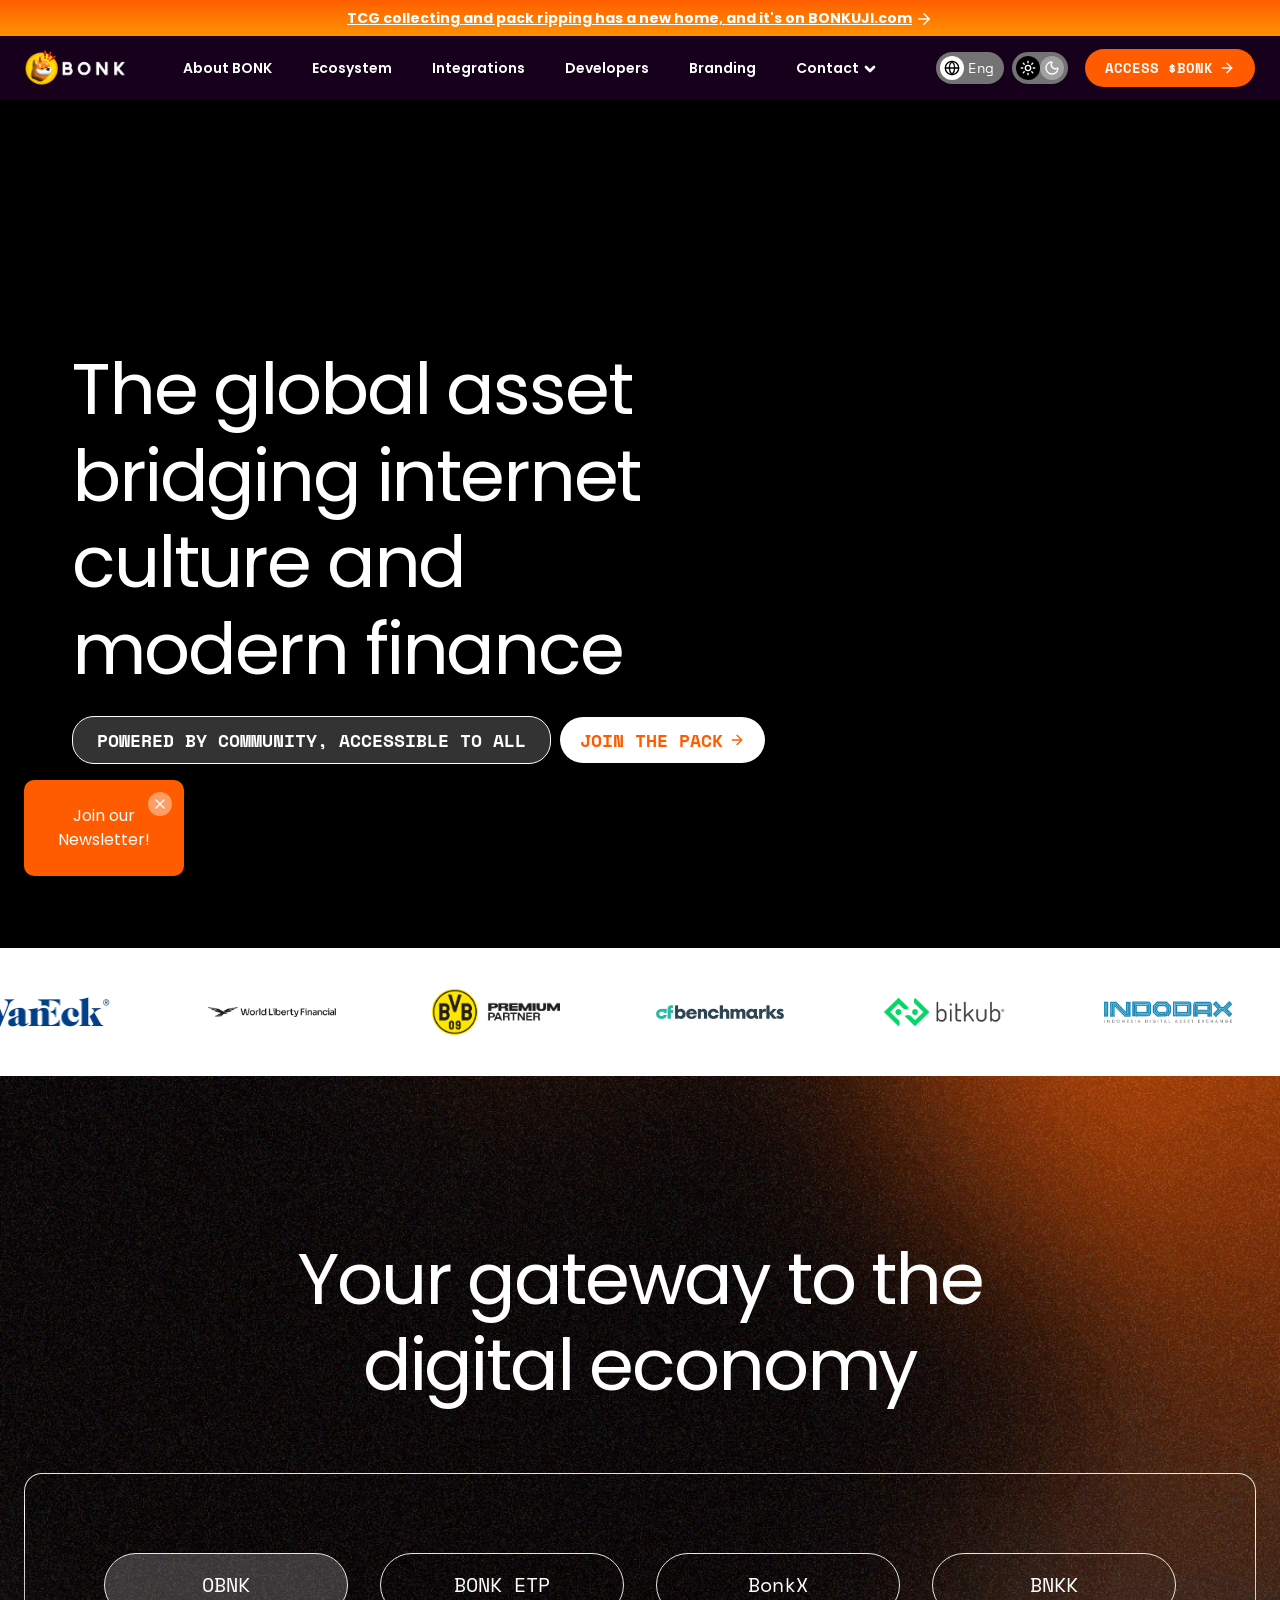
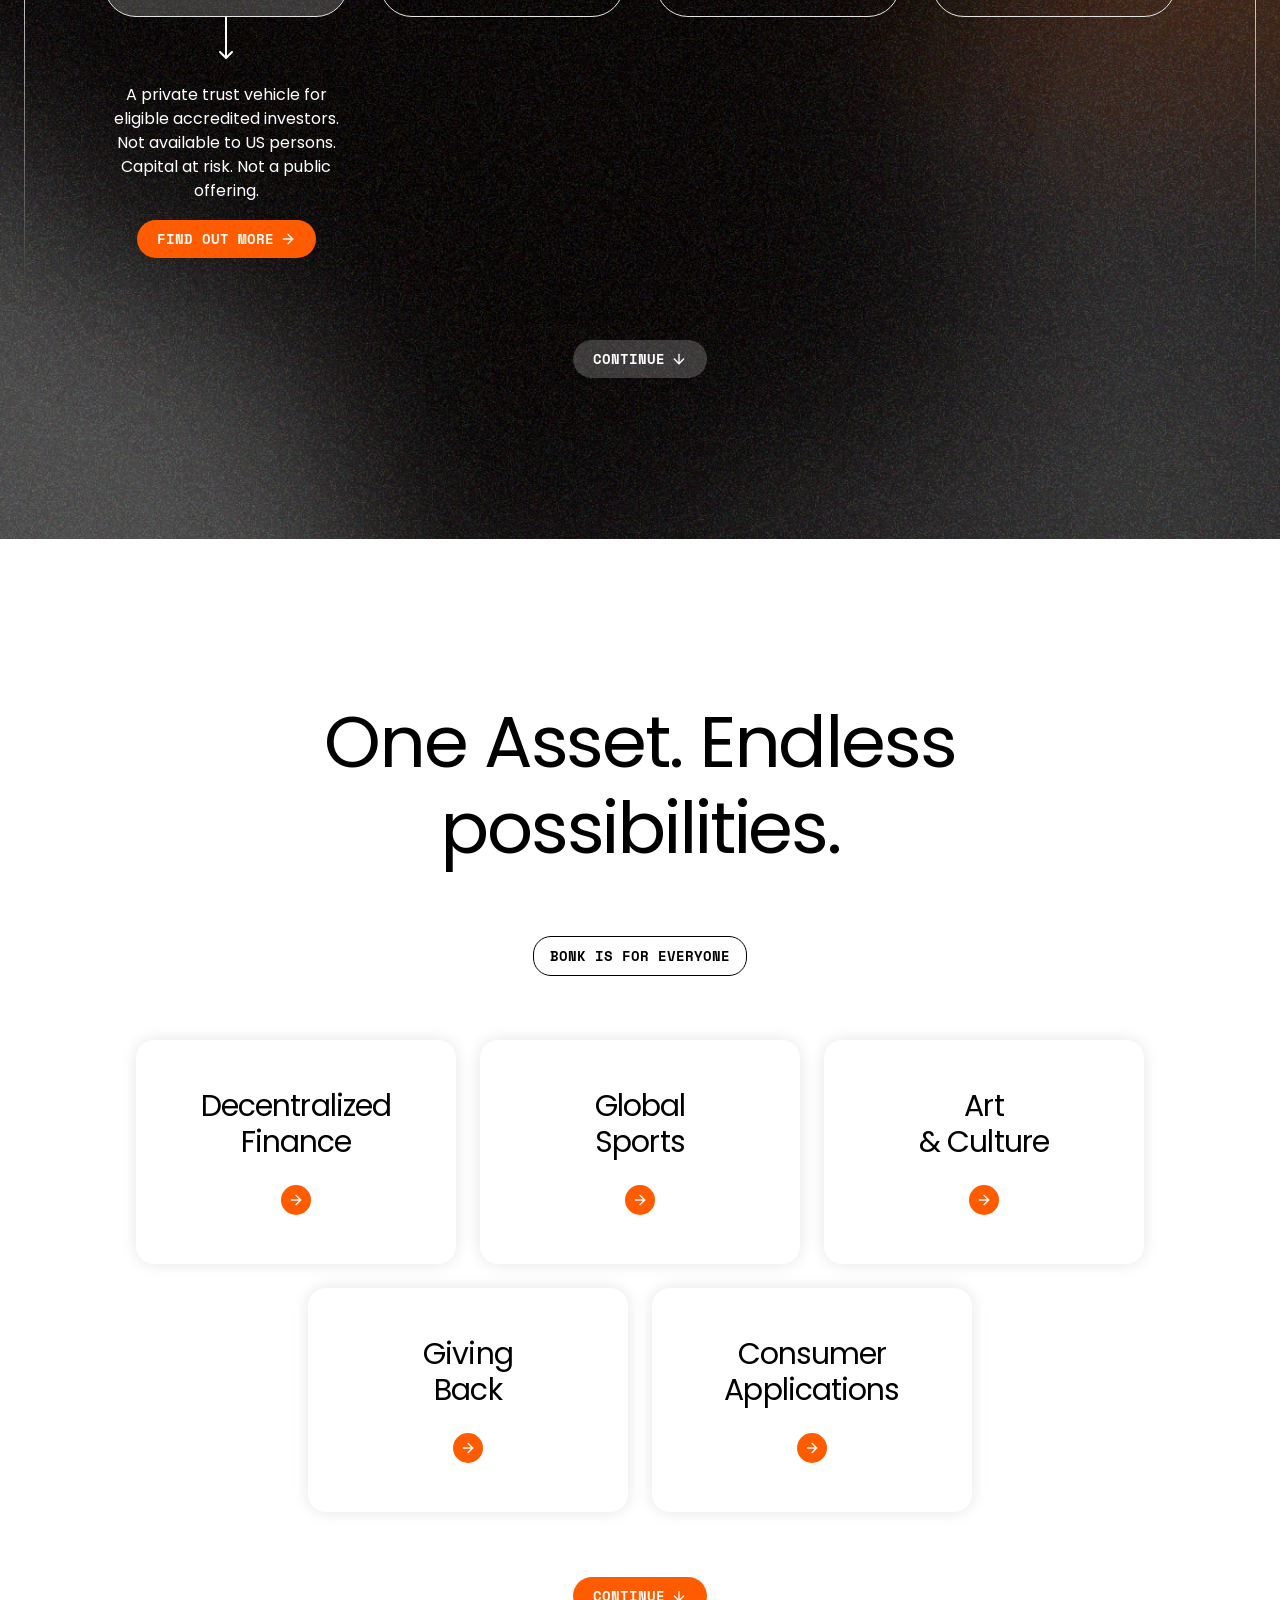
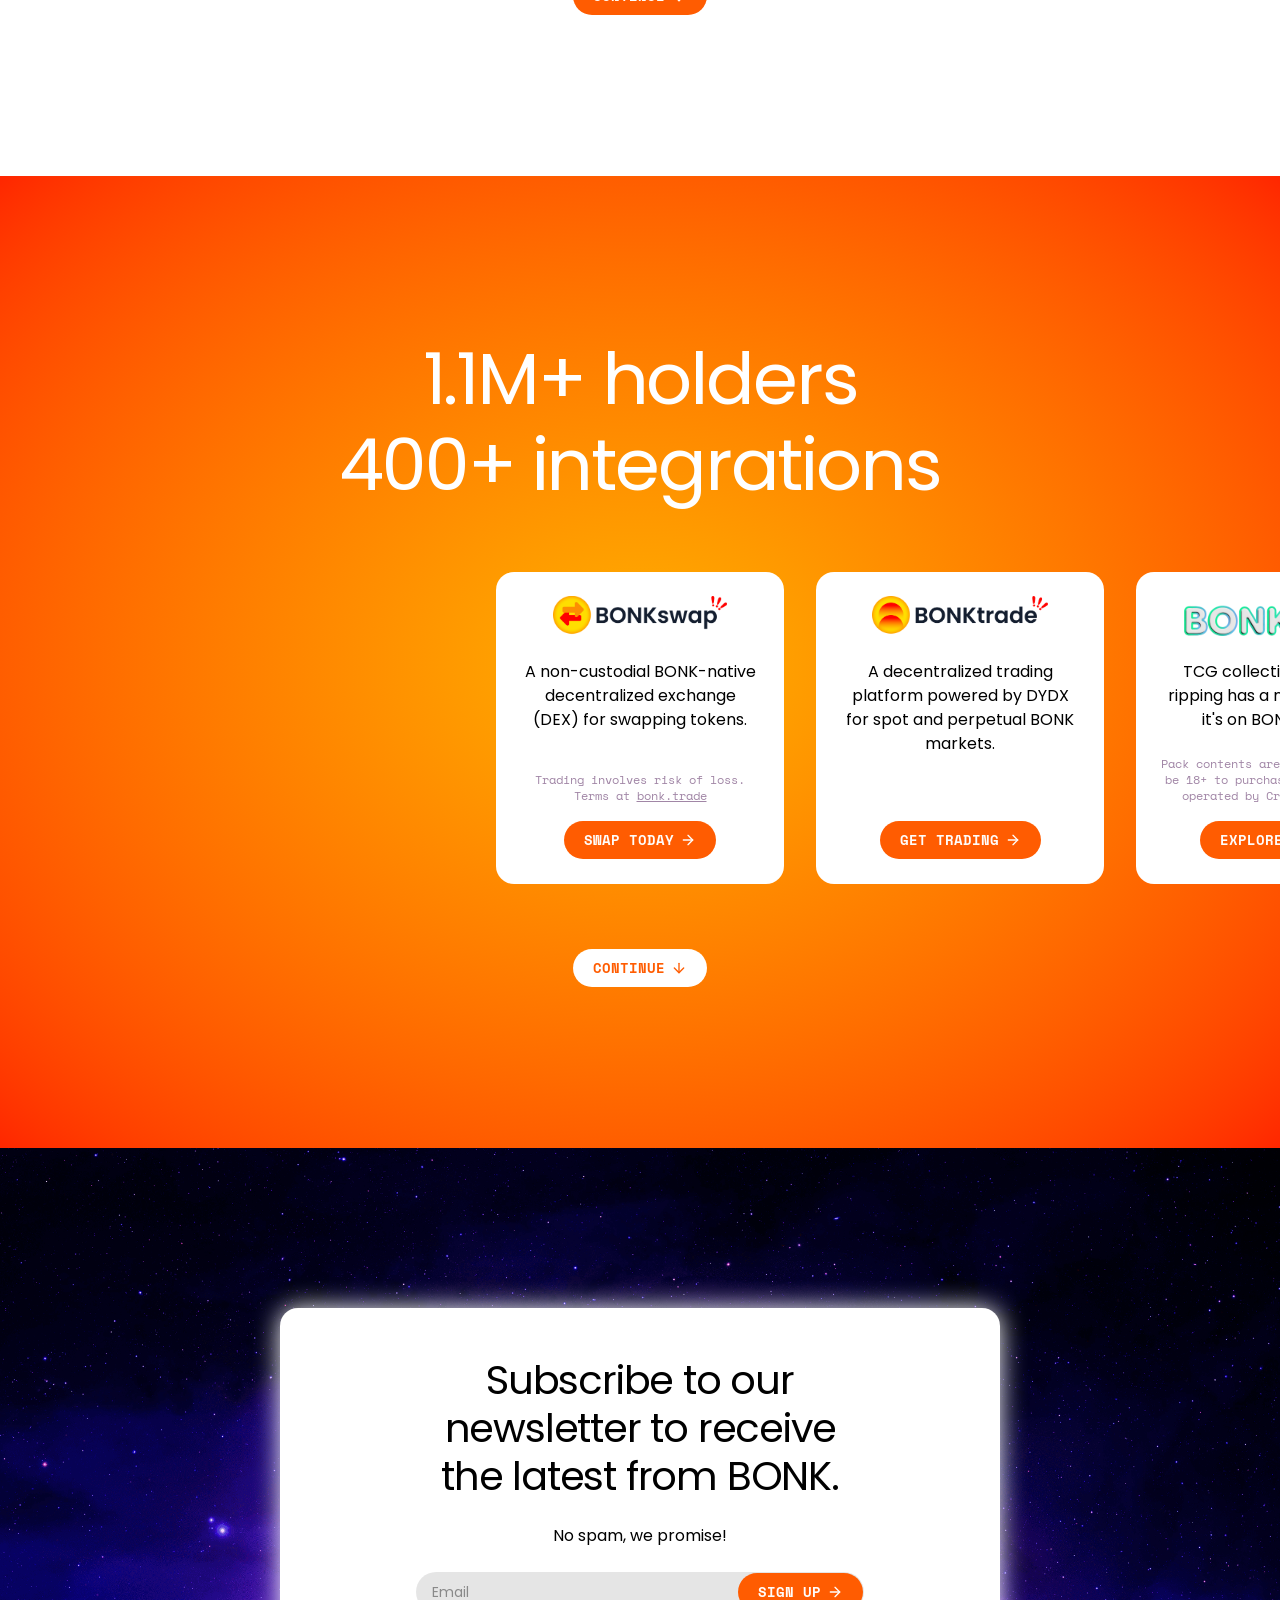
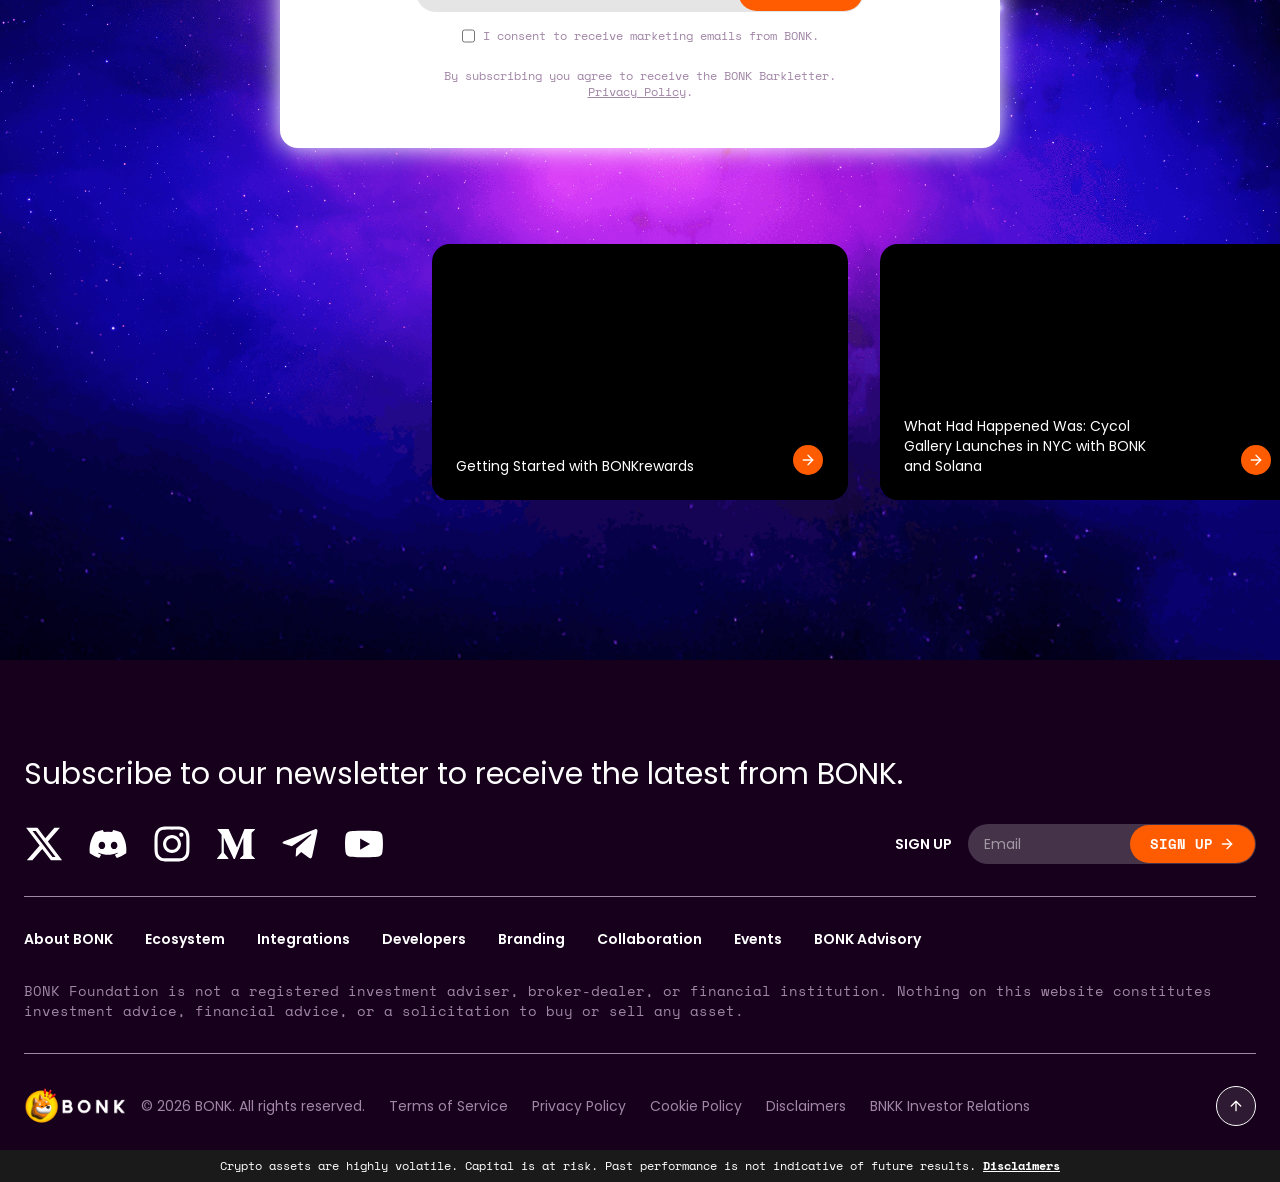
<file: index.html>
﻿<!DOCTYPE html>

<html lang="en"
    class="font-poppins antialiased space_mono_811b4345-module__KUJ_XW__variable poppins_75870d22-module__EfmoZq__variable">

<head>
    <meta charSet="utf-8" />
    <meta name="viewport" content="width=device-width, initial-scale=1" />
    <link rel="stylesheet"
        href="assets/af6eef9841044a55.css"
        data-precedence="next" />
    
    
    
    
    <script
        src="https://www.bonkcoin.com/_next/static/chunks/turbopack-1528d0c7880feee7.js?dpl=dpl_24jicy3aQmF4Y7AdVSSW43DSV2qu"
        async=""></script>
    
    
    
    
    
    
    
    
    
    <meta name="next-size-adjust" content="" />
    <title>BONK COIN</title>
    <meta name="description"
        content="BONK is the social layer and community meme coin with deep integrations as a utility token across a wide base of applications and protocols within the web3 ecosystem." />
    <link rel="manifest" href="https://www.bonkcoin.com/manifest.webmanifest" />
    <meta name="creator" content="BONK" />
    <meta property="og:title" content="BONK COIN" />
    <meta property="og:description"
        content="BONK is the social layer and community meme coin with deep integrations as a utility token across a wide base of applications and protocols within the web3 ecosystem." />
    <meta property="og:url" content="https://bonkcoin.com" />
    <meta property="og:site_name" content="BONK COIN" />
    <meta property="og:locale" content="en_US" />
    <meta property="og:image" content="https://bonkcoin.com/opengraph-image.png?opengraph-image.c7696d23.png" />
    <meta property="og:image:width" content="1982" />
    <meta property="og:image:height" content="1024" />
    <meta property="og:image:type" content="image/png" />
    <meta property="og:type" content="website" />
    <meta name="twitter:card" content="summary_large_image" />
    <meta name="twitter:title" content="bonk_inu" />
    <meta name="twitter:description"
        content="BONK is the social layer and community meme coin with deep integrations as a utility token across a wide base of applications and protocols within the web3 ecosystem." />
    <meta name="twitter:image" content="https://bonkcoin.com/opengraph-image.png?opengraph-image.c7696d23.png" />
    <meta name="twitter:image:width" content="1982" />
    <meta name="twitter:image:height" content="1024" />
    <meta name="twitter:image:type" content="image/png" />
    <link rel="icon" href="https://www.bonkcoin.com/favicon.ico?favicon.c0fe8c60.ico"
        type="image/x-icon" />
    <link rel="icon" href="https://www.bonkcoin.com/icon1.png?icon1.3640c06e.png" type="image/png" />
    <link rel="icon" href="https://www.bonkcoin.com/icon2.png?icon2.556da0af.png" type="image/png" />
    <link rel="icon" href="https://www.bonkcoin.com/icon3.png?icon3.f96f5655.png" type="image/png" />
    <link rel="icon" href="https://www.bonkcoin.com/icon4.png?icon4.08630b02.png" type="image/png" />
    <link rel="apple-touch-icon" href="https://www.bonkcoin.com/apple-icon.png?apple-icon.8a691497.png"
        type="image/png" />
    

    <!-- Google Fonts Integration -->
    <link rel="preconnect" href="https://fonts.googleapis.com">
    <link rel="preconnect" href="https://fonts.gstatic.com" crossorigin>
    <link href="https://fonts.googleapis.com/css2?family=Poppins:ital,wght@0,300;0,400;0,500;0,600;0,700;0,800;1,400&family=Space+Mono:ital,wght@0,400;0,700;1,400&display=swap" rel="stylesheet">
    <style>
        :root {
            --font-poppins: 'Poppins', sans-serif !important;
            --font-space-mono: 'Space Mono', monospace !important;
        }
        .font-poppins {
            font-family: 'Poppins', sans-serif !important;
        }
        .font-space-mono {
            font-family: 'Space Mono', monospace !important;
        }
        /* Custom Marquee Animation fallback in case Tailwind's doesn't start */
        @keyframes marquee {
            0% { transform: translateX(0%); }
            100% { transform: translateX(-50%); }
        }
        .animate-marquee-custom {
            display: flex;
            width: max-content;
            animation: marquee 30s linear infinite;
        }
    </style>
</head>


<body>
    <div hidden=""><!--$--><!--/$--></div>
    <script>((a, b, c, d, e, f, g, h) => { let i = document.documentElement, j = ["light", "dark"]; function k(b) { var c; (Array.isArray(a) ? a : [a]).forEach(a => { let c = "class" === a, d = c && f ? e.map(a => f[a] || a) : e; c ? (i.classList.remove(...d), i.classList.add(f && f[b] ? f[b] : b)) : i.setAttribute(a, b) }), c = b, h && j.includes(c) && (i.style.colorScheme = c) } if (d) k(d); else try { let a = localStorage.getItem(b) || c, d = g && "system" === a ? window.matchMedia("(prefers-color-scheme: dark)").matches ? "dark" : "light" : a; k(d) } catch (a) { } })("class", "theme", "system", null, ["light", "dark"], null, true, true)</script>
    <div
        class="flex items-center justify-center overflow-hidden bg-linear-to-b from-[#FF5D01] to-[#FF9004] px-6 py-2 text-center text-sm">
        <div ><a target="_blank" class="font-bold text-white" href="https://bonkuji.com"><span
                    class="underline">TCG collecting and pack ripping has a new home, and it&#x27;s on
                    BONKUJI.com</span> <svg xmlns="http://www.w3.org/2000/svg" width="24" height="24"
                    viewBox="0 0 24 24" fill="none" stroke="currentColor" stroke-width="2" stroke-linecap="round"
                    stroke-linejoin="round" class="lucide lucide-arrow-right inline size-4.5" aria-hidden="true">
                    <path d="M5 12h14"></path>
                    <path d="m12 5 7 7-7 7"></path>
                </svg></a></div>
    </div>
    <header class="sticky top-0 z-50 bg-background">
        <div class="mx-auto flex h-16 w-full max-w-7xl items-center justify-between px-6">
            <div class="shrink-0"><a href="https://www.bonkcoin.com/"><img alt="BONK Logo" loading="lazy" width="4096"
                        height="1623" decoding="async" data-nimg="1" class="hidden h-10 w-auto shrink-0 sm:block"
                        style="color:transparent"
                        src="assets/bonk-wordmark-logo.png" /><img
                        alt="BONK Logo" loading="lazy" width="1792" height="2043" decoding="async" data-nimg="1"
                        class="h-10 w-auto shrink-0 sm:hidden" style="color:transparent"
                        src="assets/bonk-logo.png" /></a>
            </div>
            <nav class="hidden items-center gap-10 min-[1080px]:flex"><a
                    class="text-sm font-semibold transition-all hover:text-primary"
                    href="https://www.bonkcoin.com/about">About BONK</a><a
                    class="text-sm font-semibold transition-all hover:text-primary"
                    href="https://www.bonkcoin.com/#gateway">Ecosystem</a><a
                    class="text-sm font-semibold transition-all hover:text-primary"
                    href="https://www.bonkcoin.com/integrations">Integrations</a><a target="_blank"
                    class="text-sm font-semibold transition-all hover:text-primary"
                    href="https://build.bonkcoin.com/">Developers</a><a target="_blank"
                    class="text-sm font-semibold transition-all hover:text-primary"
                    href="https://brand.bonkcoin.com/">Branding</a><button type="button" tabindex="0"
                    aria-haspopup="menu" id="base-ui-_R_f4kldb_" data-slot="dropdown-menu-trigger"
                    class="text-sm font-semibold transition-all hover:text-primary">Contact<!-- --> <svg
                        xmlns="http://www.w3.org/2000/svg" width="24" height="24" viewBox="0 0 24 24" fill="none"
                        stroke="currentColor" stroke-width="4" stroke-linecap="round" stroke-linejoin="round"
                        class="lucide lucide-chevron-down inline size-4" aria-hidden="true">
                        <path d="m6 9 6 6 6-6"></path>
                    </svg></button></nav><button type="button" tabindex="0" data-slot="button"
                class="group/button inline-flex shrink-0 items-center justify-center rounded-4xl border border-transparent bg-clip-padding font-space-mono text-sm font-bold whitespace-nowrap transition-all outline-none select-none focus-visible:border-ring focus-visible:ring-[3px] focus-visible:ring-ring/50 disabled:pointer-events-none disabled:opacity-50 aria-invalid:border-destructive aria-invalid:ring-[3px] aria-invalid:ring-destructive/20 [&amp;_svg]:pointer-events-none [&amp;_svg]:shrink-0 [&amp;_svg:not([class*=&#x27;size-&#x27;])]:size-4 bg-primary text-primary-foreground hover:bg-primary/80 h-10 gap-1.5 px-5 has-data-[icon=inline-end]:pr-2.5 has-data-[icon=inline-start]:pl-2.5 absolute top-1/2 left-1/2 -translate-x-1/2 -translate-y-1/2 sm:hidden">ACCESS
                $BONK<!-- --> <svg xmlns="http://www.w3.org/2000/svg" width="24" height="24" viewBox="0 0 24 24"
                    fill="none" stroke="currentColor" stroke-width="2" stroke-linecap="round" stroke-linejoin="round"
                    class="lucide lucide-arrow-right" aria-hidden="true">
                    <path d="M5 12h14"></path>
                    <path d="m12 5 7 7-7 7"></path>
                </svg></button>
            <div class="flex items-center gap-4">
                <div class="hidden items-center gap-2 min-[1080px]:flex"><button type="button" tabindex="0"
                        aria-haspopup="menu" id="base-ui-_R_qokldb_" data-slot="dropdown-menu-trigger"
                        class="flex h-8 shrink-0 items-center justify-center gap-1 rounded-full bg-neutral-500 p-1 pr-2.5 outline-none focus-visible:ring-2 focus-visible:ring-white/50">
                        <div class="flex size-6 items-center justify-center rounded-full bg-white text-black"><svg
                                xmlns="http://www.w3.org/2000/svg" width="24" height="24" viewBox="0 0 24 24"
                                fill="none" stroke="currentColor" stroke-width="2" stroke-linecap="round"
                                stroke-linejoin="round" class="lucide lucide-globe size-4" aria-hidden="true">
                                <circle cx="12" cy="12" r="10"></circle>
                                <path d="M12 2a14.5 14.5 0 0 0 0 20 14.5 14.5 0 0 0 0-20"></path>
                                <path d="M2 12h20"></path>
                            </svg></div>
                        <p class="font-space-mono text-sm tracking-[-2%]">Eng</p>
                    </button><button class="flex h-8 items-center justify-center rounded-full bg-neutral-500 p-1">
                        <div class="flex size-6 items-center justify-center rounded-full bg-black dark:bg-neutral-400">
                            <svg xmlns="http://www.w3.org/2000/svg" width="24" height="24" viewBox="0 0 24 24"
                                fill="none" stroke="currentColor" stroke-width="2" stroke-linecap="round"
                                stroke-linejoin="round" class="lucide lucide-sun size-4" aria-hidden="true">
                                <circle cx="12" cy="12" r="4"></circle>
                                <path d="M12 2v2"></path>
                                <path d="M12 20v2"></path>
                                <path d="m4.93 4.93 1.41 1.41"></path>
                                <path d="m17.66 17.66 1.41 1.41"></path>
                                <path d="M2 12h2"></path>
                                <path d="M20 12h2"></path>
                                <path d="m6.34 17.66-1.41 1.41"></path>
                                <path d="m19.07 4.93-1.41 1.41"></path>
                            </svg></div>
                        <div class="flex size-6 items-center justify-center rounded-full bg-neutral-400 dark:bg-black">
                            <svg xmlns="http://www.w3.org/2000/svg" width="24" height="24" viewBox="0 0 24 24"
                                fill="none" stroke="currentColor" stroke-width="2" stroke-linecap="round"
                                stroke-linejoin="round" class="lucide lucide-moon size-4" aria-hidden="true">
                                <path
                                    d="M20.985 12.486a9 9 0 1 1-9.473-9.472c.405-.022.617.46.402.803a6 6 0 0 0 8.268 8.268c.344-.215.825-.004.803.401">
                                </path>
                            </svg></div>
                    </button></div><button type="button" tabindex="0" data-slot="button"
                    class="group/button shrink-0 items-center justify-center rounded-4xl border border-transparent bg-clip-padding font-space-mono text-sm font-bold whitespace-nowrap transition-all outline-none select-none focus-visible:border-ring focus-visible:ring-[3px] focus-visible:ring-ring/50 disabled:pointer-events-none disabled:opacity-50 aria-invalid:border-destructive aria-invalid:ring-[3px] aria-invalid:ring-destructive/20 [&amp;_svg]:pointer-events-none [&amp;_svg]:shrink-0 [&amp;_svg:not([class*=&#x27;size-&#x27;])]:size-4 bg-primary text-primary-foreground hover:bg-primary/80 h-10 gap-1.5 px-5 has-data-[icon=inline-end]:pr-2.5 has-data-[icon=inline-start]:pl-2.5 hidden sm:flex">ACCESS
                    $BONK<!-- --> <svg xmlns="http://www.w3.org/2000/svg" width="24" height="24" viewBox="0 0 24 24"
                        fill="none" stroke="currentColor" stroke-width="2" stroke-linecap="round"
                        stroke-linejoin="round" class="lucide lucide-arrow-right" aria-hidden="true">
                        <path d="M5 12h14"></path>
                        <path d="m12 5 7 7-7 7"></path>
                    </svg></button><button class="min-[1080px]:hidden"><svg xmlns="http://www.w3.org/2000/svg"
                        width="24" height="24" viewBox="0 0 24 24" fill="none" stroke="currentColor" stroke-width="2"
                        stroke-linecap="round" stroke-linejoin="round" class="lucide lucide-menu size-8"
                        aria-hidden="true">
                        <path d="M4 5h16"></path>
                        <path d="M4 12h16"></path>
                        <path d="M4 19h16"></path>
                    </svg><span class="sr-only">Menu</span></button>
            </div>
        </div>
    </header>
    <section class="relative z-0 flex items-center justify-center bg-black xl:px-12">
        <div class="absolute inset-0 -z-10 block lg:hidden"><video autoPlay="" muted="" loop="" playsInline=""
                preload="auto" class="h-full w-full object-cover object-[75%] lg:object-center">
                <source src="https://dlbiybrn0e.ufs.sh/f/PStWo4vI572Y0VgrDiNy3GiOfUXALVkF7dPqgaKc6x0SY1Db"
                    type="video/mp4" />
            </video></div>
        <div class="absolute inset-0 -z-10 hidden lg:block"><video autoPlay="" muted="" loop="" playsInline=""
                preload="auto"
                class="h-full w-full object-cover object-[50%] sm:object-[40%] md:object-[30%] 2xl:object-top-right">
                <source src="https://dlbiybrn0e.ufs.sh/f/PStWo4vI572Ybt8V8WFe5gZK7C3mj8T1df4SLPDUlGQXzIWy"
                    type="video/mp4" />
            </video></div>
        <div class="mx-auto w-full max-w-7xl px-6 py-12 sm:w-[95vw] sm:pt-24 sm:pb-32 md:pt-40 md:pb-46">
            <div class="flex flex-col gap-46 sm:gap-6">
                <h1
                    class="max-w-72 text-4xl leading-[120%] tracking-[-3%] text-pretty whitespace-pre-line sm:max-w-120 sm:text-5xl md:text-6xl lg:max-w-164 xl:text-7xl">
                    The global asset bridging internet culture and modern finance</h1>
                <div class="flex flex-col flex-wrap items-start gap-2 lg:flex-row">
                    <div
                        class="flex min-h-10 items-center justify-center rounded-3xl border border-white bg-white/20 px-6 py-2 font-space-mono font-semibold text-white transition-all lg:min-h-12 lg:text-lg">
                        POWERED BY COMMUNITY, ACCESSIBLE TO ALL</div><a role="button" tabindex="0" data-slot="button"
                        class="group/button inline-flex shrink-0 items-center justify-center rounded-4xl border border-transparent bg-clip-padding font-space-mono text-sm font-bold whitespace-nowrap transition-all outline-none select-none focus-visible:border-ring focus-visible:ring-[3px] focus-visible:ring-ring/50 disabled:pointer-events-none disabled:opacity-50 aria-invalid:border-destructive aria-invalid:ring-[3px] aria-invalid:ring-destructive/20 [&amp;_svg]:pointer-events-none [&amp;_svg]:shrink-0 [&amp;_svg:not([class*=&#x27;size-&#x27;])]:size-4 h-10 gap-1.5 px-5 has-data-[icon=inline-end]:pr-2.5 has-data-[icon=inline-start]:pl-2.5 bg-white text-primary hover:bg-white/90 hover:text-primary lg:h-12 lg:text-lg"
                        href="https://www.bonkcoin.com/#barkletter">JOIN THE PACK<!-- --> <svg
                            xmlns="http://www.w3.org/2000/svg" width="24" height="24" viewBox="0 0 24 24" fill="none"
                            stroke="currentColor" stroke-width="2" stroke-linecap="round" stroke-linejoin="round"
                            class="lucide lucide-arrow-right" aria-hidden="true">
                            <path d="M5 12h14"></path>
                            <path d="m12 5 7 7-7 7"></path>
                        </svg></a>
                </div>
            </div>
        </div>
    </section>
    <div class="relative flex h-20 w-full flex-col items-center justify-center overflow-hidden bg-white sm:h-32">
        <div class="group flex gap-(--gap) overflow-hidden p-2 flex-row [--duration:60s] [--gap:3rem] sm:[--gap:6rem]">
            <div class="flex shrink-0 justify-around gap-(--gap) animate-marquee flex-row"><img
                    alt="https://www.bonkcoin.com/_next/static/media/baseball-united.339e5c3b.png Logo" loading="lazy"
                    width="576" height="273" decoding="async" data-nimg="1"
                    class="h-10 w-24 object-contain sm:h-14 sm:w-32" style="color:transparent"
                    src="assets/baseball-united.png" /><img
                    alt="https://www.bonkcoin.com/_next/static/media/binance.b022d0a6.png Logo" loading="lazy"
                    width="708" height="144" decoding="async" data-nimg="1"
                    class="h-10 w-24 object-contain sm:h-14 sm:w-32" style="color:transparent"
                    src="assets/binance.png" /><img
                    alt="https://www.bonkcoin.com/_next/static/media/bithumb.a23abd18.png Logo" loading="lazy"
                    width="572" height="144" decoding="async" data-nimg="1"
                    class="h-10 w-24 object-contain sm:h-14 sm:w-32" style="color:transparent"
                    src="assets/bithumb.png" /><img
                    alt="https://www.bonkcoin.com/_next/static/media/coinbase.81baa2fe.png Logo" loading="lazy"
                    width="2296" height="411" decoding="async" data-nimg="1"
                    class="h-10 w-24 object-contain sm:h-14 sm:w-32" style="color:transparent"
                    src="assets/coinbase.png" /><img
                    alt="https://www.bonkcoin.com/_next/static/media/falconx.22ead83e.png Logo" loading="lazy"
                    width="189" height="23" decoding="async" data-nimg="1"
                    class="h-10 w-24 object-contain sm:h-14 sm:w-32" style="color:transparent"
                    src="assets/falconx.png" /><img
                    alt="https://www.bonkcoin.com/_next/static/media/jupiter.1dba8f5d.png Logo" loading="lazy"
                    width="576" height="180" decoding="async" data-nimg="1"
                    class="h-10 w-24 object-contain sm:h-14 sm:w-32" style="color:transparent"
                    src="assets/jupiter.png" /><img
                    alt="https://www.bonkcoin.com/_next/static/media/kraken.f20fe24f.png Logo" loading="lazy"
                    width="736" height="192" decoding="async" data-nimg="1"
                    class="h-10 w-24 object-contain sm:h-14 sm:w-32" style="color:transparent"
                    src="assets/kraken.png" /><img
                    alt="https://www.bonkcoin.com/_next/static/media/ledger.73d58b42.png Logo" loading="lazy"
                    width="492" height="165" decoding="async" data-nimg="1"
                    class="h-10 w-24 object-contain sm:h-14 sm:w-32" style="color:transparent"
                    src="assets/ledger.png" /><img
                    alt="https://www.bonkcoin.com/_next/static/media/market-vector-indexes.772d2bb7.png Logo"
                    loading="lazy" width="824" height="244" decoding="async" data-nimg="1"
                    class="h-10 w-24 object-contain sm:h-14 sm:w-32" style="color:transparent"
                    src="assets/market-vector-indexes.png" /><img
                    alt="https://www.bonkcoin.com/_next/static/media/meteora.fd873dc0.png Logo" loading="lazy"
                    width="552" height="128" decoding="async" data-nimg="1"
                    class="h-10 w-24 object-contain sm:h-14 sm:w-32" style="color:transparent"
                    src="assets/meteora.png" /><img
                    alt="https://www.bonkcoin.com/_next/static/media/monarq.39b19364.png Logo" loading="lazy"
                    width="716" height="116" decoding="async" data-nimg="1"
                    class="h-10 w-24 object-contain sm:h-14 sm:w-32" style="color:transparent"
                    src="assets/monarq.png" /><img
                    alt="https://www.bonkcoin.com/_next/static/media/moonpay.e4a14c38.png Logo" loading="lazy"
                    width="724" height="152" decoding="async" data-nimg="1"
                    class="h-10 w-24 object-contain sm:h-14 sm:w-32" style="color:transparent"
                    src="assets/moonpay.png" /><img
                    alt="https://www.bonkcoin.com/_next/static/media/nasdaq.65b86329.png Logo" loading="lazy"
                    width="638" height="182" decoding="async" data-nimg="1"
                    class="h-10 w-24 object-contain sm:h-14 sm:w-32" style="color:transparent"
                    src="assets/nasdaq.png" /><img
                    alt="https://www.bonkcoin.com/_next/static/media/phantom.9c0f9f85.png Logo" loading="lazy"
                    width="740" height="176" decoding="async" data-nimg="1"
                    class="h-10 w-24 object-contain sm:h-14 sm:w-32" style="color:transparent"
                    src="assets/phantom.png" /><img
                    alt="https://www.bonkcoin.com/_next/static/media/raydium.290e3284.png Logo" loading="lazy"
                    width="847" height="231" decoding="async" data-nimg="1"
                    class="h-10 w-24 object-contain sm:h-14 sm:w-32" style="color:transparent"
                    src="assets/raydium.png" /><img
                    alt="https://www.bonkcoin.com/_next/static/media/robinhood.5bd2c629.png Logo" loading="lazy"
                    width="692" height="136" decoding="async" data-nimg="1"
                    class="h-10 w-24 object-contain sm:h-14 sm:w-32" style="color:transparent"
                    src="assets/robinhood.png" /><img
                    alt="https://www.bonkcoin.com/_next/static/media/sharp-technology-inc.e7e104b5.png Logo"
                    loading="lazy" width="820" height="200" decoding="async" data-nimg="1"
                    class="h-10 w-24 object-contain sm:h-14 sm:w-32" style="color:transparent"
                    src="assets/sharp-technology-inc.png" /><img
                    alt="https://www.bonkcoin.com/_next/static/media/solana-foundation.f78a5e54.png Logo" loading="lazy"
                    width="844" height="144" decoding="async" data-nimg="1"
                    class="h-10 w-24 object-contain sm:h-14 sm:w-32" style="color:transparent"
                    src="assets/solana-foundation.png" /><img
                    alt="https://www.bonkcoin.com/_next/static/media/tenx.822be209.png Logo" loading="lazy" width="452"
                    height="120" decoding="async" data-nimg="1" class="h-10 w-24 object-contain sm:h-14 sm:w-32"
                    style="color:transparent"
                    src="assets/tenx.png" /><img
                    alt="https://www.bonkcoin.com/_next/static/media/upbit.6d67cd6f.png Logo" loading="lazy" width="372"
                    height="84" decoding="async" data-nimg="1" class="h-10 w-24 object-contain sm:h-14 sm:w-32"
                    style="color:transparent"
                    src="assets/upbit.png" /><img
                    alt="https://www.bonkcoin.com/_next/static/media/vaneck.2d156e09.png Logo" loading="lazy"
                    width="516" height="160" decoding="async" data-nimg="1"
                    class="h-10 w-24 object-contain sm:h-14 sm:w-32" style="color:transparent"
                    src="assets/vaneck.png" /><img
                    alt="https://www.bonkcoin.com/_next/static/media/world-liberty-financial.7a3fbd0e.png Logo"
                    loading="lazy" width="1412" height="112" decoding="async" data-nimg="1"
                    class="h-10 w-24 object-contain sm:h-14 sm:w-32" style="color:transparent"
                    src="assets/world-liberty-financial.png" /><img
                    alt="https://www.bonkcoin.com/_next/static/media/bvb-premium-partner.562cf351.png Logo"
                    loading="lazy" width="627" height="227" decoding="async" data-nimg="1"
                    class="h-10 w-24 object-contain sm:h-14 sm:w-32" style="color:transparent"
                    src="assets/bvb-premium-partner.png" /><img
                    alt="https://www.bonkcoin.com/_next/static/media/cf-benchmarks.6c22112c.png Logo" loading="lazy"
                    width="872" height="96" decoding="async" data-nimg="1"
                    class="h-10 w-24 object-contain sm:h-14 sm:w-32" style="color:transparent"
                    src="assets/cf-benchmarks.png" /><img
                    alt="https://www.bonkcoin.com/_next/static/media/bitkub.bb0e85d2.png Logo" loading="lazy"
                    width="740" height="224" decoding="async" data-nimg="1"
                    class="h-10 w-24 object-contain sm:h-14 sm:w-32" style="color:transparent"
                    src="assets/bitkub.png" /><img
                    alt="https://www.bonkcoin.com/_next/static/media/indodax.e3e83967.png Logo" loading="lazy"
                    width="832" height="140" decoding="async" data-nimg="1"
                    class="h-10 w-24 object-contain sm:h-14 sm:w-32" style="color:transparent"
                    src="assets/indodax.png" /><img
                    alt="https://www.bonkcoin.com/_next/static/media/coindesk.b577b04a.png Logo" loading="lazy"
                    width="696" height="240" decoding="async" data-nimg="1"
                    class="h-10 w-24 object-contain sm:h-14 sm:w-32" style="color:transparent"
                    src="assets/coindesk.png" />
            </div>
            <div class="flex shrink-0 justify-around gap-(--gap) animate-marquee flex-row"><img
                    alt="https://www.bonkcoin.com/_next/static/media/baseball-united.339e5c3b.png Logo" loading="lazy"
                    width="576" height="273" decoding="async" data-nimg="1"
                    class="h-10 w-24 object-contain sm:h-14 sm:w-32" style="color:transparent"
                    src="assets/baseball-united.png" /><img
                    alt="https://www.bonkcoin.com/_next/static/media/binance.b022d0a6.png Logo" loading="lazy"
                    width="708" height="144" decoding="async" data-nimg="1"
                    class="h-10 w-24 object-contain sm:h-14 sm:w-32" style="color:transparent"
                    src="assets/binance.png" /><img
                    alt="https://www.bonkcoin.com/_next/static/media/bithumb.a23abd18.png Logo" loading="lazy"
                    width="572" height="144" decoding="async" data-nimg="1"
                    class="h-10 w-24 object-contain sm:h-14 sm:w-32" style="color:transparent"
                    src="assets/bithumb.png" /><img
                    alt="https://www.bonkcoin.com/_next/static/media/coinbase.81baa2fe.png Logo" loading="lazy"
                    width="2296" height="411" decoding="async" data-nimg="1"
                    class="h-10 w-24 object-contain sm:h-14 sm:w-32" style="color:transparent"
                    src="assets/coinbase.png" /><img
                    alt="https://www.bonkcoin.com/_next/static/media/falconx.22ead83e.png Logo" loading="lazy"
                    width="189" height="23" decoding="async" data-nimg="1"
                    class="h-10 w-24 object-contain sm:h-14 sm:w-32" style="color:transparent"
                    src="assets/falconx.png" /><img
                    alt="https://www.bonkcoin.com/_next/static/media/jupiter.1dba8f5d.png Logo" loading="lazy"
                    width="576" height="180" decoding="async" data-nimg="1"
                    class="h-10 w-24 object-contain sm:h-14 sm:w-32" style="color:transparent"
                    src="assets/jupiter.png" /><img
                    alt="https://www.bonkcoin.com/_next/static/media/kraken.f20fe24f.png Logo" loading="lazy"
                    width="736" height="192" decoding="async" data-nimg="1"
                    class="h-10 w-24 object-contain sm:h-14 sm:w-32" style="color:transparent"
                    src="assets/kraken.png" /><img
                    alt="https://www.bonkcoin.com/_next/static/media/ledger.73d58b42.png Logo" loading="lazy"
                    width="492" height="165" decoding="async" data-nimg="1"
                    class="h-10 w-24 object-contain sm:h-14 sm:w-32" style="color:transparent"
                    src="assets/ledger.png" /><img
                    alt="https://www.bonkcoin.com/_next/static/media/market-vector-indexes.772d2bb7.png Logo"
                    loading="lazy" width="824" height="244" decoding="async" data-nimg="1"
                    class="h-10 w-24 object-contain sm:h-14 sm:w-32" style="color:transparent"
                    src="assets/market-vector-indexes.png" /><img
                    alt="https://www.bonkcoin.com/_next/static/media/meteora.fd873dc0.png Logo" loading="lazy"
                    width="552" height="128" decoding="async" data-nimg="1"
                    class="h-10 w-24 object-contain sm:h-14 sm:w-32" style="color:transparent"
                    src="assets/meteora.png" /><img
                    alt="https://www.bonkcoin.com/_next/static/media/monarq.39b19364.png Logo" loading="lazy"
                    width="716" height="116" decoding="async" data-nimg="1"
                    class="h-10 w-24 object-contain sm:h-14 sm:w-32" style="color:transparent"
                    src="assets/monarq.png" /><img
                    alt="https://www.bonkcoin.com/_next/static/media/moonpay.e4a14c38.png Logo" loading="lazy"
                    width="724" height="152" decoding="async" data-nimg="1"
                    class="h-10 w-24 object-contain sm:h-14 sm:w-32" style="color:transparent"
                    src="assets/moonpay.png" /><img
                    alt="https://www.bonkcoin.com/_next/static/media/nasdaq.65b86329.png Logo" loading="lazy"
                    width="638" height="182" decoding="async" data-nimg="1"
                    class="h-10 w-24 object-contain sm:h-14 sm:w-32" style="color:transparent"
                    src="assets/nasdaq.png" /><img
                    alt="https://www.bonkcoin.com/_next/static/media/phantom.9c0f9f85.png Logo" loading="lazy"
                    width="740" height="176" decoding="async" data-nimg="1"
                    class="h-10 w-24 object-contain sm:h-14 sm:w-32" style="color:transparent"
                    src="assets/phantom.png" /><img
                    alt="https://www.bonkcoin.com/_next/static/media/raydium.290e3284.png Logo" loading="lazy"
                    width="847" height="231" decoding="async" data-nimg="1"
                    class="h-10 w-24 object-contain sm:h-14 sm:w-32" style="color:transparent"
                    src="assets/raydium.png" /><img
                    alt="https://www.bonkcoin.com/_next/static/media/robinhood.5bd2c629.png Logo" loading="lazy"
                    width="692" height="136" decoding="async" data-nimg="1"
                    class="h-10 w-24 object-contain sm:h-14 sm:w-32" style="color:transparent"
                    src="assets/robinhood.png" /><img
                    alt="https://www.bonkcoin.com/_next/static/media/sharp-technology-inc.e7e104b5.png Logo"
                    loading="lazy" width="820" height="200" decoding="async" data-nimg="1"
                    class="h-10 w-24 object-contain sm:h-14 sm:w-32" style="color:transparent"
                    src="assets/sharp-technology-inc.png" /><img
                    alt="https://www.bonkcoin.com/_next/static/media/solana-foundation.f78a5e54.png Logo" loading="lazy"
                    width="844" height="144" decoding="async" data-nimg="1"
                    class="h-10 w-24 object-contain sm:h-14 sm:w-32" style="color:transparent"
                    src="assets/solana-foundation.png" /><img
                    alt="https://www.bonkcoin.com/_next/static/media/tenx.822be209.png Logo" loading="lazy" width="452"
                    height="120" decoding="async" data-nimg="1" class="h-10 w-24 object-contain sm:h-14 sm:w-32"
                    style="color:transparent"
                    src="assets/tenx.png" /><img
                    alt="https://www.bonkcoin.com/_next/static/media/upbit.6d67cd6f.png Logo" loading="lazy" width="372"
                    height="84" decoding="async" data-nimg="1" class="h-10 w-24 object-contain sm:h-14 sm:w-32"
                    style="color:transparent"
                    src="assets/upbit.png" /><img
                    alt="https://www.bonkcoin.com/_next/static/media/vaneck.2d156e09.png Logo" loading="lazy"
                    width="516" height="160" decoding="async" data-nimg="1"
                    class="h-10 w-24 object-contain sm:h-14 sm:w-32" style="color:transparent"
                    src="assets/vaneck.png" /><img
                    alt="https://www.bonkcoin.com/_next/static/media/world-liberty-financial.7a3fbd0e.png Logo"
                    loading="lazy" width="1412" height="112" decoding="async" data-nimg="1"
                    class="h-10 w-24 object-contain sm:h-14 sm:w-32" style="color:transparent"
                    src="assets/world-liberty-financial.png" /><img
                    alt="https://www.bonkcoin.com/_next/static/media/bvb-premium-partner.562cf351.png Logo"
                    loading="lazy" width="627" height="227" decoding="async" data-nimg="1"
                    class="h-10 w-24 object-contain sm:h-14 sm:w-32" style="color:transparent"
                    src="assets/bvb-premium-partner.png" /><img
                    alt="https://www.bonkcoin.com/_next/static/media/cf-benchmarks.6c22112c.png Logo" loading="lazy"
                    width="872" height="96" decoding="async" data-nimg="1"
                    class="h-10 w-24 object-contain sm:h-14 sm:w-32" style="color:transparent"
                    src="assets/cf-benchmarks.png" /><img
                    alt="https://www.bonkcoin.com/_next/static/media/bitkub.bb0e85d2.png Logo" loading="lazy"
                    width="740" height="224" decoding="async" data-nimg="1"
                    class="h-10 w-24 object-contain sm:h-14 sm:w-32" style="color:transparent"
                    src="assets/bitkub.png" /><img
                    alt="https://www.bonkcoin.com/_next/static/media/indodax.e3e83967.png Logo" loading="lazy"
                    width="832" height="140" decoding="async" data-nimg="1"
                    class="h-10 w-24 object-contain sm:h-14 sm:w-32" style="color:transparent"
                    src="assets/indodax.png" /><img
                    alt="https://www.bonkcoin.com/_next/static/media/coindesk.b577b04a.png Logo" loading="lazy"
                    width="696" height="240" decoding="async" data-nimg="1"
                    class="h-10 w-24 object-contain sm:h-14 sm:w-32" style="color:transparent"
                    src="assets/coindesk.png" />
            </div>
            <div class="flex shrink-0 justify-around gap-(--gap) animate-marquee flex-row"><img
                    alt="https://www.bonkcoin.com/_next/static/media/baseball-united.339e5c3b.png Logo" loading="lazy"
                    width="576" height="273" decoding="async" data-nimg="1"
                    class="h-10 w-24 object-contain sm:h-14 sm:w-32" style="color:transparent"
                    src="assets/baseball-united.png" /><img
                    alt="https://www.bonkcoin.com/_next/static/media/binance.b022d0a6.png Logo" loading="lazy"
                    width="708" height="144" decoding="async" data-nimg="1"
                    class="h-10 w-24 object-contain sm:h-14 sm:w-32" style="color:transparent"
                    src="assets/binance.png" /><img
                    alt="https://www.bonkcoin.com/_next/static/media/bithumb.a23abd18.png Logo" loading="lazy"
                    width="572" height="144" decoding="async" data-nimg="1"
                    class="h-10 w-24 object-contain sm:h-14 sm:w-32" style="color:transparent"
                    src="assets/bithumb.png" /><img
                    alt="https://www.bonkcoin.com/_next/static/media/coinbase.81baa2fe.png Logo" loading="lazy"
                    width="2296" height="411" decoding="async" data-nimg="1"
                    class="h-10 w-24 object-contain sm:h-14 sm:w-32" style="color:transparent"
                    src="assets/coinbase.png" /><img
                    alt="https://www.bonkcoin.com/_next/static/media/falconx.22ead83e.png Logo" loading="lazy"
                    width="189" height="23" decoding="async" data-nimg="1"
                    class="h-10 w-24 object-contain sm:h-14 sm:w-32" style="color:transparent"
                    src="assets/falconx.png" /><img
                    alt="https://www.bonkcoin.com/_next/static/media/jupiter.1dba8f5d.png Logo" loading="lazy"
                    width="576" height="180" decoding="async" data-nimg="1"
                    class="h-10 w-24 object-contain sm:h-14 sm:w-32" style="color:transparent"
                    src="assets/jupiter.png" /><img
                    alt="https://www.bonkcoin.com/_next/static/media/kraken.f20fe24f.png Logo" loading="lazy"
                    width="736" height="192" decoding="async" data-nimg="1"
                    class="h-10 w-24 object-contain sm:h-14 sm:w-32" style="color:transparent"
                    src="assets/kraken.png" /><img
                    alt="https://www.bonkcoin.com/_next/static/media/ledger.73d58b42.png Logo" loading="lazy"
                    width="492" height="165" decoding="async" data-nimg="1"
                    class="h-10 w-24 object-contain sm:h-14 sm:w-32" style="color:transparent"
                    src="assets/ledger.png" /><img
                    alt="https://www.bonkcoin.com/_next/static/media/market-vector-indexes.772d2bb7.png Logo"
                    loading="lazy" width="824" height="244" decoding="async" data-nimg="1"
                    class="h-10 w-24 object-contain sm:h-14 sm:w-32" style="color:transparent"
                    src="assets/market-vector-indexes.png" /><img
                    alt="https://www.bonkcoin.com/_next/static/media/meteora.fd873dc0.png Logo" loading="lazy"
                    width="552" height="128" decoding="async" data-nimg="1"
                    class="h-10 w-24 object-contain sm:h-14 sm:w-32" style="color:transparent"
                    src="assets/meteora.png" /><img
                    alt="https://www.bonkcoin.com/_next/static/media/monarq.39b19364.png Logo" loading="lazy"
                    width="716" height="116" decoding="async" data-nimg="1"
                    class="h-10 w-24 object-contain sm:h-14 sm:w-32" style="color:transparent"
                    src="assets/monarq.png" /><img
                    alt="https://www.bonkcoin.com/_next/static/media/moonpay.e4a14c38.png Logo" loading="lazy"
                    width="724" height="152" decoding="async" data-nimg="1"
                    class="h-10 w-24 object-contain sm:h-14 sm:w-32" style="color:transparent"
                    src="assets/moonpay.png" /><img
                    alt="https://www.bonkcoin.com/_next/static/media/nasdaq.65b86329.png Logo" loading="lazy"
                    width="638" height="182" decoding="async" data-nimg="1"
                    class="h-10 w-24 object-contain sm:h-14 sm:w-32" style="color:transparent"
                    src="assets/nasdaq.png" /><img
                    alt="https://www.bonkcoin.com/_next/static/media/phantom.9c0f9f85.png Logo" loading="lazy"
                    width="740" height="176" decoding="async" data-nimg="1"
                    class="h-10 w-24 object-contain sm:h-14 sm:w-32" style="color:transparent"
                    src="assets/phantom.png" /><img
                    alt="https://www.bonkcoin.com/_next/static/media/raydium.290e3284.png Logo" loading="lazy"
                    width="847" height="231" decoding="async" data-nimg="1"
                    class="h-10 w-24 object-contain sm:h-14 sm:w-32" style="color:transparent"
                    src="assets/raydium.png" /><img
                    alt="https://www.bonkcoin.com/_next/static/media/robinhood.5bd2c629.png Logo" loading="lazy"
                    width="692" height="136" decoding="async" data-nimg="1"
                    class="h-10 w-24 object-contain sm:h-14 sm:w-32" style="color:transparent"
                    src="assets/robinhood.png" /><img
                    alt="https://www.bonkcoin.com/_next/static/media/sharp-technology-inc.e7e104b5.png Logo"
                    loading="lazy" width="820" height="200" decoding="async" data-nimg="1"
                    class="h-10 w-24 object-contain sm:h-14 sm:w-32" style="color:transparent"
                    src="assets/sharp-technology-inc.png" /><img
                    alt="https://www.bonkcoin.com/_next/static/media/solana-foundation.f78a5e54.png Logo" loading="lazy"
                    width="844" height="144" decoding="async" data-nimg="1"
                    class="h-10 w-24 object-contain sm:h-14 sm:w-32" style="color:transparent"
                    src="assets/solana-foundation.png" /><img
                    alt="https://www.bonkcoin.com/_next/static/media/tenx.822be209.png Logo" loading="lazy" width="452"
                    height="120" decoding="async" data-nimg="1" class="h-10 w-24 object-contain sm:h-14 sm:w-32"
                    style="color:transparent"
                    src="assets/tenx.png" /><img
                    alt="https://www.bonkcoin.com/_next/static/media/upbit.6d67cd6f.png Logo" loading="lazy" width="372"
                    height="84" decoding="async" data-nimg="1" class="h-10 w-24 object-contain sm:h-14 sm:w-32"
                    style="color:transparent"
                    src="assets/upbit.png" /><img
                    alt="https://www.bonkcoin.com/_next/static/media/vaneck.2d156e09.png Logo" loading="lazy"
                    width="516" height="160" decoding="async" data-nimg="1"
                    class="h-10 w-24 object-contain sm:h-14 sm:w-32" style="color:transparent"
                    src="assets/vaneck.png" /><img
                    alt="https://www.bonkcoin.com/_next/static/media/world-liberty-financial.7a3fbd0e.png Logo"
                    loading="lazy" width="1412" height="112" decoding="async" data-nimg="1"
                    class="h-10 w-24 object-contain sm:h-14 sm:w-32" style="color:transparent"
                    src="assets/world-liberty-financial.png" /><img
                    alt="https://www.bonkcoin.com/_next/static/media/bvb-premium-partner.562cf351.png Logo"
                    loading="lazy" width="627" height="227" decoding="async" data-nimg="1"
                    class="h-10 w-24 object-contain sm:h-14 sm:w-32" style="color:transparent"
                    src="assets/bvb-premium-partner.png" /><img
                    alt="https://www.bonkcoin.com/_next/static/media/cf-benchmarks.6c22112c.png Logo" loading="lazy"
                    width="872" height="96" decoding="async" data-nimg="1"
                    class="h-10 w-24 object-contain sm:h-14 sm:w-32" style="color:transparent"
                    src="assets/cf-benchmarks.png" /><img
                    alt="https://www.bonkcoin.com/_next/static/media/bitkub.bb0e85d2.png Logo" loading="lazy"
                    width="740" height="224" decoding="async" data-nimg="1"
                    class="h-10 w-24 object-contain sm:h-14 sm:w-32" style="color:transparent"
                    src="assets/bitkub.png" /><img
                    alt="https://www.bonkcoin.com/_next/static/media/indodax.e3e83967.png Logo" loading="lazy"
                    width="832" height="140" decoding="async" data-nimg="1"
                    class="h-10 w-24 object-contain sm:h-14 sm:w-32" style="color:transparent"
                    src="assets/indodax.png" /><img
                    alt="https://www.bonkcoin.com/_next/static/media/coindesk.b577b04a.png Logo" loading="lazy"
                    width="696" height="240" decoding="async" data-nimg="1"
                    class="h-10 w-24 object-contain sm:h-14 sm:w-32" style="color:transparent"
                    src="assets/coindesk.png" />
            </div>
            <div class="flex shrink-0 justify-around gap-(--gap) animate-marquee flex-row"><img
                    alt="https://www.bonkcoin.com/_next/static/media/baseball-united.339e5c3b.png Logo" loading="lazy"
                    width="576" height="273" decoding="async" data-nimg="1"
                    class="h-10 w-24 object-contain sm:h-14 sm:w-32" style="color:transparent"
                    src="assets/baseball-united.png" /><img
                    alt="https://www.bonkcoin.com/_next/static/media/binance.b022d0a6.png Logo" loading="lazy"
                    width="708" height="144" decoding="async" data-nimg="1"
                    class="h-10 w-24 object-contain sm:h-14 sm:w-32" style="color:transparent"
                    src="assets/binance.png" /><img
                    alt="https://www.bonkcoin.com/_next/static/media/bithumb.a23abd18.png Logo" loading="lazy"
                    width="572" height="144" decoding="async" data-nimg="1"
                    class="h-10 w-24 object-contain sm:h-14 sm:w-32" style="color:transparent"
                    src="assets/bithumb.png" /><img
                    alt="https://www.bonkcoin.com/_next/static/media/coinbase.81baa2fe.png Logo" loading="lazy"
                    width="2296" height="411" decoding="async" data-nimg="1"
                    class="h-10 w-24 object-contain sm:h-14 sm:w-32" style="color:transparent"
                    src="assets/coinbase.png" /><img
                    alt="https://www.bonkcoin.com/_next/static/media/falconx.22ead83e.png Logo" loading="lazy"
                    width="189" height="23" decoding="async" data-nimg="1"
                    class="h-10 w-24 object-contain sm:h-14 sm:w-32" style="color:transparent"
                    src="assets/falconx.png" /><img
                    alt="https://www.bonkcoin.com/_next/static/media/jupiter.1dba8f5d.png Logo" loading="lazy"
                    width="576" height="180" decoding="async" data-nimg="1"
                    class="h-10 w-24 object-contain sm:h-14 sm:w-32" style="color:transparent"
                    src="assets/jupiter.png" /><img
                    alt="https://www.bonkcoin.com/_next/static/media/kraken.f20fe24f.png Logo" loading="lazy"
                    width="736" height="192" decoding="async" data-nimg="1"
                    class="h-10 w-24 object-contain sm:h-14 sm:w-32" style="color:transparent"
                    src="assets/kraken.png" /><img
                    alt="https://www.bonkcoin.com/_next/static/media/ledger.73d58b42.png Logo" loading="lazy"
                    width="492" height="165" decoding="async" data-nimg="1"
                    class="h-10 w-24 object-contain sm:h-14 sm:w-32" style="color:transparent"
                    src="assets/ledger.png" /><img
                    alt="https://www.bonkcoin.com/_next/static/media/market-vector-indexes.772d2bb7.png Logo"
                    loading="lazy" width="824" height="244" decoding="async" data-nimg="1"
                    class="h-10 w-24 object-contain sm:h-14 sm:w-32" style="color:transparent"
                    src="assets/market-vector-indexes.png" /><img
                    alt="https://www.bonkcoin.com/_next/static/media/meteora.fd873dc0.png Logo" loading="lazy"
                    width="552" height="128" decoding="async" data-nimg="1"
                    class="h-10 w-24 object-contain sm:h-14 sm:w-32" style="color:transparent"
                    src="assets/meteora.png" /><img
                    alt="https://www.bonkcoin.com/_next/static/media/monarq.39b19364.png Logo" loading="lazy"
                    width="716" height="116" decoding="async" data-nimg="1"
                    class="h-10 w-24 object-contain sm:h-14 sm:w-32" style="color:transparent"
                    src="assets/monarq.png" /><img
                    alt="https://www.bonkcoin.com/_next/static/media/moonpay.e4a14c38.png Logo" loading="lazy"
                    width="724" height="152" decoding="async" data-nimg="1"
                    class="h-10 w-24 object-contain sm:h-14 sm:w-32" style="color:transparent"
                    src="assets/moonpay.png" /><img
                    alt="https://www.bonkcoin.com/_next/static/media/nasdaq.65b86329.png Logo" loading="lazy"
                    width="638" height="182" decoding="async" data-nimg="1"
                    class="h-10 w-24 object-contain sm:h-14 sm:w-32" style="color:transparent"
                    src="assets/nasdaq.png" /><img
                    alt="https://www.bonkcoin.com/_next/static/media/phantom.9c0f9f85.png Logo" loading="lazy"
                    width="740" height="176" decoding="async" data-nimg="1"
                    class="h-10 w-24 object-contain sm:h-14 sm:w-32" style="color:transparent"
                    src="assets/phantom.png" /><img
                    alt="https://www.bonkcoin.com/_next/static/media/raydium.290e3284.png Logo" loading="lazy"
                    width="847" height="231" decoding="async" data-nimg="1"
                    class="h-10 w-24 object-contain sm:h-14 sm:w-32" style="color:transparent"
                    src="assets/raydium.png" /><img
                    alt="https://www.bonkcoin.com/_next/static/media/robinhood.5bd2c629.png Logo" loading="lazy"
                    width="692" height="136" decoding="async" data-nimg="1"
                    class="h-10 w-24 object-contain sm:h-14 sm:w-32" style="color:transparent"
                    src="assets/robinhood.png" /><img
                    alt="https://www.bonkcoin.com/_next/static/media/sharp-technology-inc.e7e104b5.png Logo"
                    loading="lazy" width="820" height="200" decoding="async" data-nimg="1"
                    class="h-10 w-24 object-contain sm:h-14 sm:w-32" style="color:transparent"
                    src="assets/sharp-technology-inc.png" /><img
                    alt="https://www.bonkcoin.com/_next/static/media/solana-foundation.f78a5e54.png Logo" loading="lazy"
                    width="844" height="144" decoding="async" data-nimg="1"
                    class="h-10 w-24 object-contain sm:h-14 sm:w-32" style="color:transparent"
                    src="assets/solana-foundation.png" /><img
                    alt="https://www.bonkcoin.com/_next/static/media/tenx.822be209.png Logo" loading="lazy" width="452"
                    height="120" decoding="async" data-nimg="1" class="h-10 w-24 object-contain sm:h-14 sm:w-32"
                    style="color:transparent"
                    src="assets/tenx.png" /><img
                    alt="https://www.bonkcoin.com/_next/static/media/upbit.6d67cd6f.png Logo" loading="lazy" width="372"
                    height="84" decoding="async" data-nimg="1" class="h-10 w-24 object-contain sm:h-14 sm:w-32"
                    style="color:transparent"
                    src="assets/upbit.png" /><img
                    alt="https://www.bonkcoin.com/_next/static/media/vaneck.2d156e09.png Logo" loading="lazy"
                    width="516" height="160" decoding="async" data-nimg="1"
                    class="h-10 w-24 object-contain sm:h-14 sm:w-32" style="color:transparent"
                    src="assets/vaneck.png" /><img
                    alt="https://www.bonkcoin.com/_next/static/media/world-liberty-financial.7a3fbd0e.png Logo"
                    loading="lazy" width="1412" height="112" decoding="async" data-nimg="1"
                    class="h-10 w-24 object-contain sm:h-14 sm:w-32" style="color:transparent"
                    src="assets/world-liberty-financial.png" /><img
                    alt="https://www.bonkcoin.com/_next/static/media/bvb-premium-partner.562cf351.png Logo"
                    loading="lazy" width="627" height="227" decoding="async" data-nimg="1"
                    class="h-10 w-24 object-contain sm:h-14 sm:w-32" style="color:transparent"
                    src="assets/bvb-premium-partner.png" /><img
                    alt="https://www.bonkcoin.com/_next/static/media/cf-benchmarks.6c22112c.png Logo" loading="lazy"
                    width="872" height="96" decoding="async" data-nimg="1"
                    class="h-10 w-24 object-contain sm:h-14 sm:w-32" style="color:transparent"
                    src="assets/cf-benchmarks.png" /><img
                    alt="https://www.bonkcoin.com/_next/static/media/bitkub.bb0e85d2.png Logo" loading="lazy"
                    width="740" height="224" decoding="async" data-nimg="1"
                    class="h-10 w-24 object-contain sm:h-14 sm:w-32" style="color:transparent"
                    src="assets/bitkub.png" /><img
                    alt="https://www.bonkcoin.com/_next/static/media/indodax.e3e83967.png Logo" loading="lazy"
                    width="832" height="140" decoding="async" data-nimg="1"
                    class="h-10 w-24 object-contain sm:h-14 sm:w-32" style="color:transparent"
                    src="assets/indodax.png" /><img
                    alt="https://www.bonkcoin.com/_next/static/media/coindesk.b577b04a.png Logo" loading="lazy"
                    width="696" height="240" decoding="async" data-nimg="1"
                    class="h-10 w-24 object-contain sm:h-14 sm:w-32" style="color:transparent"
                    src="assets/coindesk.png" />
            </div>
        </div>
    </div>
    <section id="gateway" class="relative z-0 flex items-center justify-center"><img alt="Gateway Background"
            loading="lazy" decoding="async" data-nimg="fill" class="-z-10 object-cover"
            style="position:absolute;height:100%;width:100%;left:0;top:0;right:0;bottom:0;color:transparent"
            src="assets/gateway-bg.png" />
        <div class="mx-auto w-full max-w-7xl px-6 py-24 sm:py-40">
            <div class="flex flex-col gap-12 sm:gap-16">
                <h1
                    class="mx-auto max-w-4xl text-center text-4xl leading-[120%] tracking-[-3%] text-pretty sm:text-6xl md:text-7xl">
                    Your gateway to the digital economy</h1>
                <div class="relative grid gap-6 pb-0 lg:grid-cols-4 lg:p-6 xl:gap-8 xl:p-20 xl:pb-0">
                    <div class="absolute inset-x-0 top-0 hidden h-8 rounded-t-2xl border border-b-0 lg:block"></div>
                    <div class="absolute top-8 left-0 hidden h-96 w-px bg-linear-to-b from-white lg:block"></div>
                    <div class="absolute top-8 right-0 hidden h-96 w-px bg-linear-to-b from-white lg:block"></div>
                    <div class="relative flex flex-col gap-6"><button
                            class="mx-auto flex h-14 w-full max-w-64 items-center justify-center rounded-full border px-4 font-space-mono text-xl transition-all hover:bg-white/20 sm:h-16 bg-white/20">OBNK</button>
                        <div
                            class="mx-auto max-w-80 flex-col items-center gap-4 pb-4 text-center transition-all lg:flex flex opacity-100">
                            <div class="-mt-6 hidden flex-col items-center lg:flex">
                                <div class="h-10 w-0.5 bg-white"></div><svg xmlns="http://www.w3.org/2000/svg"
                                    width="24" height="24" viewBox="0 0 24 24" fill="none" stroke="currentColor"
                                    stroke-width="2" stroke-linecap="round" stroke-linejoin="round"
                                    class="lucide lucide-chevron-down -mt-3.5" aria-hidden="true">
                                    <path d="m6 9 6 6 6-6"></path>
                                </svg>
                            </div>
                            <p>A private trust vehicle for eligible accredited investors. Not available to US persons.
                                Capital at risk. Not a public offering.</p><a target="_blank" role="button" tabindex="0"
                                data-slot="button"
                                class="group/button inline-flex shrink-0 items-center justify-center rounded-4xl border border-transparent bg-clip-padding font-space-mono text-sm font-bold whitespace-nowrap transition-all outline-none select-none focus-visible:border-ring focus-visible:ring-[3px] focus-visible:ring-ring/50 disabled:pointer-events-none disabled:opacity-50 aria-invalid:border-destructive aria-invalid:ring-[3px] aria-invalid:ring-destructive/20 [&amp;_svg]:pointer-events-none [&amp;_svg]:shrink-0 [&amp;_svg:not([class*=&#x27;size-&#x27;])]:size-4 bg-primary text-primary-foreground hover:bg-primary/80 h-10 gap-1.5 px-5 has-data-[icon=inline-end]:pr-2.5 has-data-[icon=inline-start]:pl-2.5"
                                href="https://ospreyfunds.io/products/bonk/">FIND OUT MORE<!-- --> <svg
                                    xmlns="http://www.w3.org/2000/svg" width="24" height="24" viewBox="0 0 24 24"
                                    fill="none" stroke="currentColor" stroke-width="2" stroke-linecap="round"
                                    stroke-linejoin="round" class="lucide lucide-arrow-right" aria-hidden="true">
                                    <path d="M5 12h14"></path>
                                    <path d="m12 5 7 7-7 7"></path>
                                </svg></a>
                        </div>
                    </div>
                    <div class="relative flex flex-col gap-6"><button
                            class="mx-auto flex h-14 w-full max-w-64 items-center justify-center rounded-full border px-4 font-space-mono text-xl transition-all hover:bg-white/20 sm:h-16">BONK
                            ETP</button>
                        <div
                            class="mx-auto max-w-80 flex-col items-center gap-4 pb-4 text-center opacity-0 transition-all lg:flex hidden">
                            <div class="-mt-6 hidden flex-col items-center lg:flex">
                                <div class="h-10 w-0.5 bg-white"></div><svg xmlns="http://www.w3.org/2000/svg"
                                    width="24" height="24" viewBox="0 0 24 24" fill="none" stroke="currentColor"
                                    stroke-width="2" stroke-linecap="round" stroke-linejoin="round"
                                    class="lucide lucide-chevron-down -mt-3.5" aria-hidden="true">
                                    <path d="m6 9 6 6 6-6"></path>
                                </svg>
                            </div>
                            <p>A BONK-linked ETP listed on SIX Swiss Exchange and regulated by Bitcoin Capital.
                                Available in eligible jurisdictions only. Not for US persons.</p><a target="_blank"
                                role="button" tabindex="0" data-slot="button"
                                class="group/button inline-flex shrink-0 items-center justify-center rounded-4xl border border-transparent bg-clip-padding font-space-mono text-sm font-bold whitespace-nowrap transition-all outline-none select-none focus-visible:border-ring focus-visible:ring-[3px] focus-visible:ring-ring/50 disabled:pointer-events-none disabled:opacity-50 aria-invalid:border-destructive aria-invalid:ring-[3px] aria-invalid:ring-destructive/20 [&amp;_svg]:pointer-events-none [&amp;_svg]:shrink-0 [&amp;_svg:not([class*=&#x27;size-&#x27;])]:size-4 bg-primary text-primary-foreground hover:bg-primary/80 h-10 gap-1.5 px-5 has-data-[icon=inline-end]:pr-2.5 has-data-[icon=inline-start]:pl-2.5"
                                href="https://www.bitcoincapital.com/products/bonk">FIND OUT MORE<!-- --> <svg
                                    xmlns="http://www.w3.org/2000/svg" width="24" height="24" viewBox="0 0 24 24"
                                    fill="none" stroke="currentColor" stroke-width="2" stroke-linecap="round"
                                    stroke-linejoin="round" class="lucide lucide-arrow-right" aria-hidden="true">
                                    <path d="M5 12h14"></path>
                                    <path d="m12 5 7 7-7 7"></path>
                                </svg></a>
                        </div>
                    </div>
                    <div class="relative flex flex-col gap-6"><button
                            class="mx-auto flex h-14 w-full max-w-64 items-center justify-center rounded-full border px-4 font-space-mono text-xl transition-all hover:bg-white/20 sm:h-16">BonkX</button>
                        <div
                            class="mx-auto max-w-80 flex-col items-center gap-4 pb-4 text-center opacity-0 transition-all lg:flex hidden">
                            <div class="-mt-6 hidden flex-col items-center lg:flex">
                                <div class="h-10 w-0.5 bg-white"></div><svg xmlns="http://www.w3.org/2000/svg"
                                    width="24" height="24" viewBox="0 0 24 24" fill="none" stroke="currentColor"
                                    stroke-width="2" stroke-linecap="round" stroke-linejoin="round"
                                    class="lucide lucide-chevron-down -mt-3.5" aria-hidden="true">
                                    <path d="m6 9 6 6 6-6"></path>
                                </svg>
                            </div>
                            <p>A modern digital banking platform powered by BONK.</p><a target="_blank" role="button"
                                tabindex="0" data-slot="button"
                                class="group/button inline-flex shrink-0 items-center justify-center rounded-4xl border border-transparent bg-clip-padding font-space-mono text-sm font-bold whitespace-nowrap transition-all outline-none select-none focus-visible:border-ring focus-visible:ring-[3px] focus-visible:ring-ring/50 disabled:pointer-events-none disabled:opacity-50 aria-invalid:border-destructive aria-invalid:ring-[3px] aria-invalid:ring-destructive/20 [&amp;_svg]:pointer-events-none [&amp;_svg]:shrink-0 [&amp;_svg:not([class*=&#x27;size-&#x27;])]:size-4 bg-primary text-primary-foreground hover:bg-primary/80 h-10 gap-1.5 px-5 has-data-[icon=inline-end]:pr-2.5 has-data-[icon=inline-start]:pl-2.5"
                                href="https://bonkx.io/">FIND OUT MORE<!-- --> <svg xmlns="http://www.w3.org/2000/svg"
                                    width="24" height="24" viewBox="0 0 24 24" fill="none" stroke="currentColor"
                                    stroke-width="2" stroke-linecap="round" stroke-linejoin="round"
                                    class="lucide lucide-arrow-right" aria-hidden="true">
                                    <path d="M5 12h14"></path>
                                    <path d="m12 5 7 7-7 7"></path>
                                </svg></a>
                        </div>
                    </div>
                    <div class="relative flex flex-col gap-6"><button
                            class="mx-auto flex h-14 w-full max-w-64 items-center justify-center rounded-full border px-4 font-space-mono text-xl transition-all hover:bg-white/20 sm:h-16">BNKK</button>
                        <div
                            class="mx-auto max-w-80 flex-col items-center gap-4 pb-4 text-center opacity-0 transition-all lg:flex hidden">
                            <div class="-mt-6 hidden flex-col items-center lg:flex">
                                <div class="h-10 w-0.5 bg-white"></div><svg xmlns="http://www.w3.org/2000/svg"
                                    width="24" height="24" viewBox="0 0 24 24" fill="none" stroke="currentColor"
                                    stroke-width="2" stroke-linecap="round" stroke-linejoin="round"
                                    class="lucide lucide-chevron-down -mt-3.5" aria-hidden="true">
                                    <path d="m6 9 6 6 6-6"></path>
                                </svg>
                            </div>
                            <p>BNKK is an independent publicly traded company listed on NASDAQ. This site does not
                                provide BNKK investor relations information.</p><a target="_blank" role="button"
                                tabindex="0" data-slot="button"
                                class="group/button inline-flex shrink-0 items-center justify-center rounded-4xl border border-transparent bg-clip-padding font-space-mono text-sm font-bold whitespace-nowrap transition-all outline-none select-none focus-visible:border-ring focus-visible:ring-[3px] focus-visible:ring-ring/50 disabled:pointer-events-none disabled:opacity-50 aria-invalid:border-destructive aria-invalid:ring-[3px] aria-invalid:ring-destructive/20 [&amp;_svg]:pointer-events-none [&amp;_svg]:shrink-0 [&amp;_svg:not([class*=&#x27;size-&#x27;])]:size-4 bg-primary text-primary-foreground hover:bg-primary/80 h-10 gap-1.5 px-5 has-data-[icon=inline-end]:pr-2.5 has-data-[icon=inline-start]:pl-2.5"
                                href="https://www.bonkinc.com/">FIND OUT MORE<!-- --> <svg
                                    xmlns="http://www.w3.org/2000/svg" width="24" height="24" viewBox="0 0 24 24"
                                    fill="none" stroke="currentColor" stroke-width="2" stroke-linecap="round"
                                    stroke-linejoin="round" class="lucide lucide-arrow-right" aria-hidden="true">
                                    <path d="M5 12h14"></path>
                                    <path d="m12 5 7 7-7 7"></path>
                                </svg></a>
                        </div>
                    </div>
                </div><button type="button" tabindex="0" data-slot="button"
                    class="group/button inline-flex shrink-0 items-center justify-center rounded-4xl border border-transparent bg-clip-padding font-space-mono text-sm font-bold whitespace-nowrap transition-all outline-none select-none focus-visible:border-ring focus-visible:ring-[3px] focus-visible:ring-ring/50 disabled:pointer-events-none disabled:opacity-50 aria-invalid:border-destructive aria-invalid:ring-[3px] aria-invalid:ring-destructive/20 [&amp;_svg]:pointer-events-none [&amp;_svg]:shrink-0 [&amp;_svg:not([class*=&#x27;size-&#x27;])]:size-4 h-10 gap-1.5 px-5 has-data-[icon=inline-end]:pr-2.5 has-data-[icon=inline-start]:pl-2.5 mx-auto mt-auto bg-white/20 text-white uppercase hover:bg-primary">continue<!-- -->
                    <svg xmlns="http://www.w3.org/2000/svg" width="24" height="24" viewBox="0 0 24 24" fill="none"
                        stroke="currentColor" stroke-width="2" stroke-linecap="round" stroke-linejoin="round"
                        class="lucide lucide-arrow-down" aria-hidden="true">
                        <path d="M12 5v14"></path>
                        <path d="m19 12-7 7-7-7"></path>
                    </svg></button>
            </div>
        </div>
    </section>
    <section class="bg-white text-black">
        <div class="mx-auto flex w-full max-w-7xl flex-col justify-center gap-12 px-6 py-24 sm:gap-16 sm:py-40">
            <h1
                class="mx-auto max-w-4xl text-center text-4xl leading-[120%] tracking-[-3%] text-pretty sm:text-6xl md:text-7xl">
                One Asset. Endless possibilities.</h1>
            <div
                class="mx-auto flex min-h-10 items-center justify-center rounded-2xl border border-black px-4 py-2 font-space-mono text-sm font-bold">
                BONK IS FOR EVERYONE</div>
            <div class="flex flex-wrap items-center justify-center gap-6">
                <div class="relative w-full sm:max-w-80" >
                    <div
                        class="relative flex cursor-pointer flex-col gap-6 rounded-2xl bg-white p-6 py-10 shadow-[0_0_16px_0_rgba(0,0,0,0.1)] transition-all hover:ring-2 hover:ring-primary sm:py-12">
                        <div class="text-center text-2xl leading-[120%] tracking-[-3%] sm:text-3xl">
                            <p>Decentralized<br />
                                <!-- -->Finance</p>
                        </div><button type="button" tabindex="0" data-slot="button"
                            class="group/button inline-flex shrink-0 items-center justify-center rounded-4xl border border-transparent bg-clip-padding font-space-mono text-sm font-bold whitespace-nowrap transition-all outline-none select-none focus-visible:border-ring focus-visible:ring-[3px] focus-visible:ring-ring/50 disabled:pointer-events-none disabled:opacity-50 aria-invalid:border-destructive aria-invalid:ring-[3px] aria-invalid:ring-destructive/20 [&amp;_svg]:pointer-events-none [&amp;_svg]:shrink-0 [&amp;_svg:not([class*=&#x27;size-&#x27;])]:size-4 bg-primary text-primary-foreground hover:bg-primary/80 size-8 mx-auto"><svg
                                xmlns="http://www.w3.org/2000/svg" width="24" height="24" viewBox="0 0 24 24"
                                fill="none" stroke="currentColor" stroke-width="2" stroke-linecap="round"
                                stroke-linejoin="round" class="lucide lucide-arrow-right" aria-hidden="true">
                                <path d="M5 12h14"></path>
                                <path d="m12 5 7 7-7 7"></path>
                            </svg></button>
                    </div>
                    <div
                        class="absolute inset-0 flex flex-col gap-6 rounded-2xl bg-primary p-6 pb-10 text-white transition-all sm:pb-12 pointer-events-none opacity-0">
                        <div class="mt-auto overflow-auto text-center text-sm sm:text-base">
                            <p>Trade, earn, and unlock yield opportunities with BONK across leading DeFi platforms.</p>
                        </div><button type="button" tabindex="0" data-slot="button"
                            class="group/button inline-flex shrink-0 items-center justify-center rounded-4xl bg-clip-padding font-space-mono text-sm font-bold whitespace-nowrap transition-all outline-none select-none focus-visible:border-ring focus-visible:ring-[3px] focus-visible:ring-ring/50 disabled:pointer-events-none disabled:opacity-50 aria-invalid:border-destructive aria-invalid:ring-[3px] aria-invalid:ring-destructive/20 [&amp;_svg]:pointer-events-none [&amp;_svg]:shrink-0 [&amp;_svg:not([class*=&#x27;size-&#x27;])]:size-4 aria-expanded:bg-muted aria-expanded:text-foreground size-8 mx-auto border border-white hover:bg-white hover:text-primary"><svg
                                xmlns="http://www.w3.org/2000/svg" width="24" height="24" viewBox="0 0 24 24"
                                fill="none" stroke="currentColor" stroke-width="2" stroke-linecap="round"
                                stroke-linejoin="round" class="lucide lucide-x" aria-hidden="true">
                                <path d="M18 6 6 18"></path>
                                <path d="m6 6 12 12"></path>
                            </svg></button>
                    </div>
                </div>
                <div class="relative w-full sm:max-w-80" >
                    <div
                        class="relative flex cursor-pointer flex-col gap-6 rounded-2xl bg-white p-6 py-10 shadow-[0_0_16px_0_rgba(0,0,0,0.1)] transition-all hover:ring-2 hover:ring-primary sm:py-12">
                        <div class="text-center text-2xl leading-[120%] tracking-[-3%] sm:text-3xl">
                            <p>Global<br />
                                <!-- -->Sports</p>
                        </div><button type="button" tabindex="0" data-slot="button"
                            class="group/button inline-flex shrink-0 items-center justify-center rounded-4xl border border-transparent bg-clip-padding font-space-mono text-sm font-bold whitespace-nowrap transition-all outline-none select-none focus-visible:border-ring focus-visible:ring-[3px] focus-visible:ring-ring/50 disabled:pointer-events-none disabled:opacity-50 aria-invalid:border-destructive aria-invalid:ring-[3px] aria-invalid:ring-destructive/20 [&amp;_svg]:pointer-events-none [&amp;_svg]:shrink-0 [&amp;_svg:not([class*=&#x27;size-&#x27;])]:size-4 bg-primary text-primary-foreground hover:bg-primary/80 size-8 mx-auto"><svg
                                xmlns="http://www.w3.org/2000/svg" width="24" height="24" viewBox="0 0 24 24"
                                fill="none" stroke="currentColor" stroke-width="2" stroke-linecap="round"
                                stroke-linejoin="round" class="lucide lucide-arrow-right" aria-hidden="true">
                                <path d="M5 12h14"></path>
                                <path d="m12 5 7 7-7 7"></path>
                            </svg></button>
                    </div>
                    <div
                        class="absolute inset-0 flex flex-col gap-6 rounded-2xl bg-primary p-6 pb-10 text-white transition-all sm:pb-12 pointer-events-none opacity-0">
                        <div class="mt-auto overflow-auto text-center text-sm sm:text-base">
                            <p>BONK partners with sports organizations around the world to bring new experiences and
                                digital innovation for fans everywhere.</p>
                        </div><button type="button" tabindex="0" data-slot="button"
                            class="group/button inline-flex shrink-0 items-center justify-center rounded-4xl bg-clip-padding font-space-mono text-sm font-bold whitespace-nowrap transition-all outline-none select-none focus-visible:border-ring focus-visible:ring-[3px] focus-visible:ring-ring/50 disabled:pointer-events-none disabled:opacity-50 aria-invalid:border-destructive aria-invalid:ring-[3px] aria-invalid:ring-destructive/20 [&amp;_svg]:pointer-events-none [&amp;_svg]:shrink-0 [&amp;_svg:not([class*=&#x27;size-&#x27;])]:size-4 aria-expanded:bg-muted aria-expanded:text-foreground size-8 mx-auto border border-white hover:bg-white hover:text-primary"><svg
                                xmlns="http://www.w3.org/2000/svg" width="24" height="24" viewBox="0 0 24 24"
                                fill="none" stroke="currentColor" stroke-width="2" stroke-linecap="round"
                                stroke-linejoin="round" class="lucide lucide-x" aria-hidden="true">
                                <path d="M18 6 6 18"></path>
                                <path d="m6 6 12 12"></path>
                            </svg></button>
                    </div>
                </div>
                <div class="relative w-full sm:max-w-80" >
                    <div
                        class="relative flex cursor-pointer flex-col gap-6 rounded-2xl bg-white p-6 py-10 shadow-[0_0_16px_0_rgba(0,0,0,0.1)] transition-all hover:ring-2 hover:ring-primary sm:py-12">
                        <div class="text-center text-2xl leading-[120%] tracking-[-3%] sm:text-3xl">
                            <p>Art<br />
                                <!-- -->&amp; Culture</p>
                        </div><button type="button" tabindex="0" data-slot="button"
                            class="group/button inline-flex shrink-0 items-center justify-center rounded-4xl border border-transparent bg-clip-padding font-space-mono text-sm font-bold whitespace-nowrap transition-all outline-none select-none focus-visible:border-ring focus-visible:ring-[3px] focus-visible:ring-ring/50 disabled:pointer-events-none disabled:opacity-50 aria-invalid:border-destructive aria-invalid:ring-[3px] aria-invalid:ring-destructive/20 [&amp;_svg]:pointer-events-none [&amp;_svg]:shrink-0 [&amp;_svg:not([class*=&#x27;size-&#x27;])]:size-4 bg-primary text-primary-foreground hover:bg-primary/80 size-8 mx-auto"><svg
                                xmlns="http://www.w3.org/2000/svg" width="24" height="24" viewBox="0 0 24 24"
                                fill="none" stroke="currentColor" stroke-width="2" stroke-linecap="round"
                                stroke-linejoin="round" class="lucide lucide-arrow-right" aria-hidden="true">
                                <path d="M5 12h14"></path>
                                <path d="m12 5 7 7-7 7"></path>
                            </svg></button>
                    </div>
                    <div
                        class="absolute inset-0 flex flex-col gap-6 rounded-2xl bg-primary p-6 pb-10 text-white transition-all sm:pb-12 pointer-events-none opacity-0">
                        <div class="mt-auto overflow-auto text-center text-sm sm:text-base">
                            <p>Supporting artists and creators through Exchange Art marketplace, grants, virtual and
                                in-person community initiatives.</p>
                        </div><button type="button" tabindex="0" data-slot="button"
                            class="group/button inline-flex shrink-0 items-center justify-center rounded-4xl bg-clip-padding font-space-mono text-sm font-bold whitespace-nowrap transition-all outline-none select-none focus-visible:border-ring focus-visible:ring-[3px] focus-visible:ring-ring/50 disabled:pointer-events-none disabled:opacity-50 aria-invalid:border-destructive aria-invalid:ring-[3px] aria-invalid:ring-destructive/20 [&amp;_svg]:pointer-events-none [&amp;_svg]:shrink-0 [&amp;_svg:not([class*=&#x27;size-&#x27;])]:size-4 aria-expanded:bg-muted aria-expanded:text-foreground size-8 mx-auto border border-white hover:bg-white hover:text-primary"><svg
                                xmlns="http://www.w3.org/2000/svg" width="24" height="24" viewBox="0 0 24 24"
                                fill="none" stroke="currentColor" stroke-width="2" stroke-linecap="round"
                                stroke-linejoin="round" class="lucide lucide-x" aria-hidden="true">
                                <path d="M18 6 6 18"></path>
                                <path d="m6 6 12 12"></path>
                            </svg></button>
                    </div>
                </div>
                <div class="relative w-full sm:max-w-80" >
                    <div
                        class="relative flex cursor-pointer flex-col gap-6 rounded-2xl bg-white p-6 py-10 shadow-[0_0_16px_0_rgba(0,0,0,0.1)] transition-all hover:ring-2 hover:ring-primary sm:py-12">
                        <div class="text-center text-2xl leading-[120%] tracking-[-3%] sm:text-3xl">
                            <p>Giving<br />
                                <!-- -->Back</p>
                        </div><button type="button" tabindex="0" data-slot="button"
                            class="group/button inline-flex shrink-0 items-center justify-center rounded-4xl border border-transparent bg-clip-padding font-space-mono text-sm font-bold whitespace-nowrap transition-all outline-none select-none focus-visible:border-ring focus-visible:ring-[3px] focus-visible:ring-ring/50 disabled:pointer-events-none disabled:opacity-50 aria-invalid:border-destructive aria-invalid:ring-[3px] aria-invalid:ring-destructive/20 [&amp;_svg]:pointer-events-none [&amp;_svg]:shrink-0 [&amp;_svg:not([class*=&#x27;size-&#x27;])]:size-4 bg-primary text-primary-foreground hover:bg-primary/80 size-8 mx-auto"><svg
                                xmlns="http://www.w3.org/2000/svg" width="24" height="24" viewBox="0 0 24 24"
                                fill="none" stroke="currentColor" stroke-width="2" stroke-linecap="round"
                                stroke-linejoin="round" class="lucide lucide-arrow-right" aria-hidden="true">
                                <path d="M5 12h14"></path>
                                <path d="m12 5 7 7-7 7"></path>
                            </svg></button>
                    </div>
                    <div
                        class="absolute inset-0 flex flex-col gap-6 rounded-2xl bg-primary p-6 pb-10 text-white transition-all sm:pb-12 pointer-events-none opacity-0">
                        <div class="mt-auto overflow-auto text-center text-sm sm:text-base">
                            <p>Through Buddies for Paws, BONK has raised hundreds of thousands of dollars for causes the
                                community believes in.</p>
                        </div><button type="button" tabindex="0" data-slot="button"
                            class="group/button inline-flex shrink-0 items-center justify-center rounded-4xl bg-clip-padding font-space-mono text-sm font-bold whitespace-nowrap transition-all outline-none select-none focus-visible:border-ring focus-visible:ring-[3px] focus-visible:ring-ring/50 disabled:pointer-events-none disabled:opacity-50 aria-invalid:border-destructive aria-invalid:ring-[3px] aria-invalid:ring-destructive/20 [&amp;_svg]:pointer-events-none [&amp;_svg]:shrink-0 [&amp;_svg:not([class*=&#x27;size-&#x27;])]:size-4 aria-expanded:bg-muted aria-expanded:text-foreground size-8 mx-auto border border-white hover:bg-white hover:text-primary"><svg
                                xmlns="http://www.w3.org/2000/svg" width="24" height="24" viewBox="0 0 24 24"
                                fill="none" stroke="currentColor" stroke-width="2" stroke-linecap="round"
                                stroke-linejoin="round" class="lucide lucide-x" aria-hidden="true">
                                <path d="M18 6 6 18"></path>
                                <path d="m6 6 12 12"></path>
                            </svg></button>
                    </div>
                </div>
                <div class="relative w-full sm:max-w-80" >
                    <div
                        class="relative flex cursor-pointer flex-col gap-6 rounded-2xl bg-white p-6 py-10 shadow-[0_0_16px_0_rgba(0,0,0,0.1)] transition-all hover:ring-2 hover:ring-primary sm:py-12">
                        <div class="text-center text-2xl leading-[120%] tracking-[-3%] sm:text-3xl">
                            <p>Consumer<br />
                                <!-- -->Applications</p>
                        </div><button type="button" tabindex="0" data-slot="button"
                            class="group/button inline-flex shrink-0 items-center justify-center rounded-4xl border border-transparent bg-clip-padding font-space-mono text-sm font-bold whitespace-nowrap transition-all outline-none select-none focus-visible:border-ring focus-visible:ring-[3px] focus-visible:ring-ring/50 disabled:pointer-events-none disabled:opacity-50 aria-invalid:border-destructive aria-invalid:ring-[3px] aria-invalid:ring-destructive/20 [&amp;_svg]:pointer-events-none [&amp;_svg]:shrink-0 [&amp;_svg:not([class*=&#x27;size-&#x27;])]:size-4 bg-primary text-primary-foreground hover:bg-primary/80 size-8 mx-auto"><svg
                                xmlns="http://www.w3.org/2000/svg" width="24" height="24" viewBox="0 0 24 24"
                                fill="none" stroke="currentColor" stroke-width="2" stroke-linecap="round"
                                stroke-linejoin="round" class="lucide lucide-arrow-right" aria-hidden="true">
                                <path d="M5 12h14"></path>
                                <path d="m12 5 7 7-7 7"></path>
                            </svg></button>
                    </div>
                    <div
                        class="absolute inset-0 flex flex-col gap-6 rounded-2xl bg-primary p-6 pb-10 text-white transition-all sm:pb-12 pointer-events-none opacity-0">
                        <div class="mt-auto overflow-auto text-center text-sm sm:text-base">
                            <p>Products built for everyday use, from onboarding tools to social apps.</p>
                        </div><button type="button" tabindex="0" data-slot="button"
                            class="group/button inline-flex shrink-0 items-center justify-center rounded-4xl bg-clip-padding font-space-mono text-sm font-bold whitespace-nowrap transition-all outline-none select-none focus-visible:border-ring focus-visible:ring-[3px] focus-visible:ring-ring/50 disabled:pointer-events-none disabled:opacity-50 aria-invalid:border-destructive aria-invalid:ring-[3px] aria-invalid:ring-destructive/20 [&amp;_svg]:pointer-events-none [&amp;_svg]:shrink-0 [&amp;_svg:not([class*=&#x27;size-&#x27;])]:size-4 aria-expanded:bg-muted aria-expanded:text-foreground size-8 mx-auto border border-white hover:bg-white hover:text-primary"><svg
                                xmlns="http://www.w3.org/2000/svg" width="24" height="24" viewBox="0 0 24 24"
                                fill="none" stroke="currentColor" stroke-width="2" stroke-linecap="round"
                                stroke-linejoin="round" class="lucide lucide-x" aria-hidden="true">
                                <path d="M18 6 6 18"></path>
                                <path d="m6 6 12 12"></path>
                            </svg></button>
                    </div>
                </div>
            </div><button type="button" tabindex="0" data-slot="button"
                class="group/button inline-flex shrink-0 items-center justify-center rounded-4xl border border-transparent bg-clip-padding font-space-mono text-sm font-bold whitespace-nowrap transition-all outline-none select-none focus-visible:border-ring focus-visible:ring-[3px] focus-visible:ring-ring/50 disabled:pointer-events-none disabled:opacity-50 aria-invalid:border-destructive aria-invalid:ring-[3px] aria-invalid:ring-destructive/20 [&amp;_svg]:pointer-events-none [&amp;_svg]:shrink-0 [&amp;_svg:not([class*=&#x27;size-&#x27;])]:size-4 bg-primary text-primary-foreground hover:bg-primary/80 h-10 gap-1.5 px-5 has-data-[icon=inline-end]:pr-2.5 has-data-[icon=inline-start]:pl-2.5 mx-auto uppercase">continue<!-- -->
                <svg xmlns="http://www.w3.org/2000/svg" width="24" height="24" viewBox="0 0 24 24" fill="none"
                    stroke="currentColor" stroke-width="2" stroke-linecap="round" stroke-linejoin="round"
                    class="lucide lucide-arrow-down" aria-hidden="true">
                    <path d="M12 5v14"></path>
                    <path d="m19 12-7 7-7-7"></path>
                </svg></button>
        </div>
    </section>
    <section class="overflow-hidden bg-radial from-[#FDAF00] to-[#FF2600]">
        <div class="mx-auto flex w-full max-w-7xl flex-col justify-center gap-12 px-6 py-24 sm:gap-16 sm:py-40">
            <h1
                class="mx-auto max-w-4xl text-center text-4xl leading-[120%] tracking-[-3%] text-pretty sm:text-6xl md:text-7xl">
                1.1M+ holders<br />400+ integrations</h1>
            <div class="mx-auto w-full max-w-72" >
                <div class="relative cursor-grab active:cursor-grabbing" role="region" aria-roledescription="carousel"
                    data-slot="carousel">
                    <div data-slot="carousel-content">
                        <div class="flex -ml-8">
                            <div role="group" aria-roledescription="slide" data-slot="carousel-item"
                                class="min-w-0 shrink-0 grow-0 basis-full grid pl-8">
                                <div class="flex flex-col gap-6 rounded-2xl bg-white p-6 text-black"><img
                                        alt="BONK Swap" loading="lazy" width="4096" height="938" decoding="async"
                                        data-nimg="1" class="h-10 w-full object-contain px-6" style="color:transparent"
                                        src="assets/bonkswap.png" />
                                    <p class="text-center">A non-custodial BONK-native decentralized exchange (DEX) for
                                        swapping tokens.</p>
                                    <div
                                        class="mt-auto -mb-2 text-center font-space-mono text-xs text-muted-foreground">
                                        <p>Trading involves risk of loss. Terms at <a href="https://bonk.trade"
                                                node="[object Object]" target="_blank" rel="noopener noreferrer"
                                                class="underline transition-all hover:text-primary">bonk.trade</a></p>
                                    </div><a target="_blank" role="button" tabindex="0" data-slot="button"
                                        class="group/button inline-flex shrink-0 items-center justify-center rounded-4xl border border-transparent bg-clip-padding font-space-mono text-sm font-bold whitespace-nowrap transition-all outline-none select-none focus-visible:border-ring focus-visible:ring-[3px] focus-visible:ring-ring/50 disabled:pointer-events-none disabled:opacity-50 aria-invalid:border-destructive aria-invalid:ring-[3px] aria-invalid:ring-destructive/20 [&amp;_svg]:pointer-events-none [&amp;_svg]:shrink-0 [&amp;_svg:not([class*=&#x27;size-&#x27;])]:size-4 bg-primary text-primary-foreground hover:bg-primary/80 h-10 gap-1.5 px-5 has-data-[icon=inline-end]:pr-2.5 has-data-[icon=inline-start]:pl-2.5 mx-auto"
                                        href="https://www.bonkswap.io/">SWAP TODAY<!-- --> <svg
                                            xmlns="http://www.w3.org/2000/svg" width="24" height="24"
                                            viewBox="0 0 24 24" fill="none" stroke="currentColor" stroke-width="2"
                                            stroke-linecap="round" stroke-linejoin="round"
                                            class="lucide lucide-arrow-right" aria-hidden="true">
                                            <path d="M5 12h14"></path>
                                            <path d="m12 5 7 7-7 7"></path>
                                        </svg></a>
                                </div>
                            </div>
                            <div role="group" aria-roledescription="slide" data-slot="carousel-item"
                                class="min-w-0 shrink-0 grow-0 basis-full grid pl-8">
                                <div class="flex flex-col gap-6 rounded-2xl bg-white p-6 text-black"><img
                                        alt="BONK Trade" loading="lazy" width="4096" height="931" decoding="async"
                                        data-nimg="1" class="h-10 w-full object-contain px-6" style="color:transparent"
                                        src="assets/bonktrade.png" />
                                    <p class="text-center">A decentralized trading platform powered by DYDX for spot and
                                        perpetual BONK markets.</p>
                                    <div
                                        class="mt-auto -mb-2 text-center font-space-mono text-xs text-muted-foreground">
                                    </div><a target="_blank" role="button" tabindex="0" data-slot="button"
                                        class="group/button inline-flex shrink-0 items-center justify-center rounded-4xl border border-transparent bg-clip-padding font-space-mono text-sm font-bold whitespace-nowrap transition-all outline-none select-none focus-visible:border-ring focus-visible:ring-[3px] focus-visible:ring-ring/50 disabled:pointer-events-none disabled:opacity-50 aria-invalid:border-destructive aria-invalid:ring-[3px] aria-invalid:ring-destructive/20 [&amp;_svg]:pointer-events-none [&amp;_svg]:shrink-0 [&amp;_svg:not([class*=&#x27;size-&#x27;])]:size-4 bg-primary text-primary-foreground hover:bg-primary/80 h-10 gap-1.5 px-5 has-data-[icon=inline-end]:pr-2.5 has-data-[icon=inline-start]:pl-2.5 mx-auto"
                                        href="https://bonk.trade">GET TRADING<!-- --> <svg
                                            xmlns="http://www.w3.org/2000/svg" width="24" height="24"
                                            viewBox="0 0 24 24" fill="none" stroke="currentColor" stroke-width="2"
                                            stroke-linecap="round" stroke-linejoin="round"
                                            class="lucide lucide-arrow-right" aria-hidden="true">
                                            <path d="M5 12h14"></path>
                                            <path d="m12 5 7 7-7 7"></path>
                                        </svg></a>
                                </div>
                            </div>
                            <div role="group" aria-roledescription="slide" data-slot="carousel-item"
                                class="min-w-0 shrink-0 grow-0 basis-full grid pl-8">
                                <div class="flex flex-col gap-6 rounded-2xl bg-white p-6 text-black"><img alt="BONKUJI"
                                        loading="lazy" width="4096" height="853" decoding="async" data-nimg="1"
                                        class="h-10 w-full object-contain px-6" style="color:transparent"
                                        src="assets/bonkkuji.png" />
                                    <p class="text-center">TCG collecting and pack ripping has a new home, and it&#x27;s
                                        on BONKUJI.com</p>
                                    <div
                                        class="mt-auto -mb-2 text-center font-space-mono text-xs text-muted-foreground">
                                        <p>Pack contents are randomized. Must be 18+ to purchase. Independently operated
                                            by CryptoGames Inc.</p>
                                    </div><a target="_blank" role="button" tabindex="0" data-slot="button"
                                        class="group/button inline-flex shrink-0 items-center justify-center rounded-4xl border border-transparent bg-clip-padding font-space-mono text-sm font-bold whitespace-nowrap transition-all outline-none select-none focus-visible:border-ring focus-visible:ring-[3px] focus-visible:ring-ring/50 disabled:pointer-events-none disabled:opacity-50 aria-invalid:border-destructive aria-invalid:ring-[3px] aria-invalid:ring-destructive/20 [&amp;_svg]:pointer-events-none [&amp;_svg]:shrink-0 [&amp;_svg:not([class*=&#x27;size-&#x27;])]:size-4 bg-primary text-primary-foreground hover:bg-primary/80 h-10 gap-1.5 px-5 has-data-[icon=inline-end]:pr-2.5 has-data-[icon=inline-start]:pl-2.5 mx-auto"
                                        href="https://www.bonkuji.com/">EXPLORE NOW<!-- --> <svg
                                            xmlns="http://www.w3.org/2000/svg" width="24" height="24"
                                            viewBox="0 0 24 24" fill="none" stroke="currentColor" stroke-width="2"
                                            stroke-linecap="round" stroke-linejoin="round"
                                            class="lucide lucide-arrow-right" aria-hidden="true">
                                            <path d="M5 12h14"></path>
                                            <path d="m12 5 7 7-7 7"></path>
                                        </svg></a>
                                </div>
                            </div>
                            <div role="group" aria-roledescription="slide" data-slot="carousel-item"
                                class="min-w-0 shrink-0 grow-0 basis-full grid pl-8">
                                <div class="flex flex-col gap-6 rounded-2xl bg-white p-6 text-black"><img alt="BONK Fun"
                                        loading="lazy" width="3954" height="1122" decoding="async" data-nimg="1"
                                        class="h-10 w-full object-contain px-6" style="color:transparent"
                                        src="assets/bonkfun.png" />
                                    <p class="text-center">A community-run launchpad for discovering and supporting
                                        internet tokens.</p>
                                    <div
                                        class="mt-auto -mb-2 text-center font-space-mono text-xs text-muted-foreground">
                                        <p>Independent community launchpad. Not endorsed or vetted by BONK Foundation.
                                            Terms at <a href="https://www.bonk.fun/" node="[object Object]"
                                                target="_blank" rel="noopener noreferrer"
                                                class="underline transition-all hover:text-primary">bonk.fun</a></p>
                                    </div><a target="_blank" role="button" tabindex="0" data-slot="button"
                                        class="group/button inline-flex shrink-0 items-center justify-center rounded-4xl border border-transparent bg-clip-padding font-space-mono text-sm font-bold whitespace-nowrap transition-all outline-none select-none focus-visible:border-ring focus-visible:ring-[3px] focus-visible:ring-ring/50 disabled:pointer-events-none disabled:opacity-50 aria-invalid:border-destructive aria-invalid:ring-[3px] aria-invalid:ring-destructive/20 [&amp;_svg]:pointer-events-none [&amp;_svg]:shrink-0 [&amp;_svg:not([class*=&#x27;size-&#x27;])]:size-4 bg-primary text-primary-foreground hover:bg-primary/80 h-10 gap-1.5 px-5 has-data-[icon=inline-end]:pr-2.5 has-data-[icon=inline-start]:pl-2.5 mx-auto"
                                        href="https://www.bonk.fun/">EXPLORE NOW<!-- --> <svg
                                            xmlns="http://www.w3.org/2000/svg" width="24" height="24"
                                            viewBox="0 0 24 24" fill="none" stroke="currentColor" stroke-width="2"
                                            stroke-linecap="round" stroke-linejoin="round"
                                            class="lucide lucide-arrow-right" aria-hidden="true">
                                            <path d="M5 12h14"></path>
                                            <path d="m12 5 7 7-7 7"></path>
                                        </svg></a>
                                </div>
                            </div>
                        </div>
                    </div>
                </div>
            </div><button type="button" tabindex="0" data-slot="button"
                class="group/button inline-flex shrink-0 items-center justify-center rounded-4xl border border-transparent bg-clip-padding font-space-mono text-sm font-bold whitespace-nowrap transition-all outline-none select-none focus-visible:border-ring focus-visible:ring-[3px] focus-visible:ring-ring/50 disabled:pointer-events-none disabled:opacity-50 aria-invalid:border-destructive aria-invalid:ring-[3px] aria-invalid:ring-destructive/20 [&amp;_svg]:pointer-events-none [&amp;_svg]:shrink-0 [&amp;_svg:not([class*=&#x27;size-&#x27;])]:size-4 h-10 gap-1.5 px-5 has-data-[icon=inline-end]:pr-2.5 has-data-[icon=inline-start]:pl-2.5 mx-auto bg-white text-primary uppercase hover:bg-white/90 hover:text-primary">continue<!-- -->
                <svg xmlns="http://www.w3.org/2000/svg" width="24" height="24" viewBox="0 0 24 24" fill="none"
                    stroke="currentColor" stroke-width="2" stroke-linecap="round" stroke-linejoin="round"
                    class="lucide lucide-arrow-down" aria-hidden="true">
                    <path d="M12 5v14"></path>
                    <path d="m19 12-7 7-7-7"></path>
                </svg></button>
        </div>
    </section>
    <section id="barkletter" class="relative flex flex-col gap-24 overflow-hidden py-32 sm:py-40"><img
            alt="Gateway Background" loading="lazy" decoding="async" data-nimg="fill"
            class="-z-10 object-cover object-top"
            style="position:absolute;height:100%;width:100%;left:0;top:0;right:0;bottom:0;color:transparent"
            src="assets/newsletter-bg.png" />
        <div class="relative mx-auto w-full max-w-3xl px-6">
            <div class="rounded-2xl bg-white px-6 py-12 text-black shadow-[0_0_26px_rgba(255,255,255,1)]">
                <div class="mx-auto flex max-w-md flex-col gap-6">
                    <h1
                        class="mx-auto text-center text-2xl leading-[120%] tracking-[-3%] text-pretty sm:text-4xl md:text-[40px]">
                        Subscribe to our newsletter to receive the latest from BONK.</h1>
                    <p class="text-center">No spam, we promise!</p>
                    <form class="flex flex-col gap-4">
                        <div
                            class="mx-auto flex w-full gap-3 rounded-full bg-black/10 pl-4 focus-within:ring-2 focus-within:ring-ring">
                            <input id="email" type="email"
                                class="w-full grow text-sm text-black placeholder:text-black/40 placeholder:capitalize focus:outline-0"
                                placeholder="email" required="" name="email" /><button type="submit" tabindex="0"
                                data-slot="button"
                                class="group/button inline-flex shrink-0 items-center justify-center rounded-4xl border border-transparent bg-clip-padding font-space-mono text-sm font-bold whitespace-nowrap transition-all outline-none select-none focus-visible:border-ring focus-visible:ring-[3px] focus-visible:ring-ring/50 disabled:pointer-events-none disabled:opacity-50 aria-invalid:border-destructive aria-invalid:ring-[3px] aria-invalid:ring-destructive/20 [&amp;_svg]:pointer-events-none [&amp;_svg]:shrink-0 [&amp;_svg:not([class*=&#x27;size-&#x27;])]:size-4 bg-primary text-primary-foreground hover:bg-primary/80 h-10 gap-1.5 px-5 has-data-[icon=inline-end]:pr-2.5 has-data-[icon=inline-start]:pl-2.5">SIGN
                                UP<!-- --> <svg xmlns="http://www.w3.org/2000/svg" width="24" height="24"
                                    viewBox="0 0 24 24" fill="none" stroke="currentColor" stroke-width="2"
                                    stroke-linecap="round" stroke-linejoin="round"
                                    class="lucide lucide-arrow-right size-4" aria-hidden="true">
                                    <path d="M5 12h14"></path>
                                    <path d="m12 5 7 7-7 7"></path>
                                </svg></button></div>
                        <div class="mx-auto flex gap-2"><input type="checkbox" id="consent" required=""
                                name="consent" /><label for="consent"
                                class="font-space-mono text-xs text-muted-foreground">I consent to receive marketing
                                emails from BONK.</label></div>
                    </form>
                    <p class="text-center font-space-mono text-xs text-muted-foreground">By subscribing you agree to
                        receive the BONK Barkletter.<!-- --> <br /><button class="underline">Privacy Policy</button>.
                    </p>
                </div>
            </div><img alt="Bonk Object Space Exclaim" loading="lazy" width="4000" height="4000" decoding="async"
                data-nimg="1" class="absolute -top-16 left-12 w-32 animate-float lg:top-0 lg:-left-64 lg:w-64"
                style="color:transparent;animation-delay:-2s"
                src="assets/bonk-object-space-exclaim.png" /><img
                alt="Bonk Pose Space Catching" loading="lazy" width="4000" height="4000" decoding="async" data-nimg="1"
                class="absolute right-8 -bottom-64 w-72 animate-float lg:top-0 lg:-right-80 lg:bottom-0 lg:w-120"
                style="color:transparent;animation-delay:-1s"
                src="assets/bonk-pose-space-catching.png" /><img
                alt="Bonk Object Space Newspaper" loading="lazy" width="4000" height="4000" decoding="async"
                data-nimg="1"
                class="absolute -right-4 bottom-12 w-16 animate-float lg:-top-12 lg:-right-96 lg:bottom-0 lg:w-24"
                style="color:transparent"
                src="assets/bonk-object-space-newspaper.png" />
        </div>
        <div class="mx-auto w-[calc(100%-4rem)] max-w-104" >
            <div class="relative cursor-grab active:cursor-grabbing" role="region" aria-roledescription="carousel"
                data-slot="carousel">
                <div data-slot="carousel-content">
                    <div class="flex -ml-6 sm:-ml-8">
                        <div role="group" aria-roledescription="slide" data-slot="carousel-item"
                            class="min-w-0 shrink-0 grow-0 basis-full grid pl-6 sm:pl-8"><a target="_blank"
                                href="https://medium.com/@cbcd/getting-started-with-bonkrewards-bfd75b0631bf">
                                <div
                                    class="relative flex h-64 flex-col gap-6 overflow-hidden rounded-2xl bg-black p-6 text-white transition-all hover:shadow-[0_0_24px_var(--primary)] hover:ring-2 hover:ring-primary">
                                    <img alt="Getting Started with BONKrewards" loading="lazy" decoding="async"
                                        data-nimg="fill" class="h-full w-full object-cover object-top"
                                        style="position:absolute;height:100%;width:100%;left:0;top:0;right:0;bottom:0;color:transparent"
                                        src="assets/bonk-rewards.png" />
                                    <div class="absolute inset-0 w-full bg-linear-to-t from-black via-transparent">
                                    </div>
                                    <div class="relative mt-auto flex items-end justify-between gap-2">
                                        <p class="max-w-64 text-sm">Getting Started with BONKrewards</p><button
                                            type="button" tabindex="0" data-slot="button"
                                            class="group/button inline-flex shrink-0 items-center justify-center rounded-4xl border border-transparent bg-clip-padding font-space-mono text-sm font-bold whitespace-nowrap transition-all outline-none select-none focus-visible:border-ring focus-visible:ring-[3px] focus-visible:ring-ring/50 disabled:pointer-events-none disabled:opacity-50 aria-invalid:border-destructive aria-invalid:ring-[3px] aria-invalid:ring-destructive/20 [&amp;_svg]:pointer-events-none [&amp;_svg]:shrink-0 [&amp;_svg:not([class*=&#x27;size-&#x27;])]:size-4 bg-primary text-primary-foreground hover:bg-primary/80 size-8"><svg
                                                xmlns="http://www.w3.org/2000/svg" width="24" height="24"
                                                viewBox="0 0 24 24" fill="none" stroke="currentColor" stroke-width="2"
                                                stroke-linecap="round" stroke-linejoin="round"
                                                class="lucide lucide-arrow-right" aria-hidden="true">
                                                <path d="M5 12h14"></path>
                                                <path d="m12 5 7 7-7 7"></path>
                                            </svg><span class="sr-only">visit</span></button>
                                    </div>
                                </div>
                            </a></div>
                        <div role="group" aria-roledescription="slide" data-slot="carousel-item"
                            class="min-w-0 shrink-0 grow-0 basis-full grid pl-6 sm:pl-8"><a target="_blank"
                                href="https://medium.com/@cbcd/what-had-happened-was-cycol-gallery-launches-in-nyc-with-bonk-and-solana-773c977afe74">
                                <div
                                    class="relative flex h-64 flex-col gap-6 overflow-hidden rounded-2xl bg-black p-6 text-white transition-all hover:shadow-[0_0_24px_var(--primary)] hover:ring-2 hover:ring-primary">
                                    <img alt="What Had Happened Was: Cycol Gallery Launches in NYC with BONK and Solana"
                                        loading="lazy" decoding="async" data-nimg="fill"
                                        class="h-full w-full object-cover object-top"
                                        style="position:absolute;height:100%;width:100%;left:0;top:0;right:0;bottom:0;color:transparent"
                                        src="assets/nyc-bonk-solana.png" />
                                    <div class="absolute inset-0 w-full bg-linear-to-t from-black via-transparent">
                                    </div>
                                    <div class="relative mt-auto flex items-end justify-between gap-2">
                                        <p class="max-w-64 text-sm">What Had Happened Was: Cycol Gallery Launches in NYC
                                            with BONK and Solana</p><button type="button" tabindex="0"
                                            data-slot="button"
                                            class="group/button inline-flex shrink-0 items-center justify-center rounded-4xl border border-transparent bg-clip-padding font-space-mono text-sm font-bold whitespace-nowrap transition-all outline-none select-none focus-visible:border-ring focus-visible:ring-[3px] focus-visible:ring-ring/50 disabled:pointer-events-none disabled:opacity-50 aria-invalid:border-destructive aria-invalid:ring-[3px] aria-invalid:ring-destructive/20 [&amp;_svg]:pointer-events-none [&amp;_svg]:shrink-0 [&amp;_svg:not([class*=&#x27;size-&#x27;])]:size-4 bg-primary text-primary-foreground hover:bg-primary/80 size-8"><svg
                                                xmlns="http://www.w3.org/2000/svg" width="24" height="24"
                                                viewBox="0 0 24 24" fill="none" stroke="currentColor" stroke-width="2"
                                                stroke-linecap="round" stroke-linejoin="round"
                                                class="lucide lucide-arrow-right" aria-hidden="true">
                                                <path d="M5 12h14"></path>
                                                <path d="m12 5 7 7-7 7"></path>
                                            </svg><span class="sr-only">visit</span></button>
                                    </div>
                                </div>
                            </a></div>
                        <div role="group" aria-roledescription="slide" data-slot="carousel-item"
                            class="min-w-0 shrink-0 grow-0 basis-full grid pl-6 sm:pl-8"><a target="_blank"
                                href="https://medium.com/@cbcd/seoul-streets-singapore-nights-bonks-blueprint-for-building-community-irl-ab4dcbcfe70b">
                                <div
                                    class="relative flex h-64 flex-col gap-6 overflow-hidden rounded-2xl bg-black p-6 text-white transition-all hover:shadow-[0_0_24px_var(--primary)] hover:ring-2 hover:ring-primary">
                                    <img alt="Seoul Streets, Singapore Nights: BONK&#x27;s Blueprint for Building Community IRL"
                                        loading="lazy" decoding="async" data-nimg="fill"
                                        class="h-full w-full object-cover object-top"
                                        style="position:absolute;height:100%;width:100%;left:0;top:0;right:0;bottom:0;color:transparent"
                                        src="assets/seoul-streets-singapore-bonk.png" />
                                    <div class="absolute inset-0 w-full bg-linear-to-t from-black via-transparent">
                                    </div>
                                    <div class="relative mt-auto flex items-end justify-between gap-2">
                                        <p class="max-w-64 text-sm">Seoul Streets, Singapore Nights: BONK&#x27;s
                                            Blueprint for Building Community IRL</p><button type="button" tabindex="0"
                                            data-slot="button"
                                            class="group/button inline-flex shrink-0 items-center justify-center rounded-4xl border border-transparent bg-clip-padding font-space-mono text-sm font-bold whitespace-nowrap transition-all outline-none select-none focus-visible:border-ring focus-visible:ring-[3px] focus-visible:ring-ring/50 disabled:pointer-events-none disabled:opacity-50 aria-invalid:border-destructive aria-invalid:ring-[3px] aria-invalid:ring-destructive/20 [&amp;_svg]:pointer-events-none [&amp;_svg]:shrink-0 [&amp;_svg:not([class*=&#x27;size-&#x27;])]:size-4 bg-primary text-primary-foreground hover:bg-primary/80 size-8"><svg
                                                xmlns="http://www.w3.org/2000/svg" width="24" height="24"
                                                viewBox="0 0 24 24" fill="none" stroke="currentColor" stroke-width="2"
                                                stroke-linecap="round" stroke-linejoin="round"
                                                class="lucide lucide-arrow-right" aria-hidden="true">
                                                <path d="M5 12h14"></path>
                                                <path d="m12 5 7 7-7 7"></path>
                                            </svg><span class="sr-only">visit</span></button>
                                    </div>
                                </div>
                            </a></div>
                        <div role="group" aria-roledescription="slide" data-slot="carousel-item"
                            class="min-w-0 shrink-0 grow-0 basis-full grid pl-6 sm:pl-8"><a target="_blank"
                                href="https://medium.com/@cbcd/bonks-2025-asia-run-f802d6a1b3c3">
                                <div
                                    class="relative flex h-64 flex-col gap-6 overflow-hidden rounded-2xl bg-black p-6 text-white transition-all hover:shadow-[0_0_24px_var(--primary)] hover:ring-2 hover:ring-primary">
                                    <img alt="BONK&#x27;s 2025 Asia Run" loading="lazy" decoding="async"
                                        data-nimg="fill" class="h-full w-full object-cover object-top"
                                        style="position:absolute;height:100%;width:100%;left:0;top:0;right:0;bottom:0;color:transparent"
                                        src="assets/bonk-2025-asia-run.png" />
                                    <div class="absolute inset-0 w-full bg-linear-to-t from-black via-transparent">
                                    </div>
                                    <div class="relative mt-auto flex items-end justify-between gap-2">
                                        <p class="max-w-64 text-sm">BONK&#x27;s 2025 Asia Run</p><button type="button"
                                            tabindex="0" data-slot="button"
                                            class="group/button inline-flex shrink-0 items-center justify-center rounded-4xl border border-transparent bg-clip-padding font-space-mono text-sm font-bold whitespace-nowrap transition-all outline-none select-none focus-visible:border-ring focus-visible:ring-[3px] focus-visible:ring-ring/50 disabled:pointer-events-none disabled:opacity-50 aria-invalid:border-destructive aria-invalid:ring-[3px] aria-invalid:ring-destructive/20 [&amp;_svg]:pointer-events-none [&amp;_svg]:shrink-0 [&amp;_svg:not([class*=&#x27;size-&#x27;])]:size-4 bg-primary text-primary-foreground hover:bg-primary/80 size-8"><svg
                                                xmlns="http://www.w3.org/2000/svg" width="24" height="24"
                                                viewBox="0 0 24 24" fill="none" stroke="currentColor" stroke-width="2"
                                                stroke-linecap="round" stroke-linejoin="round"
                                                class="lucide lucide-arrow-right" aria-hidden="true">
                                                <path d="M5 12h14"></path>
                                                <path d="m12 5 7 7-7 7"></path>
                                            </svg><span class="sr-only">visit</span></button>
                                    </div>
                                </div>
                            </a></div>
                    </div>
                </div>
            </div>
        </div>
    </section><!--$--><!--/$-->
    <div class="fixed bottom-4 left-4 w-full max-w-40 cursor-pointer rounded-lg bg-primary p-6 text-primary-foreground sm:bottom-6 sm:left-6"
        >
        <p class="text-center">Join our Newsletter!</p><button
            class="absolute top-3 right-3 flex size-6 cursor-pointer items-center justify-center rounded-full bg-white/40 transition-all hover:bg-white hover:text-primary"><svg
                xmlns="http://www.w3.org/2000/svg" width="24" height="24" viewBox="0 0 24 24" fill="none"
                stroke="currentColor" stroke-width="2" stroke-linecap="round" stroke-linejoin="round"
                class="lucide lucide-x size-4" aria-hidden="true">
                <path d="M18 6 6 18"></path>
                <path d="m6 6 12 12"></path>
            </svg></button>
    </div>
    <footer class="bg-background">
        <div class="relative z-0 mx-auto flex w-full max-w-7xl flex-col gap-6 p-6 pt-16 sm:gap-8 sm:pt-24">
            <p class="text-2xl sm:text-3xl">Subscribe to our newsletter to receive the latest from BONK.</p>
            <div class="flex flex-wrap items-center justify-between gap-6">
                <div class="flex flex-wrap gap-4 sm:gap-6"><a target="_blank" class="transition-all hover:text-primary"
                        href="https://x.com/bonk_inu"><svg stroke="currentColor" fill="currentColor" stroke-width="0"
                            viewBox="0 0 512 512" class="size-6 sm:size-10" height="1em" width="1em"
                            xmlns="http://www.w3.org/2000/svg">
                            <path
                                d="M389.2 48h70.6L305.6 224.2 487 464H345L233.7 318.6 106.5 464H35.8L200.7 275.5 26.8 48H172.4L272.9 180.9 389.2 48zM364.4 421.8h39.1L151.1 88h-42L364.4 421.8z">
                            </path>
                        </svg><span class="sr-only">twitter</span></a><a target="_blank"
                        class="transition-all hover:text-primary" href="https://discord.com/invite/qaQa6M6mN2"><svg
                            stroke="currentColor" fill="currentColor" stroke-width="0" viewBox="0 0 640 512"
                            class="size-6 sm:size-10" height="1em" width="1em" xmlns="http://www.w3.org/2000/svg">
                            <path
                                d="M524.531,69.836a1.5,1.5,0,0,0-.764-.7A485.065,485.065,0,0,0,404.081,32.03a1.816,1.816,0,0,0-1.923.91,337.461,337.461,0,0,0-14.9,30.6,447.848,447.848,0,0,0-134.426,0,309.541,309.541,0,0,0-15.135-30.6,1.89,1.89,0,0,0-1.924-.91A483.689,483.689,0,0,0,116.085,69.137a1.712,1.712,0,0,0-.788.676C39.068,183.651,18.186,294.69,28.43,404.354a2.016,2.016,0,0,0,.765,1.375A487.666,487.666,0,0,0,176.02,479.918a1.9,1.9,0,0,0,2.063-.676A348.2,348.2,0,0,0,208.12,430.4a1.86,1.86,0,0,0-1.019-2.588,321.173,321.173,0,0,1-45.868-21.853,1.885,1.885,0,0,1-.185-3.126c3.082-2.309,6.166-4.711,9.109-7.137a1.819,1.819,0,0,1,1.9-.256c96.229,43.917,200.41,43.917,295.5,0a1.812,1.812,0,0,1,1.924.233c2.944,2.426,6.027,4.851,9.132,7.16a1.884,1.884,0,0,1-.162,3.126,301.407,301.407,0,0,1-45.89,21.83,1.875,1.875,0,0,0-1,2.611,391.055,391.055,0,0,0,30.014,48.815,1.864,1.864,0,0,0,2.063.7A486.048,486.048,0,0,0,610.7,405.729a1.882,1.882,0,0,0,.765-1.352C623.729,277.594,590.933,167.465,524.531,69.836ZM222.491,337.58c-28.972,0-52.844-26.587-52.844-59.239S193.056,219.1,222.491,219.1c29.665,0,53.306,26.82,52.843,59.239C275.334,310.993,251.924,337.58,222.491,337.58Zm195.38,0c-28.971,0-52.843-26.587-52.843-59.239S388.437,219.1,417.871,219.1c29.667,0,53.307,26.82,52.844,59.239C470.715,310.993,447.538,337.58,417.871,337.58Z">
                            </path>
                        </svg><span class="sr-only">discord</span></a><a target="_blank"
                        class="transition-all hover:text-primary"
                        href="https://www.instagram.com/official_bonk_inu/"><svg stroke="currentColor"
                            fill="currentColor" stroke-width="0" viewBox="0 0 448 512" class="size-6 sm:size-10"
                            height="1em" width="1em" xmlns="http://www.w3.org/2000/svg">
                            <path
                                d="M224.1 141c-63.6 0-114.9 51.3-114.9 114.9s51.3 114.9 114.9 114.9S339 319.5 339 255.9 287.7 141 224.1 141zm0 189.6c-41.1 0-74.7-33.5-74.7-74.7s33.5-74.7 74.7-74.7 74.7 33.5 74.7 74.7-33.6 74.7-74.7 74.7zm146.4-194.3c0 14.9-12 26.8-26.8 26.8-14.9 0-26.8-12-26.8-26.8s12-26.8 26.8-26.8 26.8 12 26.8 26.8zm76.1 27.2c-1.7-35.9-9.9-67.7-36.2-93.9-26.2-26.2-58-34.4-93.9-36.2-37-2.1-147.9-2.1-184.9 0-35.8 1.7-67.6 9.9-93.9 36.1s-34.4 58-36.2 93.9c-2.1 37-2.1 147.9 0 184.9 1.7 35.9 9.9 67.7 36.2 93.9s58 34.4 93.9 36.2c37 2.1 147.9 2.1 184.9 0 35.9-1.7 67.7-9.9 93.9-36.2 26.2-26.2 34.4-58 36.2-93.9 2.1-37 2.1-147.8 0-184.8zM398.8 388c-7.8 19.6-22.9 34.7-42.6 42.6-29.5 11.7-99.5 9-132.1 9s-102.7 2.6-132.1-9c-19.6-7.8-34.7-22.9-42.6-42.6-11.7-29.5-9-99.5-9-132.1s-2.6-102.7 9-132.1c7.8-19.6 22.9-34.7 42.6-42.6 29.5-11.7 99.5-9 132.1-9s102.7-2.6 132.1 9c19.6 7.8 34.7 22.9 42.6 42.6 11.7 29.5 9 99.5 9 132.1s2.7 102.7-9 132.1z">
                            </path>
                        </svg><span class="sr-only">instagram</span></a><a target="_blank"
                        class="transition-all hover:text-primary" href="https://medium.com/@bonk_inu"><svg
                            stroke="currentColor" fill="currentColor" stroke-width="0" viewBox="0 0 512 512"
                            class="size-6 sm:size-10" height="1em" width="1em" xmlns="http://www.w3.org/2000/svg">
                            <path
                                d="M71.5 142.3c.6-5.9-1.7-11.8-6.1-15.8L20.3 72.1V64h140.2l108.4 237.7L364.2 64h133.7v8.1l-38.6 37c-3.3 2.5-5 6.7-4.3 10.8v272c-.7 4.1 1 8.3 4.3 10.8l37.7 37v8.1H307.3v-8.1l39.1-37.9c3.8-3.8 3.8-5 3.8-10.8V171.2L241.5 447.1h-14.7L100.4 171.2v184.9c-1.1 7.8 1.5 15.6 7 21.2l50.8 61.6v8.1h-144v-8L65 377.3c5.4-5.6 7.9-13.5 6.5-21.2V142.3z">
                            </path>
                        </svg><span class="sr-only">medium</span></a><a target="_blank"
                        class="transition-all hover:text-primary" href="https://t.me/Official_Bonk_Inu"><svg
                            stroke="currentColor" fill="currentColor" stroke-width="0" viewBox="0 0 448 512"
                            class="size-6 sm:size-10" height="1em" width="1em" xmlns="http://www.w3.org/2000/svg">
                            <path
                                d="M446.7 98.6l-67.6 318.8c-5.1 22.5-18.4 28.1-37.3 17.5l-103-75.9-49.7 47.8c-5.5 5.5-10.1 10.1-20.7 10.1l7.4-104.9 190.9-172.5c8.3-7.4-1.8-11.5-12.9-4.1L117.8 284 16.2 252.2c-22.1-6.9-22.5-22.1 4.6-32.7L418.2 66.4c18.4-6.9 34.5 4.1 28.5 32.2z">
                            </path>
                        </svg><span class="sr-only">telegram</span></a><a target="_blank"
                        class="transition-all hover:text-primary" href="https://www.youtube.com/@bonk_inu"><svg
                            stroke="currentColor" fill="currentColor" stroke-width="0" viewBox="0 0 576 512"
                            class="size-6 sm:size-10" height="1em" width="1em" xmlns="http://www.w3.org/2000/svg">
                            <path
                                d="M549.655 124.083c-6.281-23.65-24.787-42.276-48.284-48.597C458.781 64 288 64 288 64S117.22 64 74.629 75.486c-23.497 6.322-42.003 24.947-48.284 48.597-11.412 42.867-11.412 132.305-11.412 132.305s0 89.438 11.412 132.305c6.281 23.65 24.787 41.5 48.284 47.821C117.22 448 288 448 288 448s170.78 0 213.371-11.486c23.497-6.321 42.003-24.171 48.284-47.821 11.412-42.867 11.412-132.305 11.412-132.305s0-89.438-11.412-132.305zm-317.51 213.508V175.185l142.739 81.205-142.739 81.201z">
                            </path>
                        </svg><span class="sr-only">youtube</span></a></div>
                <form class="flex items-center gap-4"><label for="email-footer"
                        class="text-sm font-semibold whitespace-nowrap sm:text-sm">SIGN UP</label>
                    <div
                        class="flex w-full max-w-72 gap-3 rounded-full bg-white/20 pl-4 focus-within:ring-2 focus-within:ring-ring">
                        <input id="email-footer"
                            class="w-full grow bg-transparent text-sm text-white placeholder:capitalize focus:outline-0"
                            placeholder="email" required="" type="email" name="email-footer" /><button type="submit"
                            tabindex="0" data-slot="button"
                            class="group/button inline-flex shrink-0 items-center justify-center rounded-4xl border border-transparent bg-clip-padding font-space-mono text-sm font-bold whitespace-nowrap transition-all outline-none select-none focus-visible:border-ring focus-visible:ring-[3px] focus-visible:ring-ring/50 disabled:pointer-events-none disabled:opacity-50 aria-invalid:border-destructive aria-invalid:ring-[3px] aria-invalid:ring-destructive/20 [&amp;_svg]:pointer-events-none [&amp;_svg]:shrink-0 [&amp;_svg:not([class*=&#x27;size-&#x27;])]:size-4 bg-primary text-primary-foreground hover:bg-primary/80 h-10 gap-1.5 px-5 has-data-[icon=inline-end]:pr-2.5 has-data-[icon=inline-start]:pl-2.5">SIGN
                            UP<!-- --> <svg xmlns="http://www.w3.org/2000/svg" width="24" height="24"
                                viewBox="0 0 24 24" fill="none" stroke="currentColor" stroke-width="2"
                                stroke-linecap="round" stroke-linejoin="round" class="lucide lucide-arrow-right size-4"
                                aria-hidden="true">
                                <path d="M5 12h14"></path>
                                <path d="m12 5 7 7-7 7"></path>
                            </svg></button></div>
                </form>
            </div>
            <div class="h-px w-full bg-muted-foreground"></div>
            <div class="flex flex-wrap gap-x-6 gap-y-3 sm:gap-x-8 sm:gap-y-4"><a
                    class="text-xs font-semibold transition-all hover:text-primary sm:text-sm"
                    href="https://www.bonkcoin.com/about">About BONK</a><a
                    class="text-xs font-semibold transition-all hover:text-primary sm:text-sm"
                    href="https://www.bonkcoin.com/#gateway">Ecosystem</a><a
                    class="text-xs font-semibold transition-all hover:text-primary sm:text-sm"
                    href="https://www.bonkcoin.com/integrations">Integrations</a><a target="_blank"
                    class="text-xs font-semibold transition-all hover:text-primary sm:text-sm"
                    href="https://build.bonkcoin.com/">Developers</a><a target="_blank"
                    class="text-xs font-semibold transition-all hover:text-primary sm:text-sm"
                    href="https://brand.bonkcoin.com/">Branding</a><a target="_blank"
                    class="text-xs font-semibold transition-all hover:text-primary sm:text-sm"
                    href="https://www.bonkcoindao.org/">Collaboration</a><a target="_blank"
                    class="text-xs font-semibold transition-all hover:text-primary sm:text-sm"
                    href="https://luma.com/user/BONK">Events</a><a target="_blank"
                    class="text-xs font-semibold transition-all hover:text-primary sm:text-sm"
                    href="https://bonkadvisory.com/">BONK Advisory</a></div>
            <p class="font-space-mono text-xs text-muted-foreground sm:text-sm">BONK Foundation is not a registered
                investment adviser, broker-dealer, or financial institution. Nothing on this website constitutes
                investment advice, financial advice, or a solicitation to buy or sell any asset.</p>
            <div class="h-px w-full bg-muted-foreground"></div>
            <div class="flex flex-wrap-reverse items-center gap-6 pr-12">
                <div class="flex items-center gap-4"><img alt="BONK Wordmark Logo" loading="lazy" width="4096"
                        height="1623" decoding="async" data-nimg="1" class="h-8 w-auto sm:h-10"
                        style="color:transparent"
                        src="assets/bonk-wordmark-logo.png" />
                    <p class="text-xs text-muted-foreground sm:text-sm">© 2026 BONK. All rights reserved.</p>
                </div>
                <div class="flex flex-wrap gap-x-6 gap-y-2"><a target="_blank"
                        class="text-xs text-muted-foreground transition-all hover:text-foreground sm:text-sm"
                        href="https://www.bonkcoin.com/BONK-Paper.pdf">Terms of Service</a><button
                        class="text-xs text-muted-foreground transition-all hover:text-foreground sm:text-sm">Privacy
                        Policy</button><a target="_blank"
                        class="text-xs text-muted-foreground transition-all hover:text-foreground sm:text-sm"
                        href="https://www.bonkcoin.com/BONK-Cookies-Policy.pdf">Cookie Policy</a><a target="_blank"
                        class="text-xs text-muted-foreground transition-all hover:text-foreground sm:text-sm"
                        href="https://www.bonkcoin.com/BONK-Disclaimers.pdf">Disclaimers</a><a target="_blank"
                        class="text-xs text-muted-foreground transition-all hover:text-foreground sm:text-sm"
                        href="https://www.bonkinc.com/investor-presentation.pdf">BNKK Investor Relations</a></div>
            </div><button type="button" tabindex="0" data-slot="button"
                class="group/button inline-flex shrink-0 items-center justify-center rounded-4xl bg-clip-padding font-space-mono text-sm font-bold whitespace-nowrap outline-none select-none focus-visible:border-ring focus-visible:ring-[3px] focus-visible:ring-ring/50 disabled:pointer-events-none disabled:opacity-50 aria-invalid:border-destructive aria-invalid:ring-[3px] aria-invalid:ring-destructive/20 [&amp;_svg]:pointer-events-none [&amp;_svg]:shrink-0 [&amp;_svg:not([class*=&#x27;size-&#x27;])]:size-4 text-primary-foreground size-10 absolute right-6 bottom-6 z-40 border border-white bg-white/10 transition-all hover:bg-primary hover:shadow-[0_0_15px_var(--primary)]"><svg
                    xmlns="http://www.w3.org/2000/svg" width="24" height="24" viewBox="0 0 24 24" fill="none"
                    stroke="currentColor" stroke-width="2" stroke-linecap="round" stroke-linejoin="round"
                    class="lucide lucide-arrow-up" aria-hidden="true">
                    <path d="m5 12 7-7 7 7"></path>
                    <path d="M12 19V5"></path>
                </svg></button>
        </div>
    </footer>
    <div class="flex items-center justify-center bg-[#1A1A1A] px-4 py-2 text-center font-space-mono text-xs">
        <p>Crypto assets are highly volatile. Capital is at risk. Past performance is not indicative of future
            results.<!-- --> <a target="_blank" class="font-bold text-white underline"
                href="https://www.bonkcoin.com/BONK-Disclaimers.pdf">Disclaimers</a></p>
    </div>
    <section aria-label="Notifications alt+T" tabindex="-1" aria-live="polite" aria-relevant="additions text"
        aria-atomic="false"></section>
    
    
    
    
    
    
    
    
    
    
    
    

    <!-- Custom Interactive Scripts -->
    <script>
        document.addEventListener("DOMContentLoaded", () => {
            // --- A. POSSIBILITIES CARDS FLIP/REVEAL ---
            const cards = document.querySelectorAll(".relative.w-full.sm\\:max-w-80");
            cards.forEach(card => {
                const frontCard = card.querySelector("div:first-child");
                const backCard = card.querySelector("div:nth-child(2)");
                const revealBtn = frontCard ? frontCard.querySelector("button") : null;
                const closeBtn = backCard ? backCard.querySelector("button") : null;

                if (frontCard && backCard) {
                    // Click on the front card button to reveal description
                    if (revealBtn) {
                        revealBtn.addEventListener("click", (e) => {
                            e.preventDefault();
                            e.stopPropagation();
                            backCard.classList.remove("opacity-0", "pointer-events-none");
                            backCard.classList.add("opacity-100", "pointer-events-auto");
                        });
                    }
                    // Click on back card close button to hide description
                    if (closeBtn) {
                        closeBtn.addEventListener("click", (e) => {
                            e.preventDefault();
                            e.stopPropagation();
                            backCard.classList.remove("opacity-100", "pointer-events-auto");
                            backCard.classList.add("opacity-0", "pointer-events-none");
                        });
                    }
                }
            });

            // --- B. ECOSYSTEM GATEWAY TABS ---
            const gatewayButtons = document.querySelectorAll("section#gateway button");
            const gatewayDescriptions = document.querySelectorAll("section#gateway .mx-auto.max-w-80.flex-col");
            
            if (gatewayButtons.length > 0 && gatewayDescriptions.length > 0) {
                // Show first description initially
                gatewayDescriptions.forEach((d, i) => {
                    if (i === 0) {
                        d.classList.remove("opacity-0", "hidden");
                        d.classList.add("opacity-100", "flex");
                        gatewayButtons[0].classList.add("bg-white/20");
                    } else {
                        d.classList.add("opacity-0", "hidden");
                    }
                });
                
                gatewayButtons.forEach((btn, index) => {
                    if (index < gatewayDescriptions.length) {
                        btn.addEventListener("click", () => {
                            // Deactivate all
                            gatewayButtons.forEach(b => b.classList.remove("bg-white/20"));
                            gatewayDescriptions.forEach(d => {
                                d.classList.remove("opacity-100", "flex");
                                d.classList.add("opacity-0", "hidden");
                            });
                            // Activate clicked
                            btn.classList.add("bg-white/20");
                            gatewayDescriptions[index].classList.remove("opacity-0", "hidden");
                            gatewayDescriptions[index].classList.add("opacity-100", "flex");
                        });
                    }
                });
            }

            // --- C. MOBILE MENU ---
            const menuBtn = document.querySelector("header button.min-\\[1080px\\\\]\\:hidden");
            const navMenu = document.querySelector("header nav");
            if (menuBtn && navMenu) {
                menuBtn.addEventListener("click", () => {
                    navMenu.classList.toggle("hidden");
                    navMenu.classList.toggle("flex");
                    navMenu.classList.toggle("flex-col");
                    navMenu.classList.toggle("absolute");
                    navMenu.classList.toggle("top-16");
                    navMenu.classList.toggle("left-0");
                    navMenu.classList.toggle("w-full");
                    navMenu.classList.toggle("bg-background");
                    navMenu.classList.toggle("p-6");
                    navMenu.classList.toggle("border-b");
                });
            }

            // --- D. LOGO MARQUEE FALLBACK ---
            const marqueeContainer = document.querySelector(".relative.flex.h-20.w-full.flex-col.items-center.justify-center.overflow-hidden");
            if (marqueeContainer) {
                const marqueeInner = marqueeContainer.querySelector(".group.flex");
                if (marqueeInner) {
                    marqueeInner.className = "group flex overflow-hidden p-2 flex-row w-full";
                    const marqueeList = marqueeInner.querySelector("div");
                    if (marqueeList) {
                        const clone = marqueeList.cloneNode(true);
                        marqueeInner.appendChild(clone);
                        marqueeList.className = "animate-marquee-custom flex shrink-0 justify-around gap-12 sm:gap-24 flex-row";
                        clone.className = "animate-marquee-custom flex shrink-0 justify-around gap-12 sm:gap-24 flex-row";
                    }
                }
            }
            
            // --- E. CAROUSELS / SLIDERS ---
            const carousels = document.querySelectorAll('[data-slot="carousel"]');
            carousels.forEach(carousel => {
                const content = carousel.querySelector('[data-slot="carousel-content"]');
                const items = carousel.querySelectorAll('[data-slot="carousel-item"]');
                if (content && items.length > 1) {
                    carousel.style.overflowX = "auto";
                    carousel.style.scrollbarWidth = "none";
                    carousel.style.msOverflowStyle = "none";
                    carousel.addEventListener("wheel", (evt) => {
                        evt.preventDefault();
                        carousel.scrollLeft += evt.deltaY;
                    }, { passive: false });
                }
            });
        });
    </script>


</html>
</file>
<file: assets/af6eef9841044a55.css>
@font-face{font-family:Space Mono;font-style:normal;font-weight:400;font-display:swap;src:url(../media/4ba802ed8e67eac5-s.e45fea2b.woff2)format("woff2");unicode-range:U+102-103,U+110-111,U+128-129,U+168-169,U+1A0-1A1,U+1AF-1B0,U+300-301,U+303-304,U+308-309,U+323,U+329,U+1EA0-1EF9,U+20AB}@font-face{font-family:Space Mono;font-style:normal;font-weight:400;font-display:swap;src:url(../media/d7a0600e467cf0bd-s.20ecb425.woff2)format("woff2");unicode-range:U+100-2BA,U+2BD-2C5,U+2C7-2CC,U+2CE-2D7,U+2DD-2FF,U+304,U+308,U+329,U+1D00-1DBF,U+1E00-1E9F,U+1EF2-1EFF,U+2020,U+20A0-20AB,U+20AD-20C0,U+2113,U+2C60-2C7F,U+A720-A7FF}@font-face{font-family:Space Mono;font-style:normal;font-weight:400;font-display:swap;src:url(../media/dc0d9adbac686440-s.p.3b382e45.woff2)format("woff2");unicode-range:U+??,U+131,U+152-153,U+2BB-2BC,U+2C6,U+2DA,U+2DC,U+304,U+308,U+329,U+2000-206F,U+20AC,U+2122,U+2191,U+2193,U+2212,U+2215,U+FEFF,U+FFFD}@font-face{font-family:Space Mono;font-style:normal;font-weight:700;font-display:swap;src:url(../media/b8f2b92a9960dd69-s.12167c5a.woff2)format("woff2");unicode-range:U+102-103,U+110-111,U+128-129,U+168-169,U+1A0-1A1,U+1AF-1B0,U+300-301,U+303-304,U+308-309,U+323,U+329,U+1EA0-1EF9,U+20AB}@font-face{font-family:Space Mono;font-style:normal;font-weight:700;font-display:swap;src:url(../media/28e60ca39c9ae554-s.7a4e9fcc.woff2)format("woff2");unicode-range:U+100-2BA,U+2BD-2C5,U+2C7-2CC,U+2CE-2D7,U+2DD-2FF,U+304,U+308,U+329,U+1D00-1DBF,U+1E00-1E9F,U+1EF2-1EFF,U+2020,U+20A0-20AB,U+20AD-20C0,U+2113,U+2C60-2C7F,U+A720-A7FF}@font-face{font-family:Space Mono;font-style:normal;font-weight:700;font-display:swap;src:url(../media/8d05cfa5faa8406c-s.p.4adea45d.woff2)format("woff2");unicode-range:U+??,U+131,U+152-153,U+2BB-2BC,U+2C6,U+2DA,U+2DC,U+304,U+308,U+329,U+2000-206F,U+20AC,U+2122,U+2191,U+2193,U+2212,U+2215,U+FEFF,U+FFFD}@font-face{font-family:Space Mono Fallback;src:local(Arial);ascent-override:81.58%;descent-override:26.3%;line-gap-override:0.0%;size-adjust:137.28%}.space_mono_811b4345-module__KUJ_XW__className{font-family:Space Mono,Space Mono Fallback;font-style:normal}.space_mono_811b4345-module__KUJ_XW__variable{--font-space-mono:"Space Mono","Space Mono Fallback"}
@font-face{font-family:Poppins;font-style:normal;font-weight:100;font-display:swap;src:url(../media/1e589d51b18335ae-s.30262dc6.woff2)format("woff2");unicode-range:U+900-97F,U+1CD0-1CF9,U+200C-200D,U+20A8,U+20B9,U+20F0,U+25CC,U+A830-A839,U+A8E0-A8FF,U+11B00-11B09}@font-face{font-family:Poppins;font-style:normal;font-weight:100;font-display:swap;src:url(../media/274673a632e02dc6-s.834c493e.woff2)format("woff2");unicode-range:U+100-2BA,U+2BD-2C5,U+2C7-2CC,U+2CE-2D7,U+2DD-2FF,U+304,U+308,U+329,U+1D00-1DBF,U+1E00-1E9F,U+1EF2-1EFF,U+2020,U+20A0-20AB,U+20AD-20C0,U+2113,U+2C60-2C7F,U+A720-A7FF}@font-face{font-family:Poppins;font-style:normal;font-weight:100;font-display:swap;src:url(../media/043b82ab31bba5a4-s.p.b67c2e04.woff2)format("woff2");unicode-range:U+??,U+131,U+152-153,U+2BB-2BC,U+2C6,U+2DA,U+2DC,U+304,U+308,U+329,U+2000-206F,U+20AC,U+2122,U+2191,U+2193,U+2212,U+2215,U+FEFF,U+FFFD}@font-face{font-family:Poppins;font-style:normal;font-weight:200;font-display:swap;src:url(../media/f802f963cba79871-s.3f725821.woff2)format("woff2");unicode-range:U+900-97F,U+1CD0-1CF9,U+200C-200D,U+20A8,U+20B9,U+20F0,U+25CC,U+A830-A839,U+A8E0-A8FF,U+11B00-11B09}@font-face{font-family:Poppins;font-style:normal;font-weight:200;font-display:swap;src:url(../media/b30f401cf94fe4f8-s.a336f236.woff2)format("woff2");unicode-range:U+100-2BA,U+2BD-2C5,U+2C7-2CC,U+2CE-2D7,U+2DD-2FF,U+304,U+308,U+329,U+1D00-1DBF,U+1E00-1E9F,U+1EF2-1EFF,U+2020,U+20A0-20AB,U+20AD-20C0,U+2113,U+2C60-2C7F,U+A720-A7FF}@font-face{font-family:Poppins;font-style:normal;font-weight:200;font-display:swap;src:url(../media/c7d9ca68f9942779-s.p.5f8f1848.woff2)format("woff2");unicode-range:U+??,U+131,U+152-153,U+2BB-2BC,U+2C6,U+2DA,U+2DC,U+304,U+308,U+329,U+2000-206F,U+20AC,U+2122,U+2191,U+2193,U+2212,U+2215,U+FEFF,U+FFFD}@font-face{font-family:Poppins;font-style:normal;font-weight:300;font-display:swap;src:url(../media/7e832ad540183e91-s.a2f18b1a.woff2)format("woff2");unicode-range:U+900-97F,U+1CD0-1CF9,U+200C-200D,U+20A8,U+20B9,U+20F0,U+25CC,U+A830-A839,U+A8E0-A8FF,U+11B00-11B09}@font-face{font-family:Poppins;font-style:normal;font-weight:300;font-display:swap;src:url(../media/2094fb60fd9c8287-s.3ed55436.woff2)format("woff2");unicode-range:U+100-2BA,U+2BD-2C5,U+2C7-2CC,U+2CE-2D7,U+2DD-2FF,U+304,U+308,U+329,U+1D00-1DBF,U+1E00-1E9F,U+1EF2-1EFF,U+2020,U+20A0-20AB,U+20AD-20C0,U+2113,U+2C60-2C7F,U+A720-A7FF}@font-face{font-family:Poppins;font-style:normal;font-weight:300;font-display:swap;src:url(../media/c875c6f5d3e977ac-s.p.80fc2c9e.woff2)format("woff2");unicode-range:U+??,U+131,U+152-153,U+2BB-2BC,U+2C6,U+2DA,U+2DC,U+304,U+308,U+329,U+2000-206F,U+20AC,U+2122,U+2191,U+2193,U+2212,U+2215,U+FEFF,U+FFFD}@font-face{font-family:Poppins;font-style:normal;font-weight:400;font-display:swap;src:url(../media/41e95f694c5c4549-s.666bad7d.woff2)format("woff2");unicode-range:U+900-97F,U+1CD0-1CF9,U+200C-200D,U+20A8,U+20B9,U+20F0,U+25CC,U+A830-A839,U+A8E0-A8FF,U+11B00-11B09}@font-face{font-family:Poppins;font-style:normal;font-weight:400;font-display:swap;src:url(../media/6c55a692938ebbbc-s.0a77efb4.woff2)format("woff2");unicode-range:U+100-2BA,U+2BD-2C5,U+2C7-2CC,U+2CE-2D7,U+2DD-2FF,U+304,U+308,U+329,U+1D00-1DBF,U+1E00-1E9F,U+1EF2-1EFF,U+2020,U+20A0-20AB,U+20AD-20C0,U+2113,U+2C60-2C7F,U+A720-A7FF}@font-face{font-family:Poppins;font-style:normal;font-weight:400;font-display:swap;src:url(../media/a218039a3287bcfd-s.p.4a23d71b.woff2)format("woff2");unicode-range:U+??,U+131,U+152-153,U+2BB-2BC,U+2C6,U+2DA,U+2DC,U+304,U+308,U+329,U+2000-206F,U+20AC,U+2122,U+2191,U+2193,U+2212,U+2215,U+FEFF,U+FFFD}@font-face{font-family:Poppins;font-style:normal;font-weight:500;font-display:swap;src:url(../media/bdc7e24a509eb931-s.43b0b13e.woff2)format("woff2");unicode-range:U+900-97F,U+1CD0-1CF9,U+200C-200D,U+20A8,U+20B9,U+20F0,U+25CC,U+A830-A839,U+A8E0-A8FF,U+11B00-11B09}@font-face{font-family:Poppins;font-style:normal;font-weight:500;font-display:swap;src:url(../media/0da9c7f357bd9d4d-s.b2288445.woff2)format("woff2");unicode-range:U+100-2BA,U+2BD-2C5,U+2C7-2CC,U+2CE-2D7,U+2DD-2FF,U+304,U+308,U+329,U+1D00-1DBF,U+1E00-1E9F,U+1EF2-1EFF,U+2020,U+20A0-20AB,U+20AD-20C0,U+2113,U+2C60-2C7F,U+A720-A7FF}@font-face{font-family:Poppins;font-style:normal;font-weight:500;font-display:swap;src:url(../media/8e6fa89aa22d24ec-s.p.3aec397d.woff2)format("woff2");unicode-range:U+??,U+131,U+152-153,U+2BB-2BC,U+2C6,U+2DA,U+2DC,U+304,U+308,U+329,U+2000-206F,U+20AC,U+2122,U+2191,U+2193,U+2212,U+2215,U+FEFF,U+FFFD}@font-face{font-family:Poppins;font-style:normal;font-weight:600;font-display:swap;src:url(../media/0a7740363b4d4863-s.95e4158a.woff2)format("woff2");unicode-range:U+900-97F,U+1CD0-1CF9,U+200C-200D,U+20A8,U+20B9,U+20F0,U+25CC,U+A830-A839,U+A8E0-A8FF,U+11B00-11B09}@font-face{font-family:Poppins;font-style:normal;font-weight:600;font-display:swap;src:url(../media/5f9d24ebef5d5292-s.bd593fbe.woff2)format("woff2");unicode-range:U+100-2BA,U+2BD-2C5,U+2C7-2CC,U+2CE-2D7,U+2DD-2FF,U+304,U+308,U+329,U+1D00-1DBF,U+1E00-1E9F,U+1EF2-1EFF,U+2020,U+20A0-20AB,U+20AD-20C0,U+2113,U+2C60-2C7F,U+A720-A7FF}@font-face{font-family:Poppins;font-style:normal;font-weight:600;font-display:swap;src:url(../media/e2334d715941921e-s.p.d82a9aff.woff2)format("woff2");unicode-range:U+??,U+131,U+152-153,U+2BB-2BC,U+2C6,U+2DA,U+2DC,U+304,U+308,U+329,U+2000-206F,U+20AC,U+2122,U+2191,U+2193,U+2212,U+2215,U+FEFF,U+FFFD}@font-face{font-family:Poppins;font-style:normal;font-weight:700;font-display:swap;src:url(../media/b53057dbf91a7acf-s.c55744ae.woff2)format("woff2");unicode-range:U+900-97F,U+1CD0-1CF9,U+200C-200D,U+20A8,U+20B9,U+20F0,U+25CC,U+A830-A839,U+A8E0-A8FF,U+11B00-11B09}@font-face{font-family:Poppins;font-style:normal;font-weight:700;font-display:swap;src:url(../media/798ea22d9983e047-s.b460e02c.woff2)format("woff2");unicode-range:U+100-2BA,U+2BD-2C5,U+2C7-2CC,U+2CE-2D7,U+2DD-2FF,U+304,U+308,U+329,U+1D00-1DBF,U+1E00-1E9F,U+1EF2-1EFF,U+2020,U+20A0-20AB,U+20AD-20C0,U+2113,U+2C60-2C7F,U+A720-A7FF}@font-face{font-family:Poppins;font-style:normal;font-weight:700;font-display:swap;src:url(../media/47fe1b7cd6e6ed85-s.p.855a563b.woff2)format("woff2");unicode-range:U+??,U+131,U+152-153,U+2BB-2BC,U+2C6,U+2DA,U+2DC,U+304,U+308,U+329,U+2000-206F,U+20AC,U+2122,U+2191,U+2193,U+2212,U+2215,U+FEFF,U+FFFD}@font-face{font-family:Poppins;font-style:normal;font-weight:800;font-display:swap;src:url(../media/99ce71e74c11bc20-s.1db2973a.woff2)format("woff2");unicode-range:U+900-97F,U+1CD0-1CF9,U+200C-200D,U+20A8,U+20B9,U+20F0,U+25CC,U+A830-A839,U+A8E0-A8FF,U+11B00-11B09}@font-face{font-family:Poppins;font-style:normal;font-weight:800;font-display:swap;src:url(../media/8cf1ea7b03cdeb83-s.da3cbacd.woff2)format("woff2");unicode-range:U+100-2BA,U+2BD-2C5,U+2C7-2CC,U+2CE-2D7,U+2DD-2FF,U+304,U+308,U+329,U+1D00-1DBF,U+1E00-1E9F,U+1EF2-1EFF,U+2020,U+20A0-20AB,U+20AD-20C0,U+2113,U+2C60-2C7F,U+A720-A7FF}@font-face{font-family:Poppins;font-style:normal;font-weight:800;font-display:swap;src:url(../media/829ba4228c966254-s.p.a61bc753.woff2)format("woff2");unicode-range:U+??,U+131,U+152-153,U+2BB-2BC,U+2C6,U+2DA,U+2DC,U+304,U+308,U+329,U+2000-206F,U+20AC,U+2122,U+2191,U+2193,U+2212,U+2215,U+FEFF,U+FFFD}@font-face{font-family:Poppins;font-style:normal;font-weight:900;font-display:swap;src:url(../media/4ae8e3010ce79e6a-s.21a1a3c2.woff2)format("woff2");unicode-range:U+900-97F,U+1CD0-1CF9,U+200C-200D,U+20A8,U+20B9,U+20F0,U+25CC,U+A830-A839,U+A8E0-A8FF,U+11B00-11B09}@font-face{font-family:Poppins;font-style:normal;font-weight:900;font-display:swap;src:url(../media/1747e1908d2352d2-s.740eb7d8.woff2)format("woff2");unicode-range:U+100-2BA,U+2BD-2C5,U+2C7-2CC,U+2CE-2D7,U+2DD-2FF,U+304,U+308,U+329,U+1D00-1DBF,U+1E00-1E9F,U+1EF2-1EFF,U+2020,U+20A0-20AB,U+20AD-20C0,U+2113,U+2C60-2C7F,U+A720-A7FF}@font-face{font-family:Poppins;font-style:normal;font-weight:900;font-display:swap;src:url(../media/4b766aa38fdaaae3-s.p.6d98c708.woff2)format("woff2");unicode-range:U+??,U+131,U+152-153,U+2BB-2BC,U+2C6,U+2DA,U+2DC,U+304,U+308,U+329,U+2000-206F,U+20AC,U+2122,U+2191,U+2193,U+2212,U+2215,U+FEFF,U+FFFD}@font-face{font-family:Poppins Fallback;src:local(Arial);ascent-override:93.62%;descent-override:31.21%;line-gap-override:8.92%;size-adjust:112.16%}.poppins_75870d22-module__EfmoZq__className{font-family:Poppins,Poppins Fallback;font-style:normal}.poppins_75870d22-module__EfmoZq__variable{--font-poppins:"Poppins","Poppins Fallback"}
@layer properties{@supports (((-webkit-hyphens:none)) and (not (margin-trim:inline))) or ((-moz-orient:inline) and (not (color:rgb(from red r g b)))){*,:before,:after,::backdrop{--tw-translate-x:0;--tw-translate-y:0;--tw-translate-z:0;--tw-space-y-reverse:0;--tw-border-style:solid;--tw-gradient-position:initial;--tw-gradient-from:#0000;--tw-gradient-via:#0000;--tw-gradient-to:#0000;--tw-gradient-stops:initial;--tw-gradient-via-stops:initial;--tw-gradient-from-position:0%;--tw-gradient-via-position:50%;--tw-gradient-to-position:100%;--tw-leading:initial;--tw-font-weight:initial;--tw-tracking:initial;--tw-shadow:0 0 #0000;--tw-shadow-color:initial;--tw-shadow-alpha:100%;--tw-inset-shadow:0 0 #0000;--tw-inset-shadow-color:initial;--tw-inset-shadow-alpha:100%;--tw-ring-color:initial;--tw-ring-shadow:0 0 #0000;--tw-inset-ring-color:initial;--tw-inset-ring-shadow:0 0 #0000;--tw-ring-inset:initial;--tw-ring-offset-width:0px;--tw-ring-offset-color:#fff;--tw-ring-offset-shadow:0 0 #0000;--tw-outline-style:solid;--tw-backdrop-blur:initial;--tw-backdrop-brightness:initial;--tw-backdrop-contrast:initial;--tw-backdrop-grayscale:initial;--tw-backdrop-hue-rotate:initial;--tw-backdrop-invert:initial;--tw-backdrop-opacity:initial;--tw-backdrop-saturate:initial;--tw-backdrop-sepia:initial;--tw-duration:initial;--tw-content:"";--tw-animation-delay:0s;--tw-animation-direction:normal;--tw-animation-duration:initial;--tw-animation-fill-mode:none;--tw-animation-iteration-count:1;--tw-enter-blur:0;--tw-enter-opacity:1;--tw-enter-rotate:0;--tw-enter-scale:1;--tw-enter-translate-x:0;--tw-enter-translate-y:0;--tw-exit-blur:0;--tw-exit-opacity:1;--tw-exit-rotate:0;--tw-exit-scale:1;--tw-exit-translate-x:0;--tw-exit-translate-y:0}}}@layer theme{:root,:host{--font-sans:ui-sans-serif,system-ui,sans-serif,"Apple Color Emoji","Segoe UI Emoji","Segoe UI Symbol","Noto Color Emoji";--font-mono:ui-monospace,SFMono-Regular,Menlo,Monaco,Consolas,"Liberation Mono","Courier New",monospace;--color-neutral-400:#a1a1a1;--color-neutral-500:#737373;--color-black:#000;--color-white:#fff;--spacing:.25rem;--container-sm:24rem;--container-md:28rem;--container-lg:32rem;--container-xl:36rem;--container-3xl:48rem;--container-4xl:56rem;--container-5xl:64rem;--container-7xl:80rem;--text-xs:.75rem;--text-xs--line-height:calc(1/.75);--text-sm:.875rem;--text-sm--line-height:calc(1.25/.875);--text-base:1rem;--text-base--line-height:calc(1.5/1);--text-lg:1.125rem;--text-lg--line-height:calc(1.75/1.125);--text-xl:1.25rem;--text-xl--line-height:calc(1.75/1.25);--text-2xl:1.5rem;--text-2xl--line-height:calc(2/1.5);--text-3xl:1.875rem;--text-3xl--line-height:calc(2.25/1.875);--text-4xl:2.25rem;--text-4xl--line-height:calc(2.5/2.25);--text-5xl:3rem;--text-5xl--line-height:1;--text-6xl:3.75rem;--text-6xl--line-height:1;--text-7xl:4.5rem;--text-7xl--line-height:1;--font-weight-normal:400;--font-weight-medium:500;--font-weight-semibold:600;--font-weight-bold:700;--tracking-widest:.1em;--animate-spin:spin 1s linear infinite;--blur-xs:4px;--default-transition-duration:.15s;--default-transition-timing-function:cubic-bezier(.4,0,.2,1);--default-font-family:var(--font-sans);--default-mono-font-family:var(--font-mono);--font-space-mono:var(--font-space-mono);--font-poppins:var(--font-poppins)}@supports (color:lab(0% 0 0)){:root,:host{--color-neutral-400:lab(66.128% -.0000298023 .0000119209);--color-neutral-500:lab(48.496% 0 0)}}}@layer base{*,:after,:before,::backdrop{box-sizing:border-box;border:0 solid;margin:0;padding:0}::file-selector-button{box-sizing:border-box;border:0 solid;margin:0;padding:0}html,:host{-webkit-text-size-adjust:100%;tab-size:4;line-height:1.5;font-family:var(--default-font-family,ui-sans-serif,system-ui,sans-serif,"Apple Color Emoji","Segoe UI Emoji","Segoe UI Symbol","Noto Color Emoji");font-feature-settings:var(--default-font-feature-settings,normal);font-variation-settings:var(--default-font-variation-settings,normal);-webkit-tap-highlight-color:transparent}hr{height:0;color:inherit;border-top-width:1px}abbr:where([title]){-webkit-text-decoration:underline dotted;text-decoration:underline dotted}h1,h2,h3,h4,h5,h6{font-size:inherit;font-weight:inherit}a{color:inherit;-webkit-text-decoration:inherit;-webkit-text-decoration:inherit;-webkit-text-decoration:inherit;-webkit-text-decoration:inherit;text-decoration:inherit}b,strong{font-weight:bolder}code,kbd,samp,pre{font-family:var(--default-mono-font-family,ui-monospace,SFMono-Regular,Menlo,Monaco,Consolas,"Liberation Mono","Courier New",monospace);font-feature-settings:var(--default-mono-font-feature-settings,normal);font-variation-settings:var(--default-mono-font-variation-settings,normal);font-size:1em}small{font-size:80%}sub,sup{vertical-align:baseline;font-size:75%;line-height:0;position:relative}sub{bottom:-.25em}sup{top:-.5em}table{text-indent:0;border-color:inherit;border-collapse:collapse}:-moz-focusring{outline:auto}progress{vertical-align:baseline}summary{display:list-item}ol,ul,menu{list-style:none}img,svg,video,canvas,audio,iframe,embed,object{vertical-align:middle;display:block}img,video{max-width:100%;height:auto}button,input,select,optgroup,textarea{font:inherit;font-feature-settings:inherit;font-variation-settings:inherit;letter-spacing:inherit;color:inherit;opacity:1;background-color:#0000;border-radius:0}::file-selector-button{font:inherit;font-feature-settings:inherit;font-variation-settings:inherit;letter-spacing:inherit;color:inherit;opacity:1;background-color:#0000;border-radius:0}:where(select:is([multiple],[size])) optgroup{font-weight:bolder}:where(select:is([multiple],[size])) optgroup option{padding-inline-start:20px}::file-selector-button{margin-inline-end:4px}::placeholder{opacity:1}@supports (not ((-webkit-appearance:-apple-pay-button))) or (contain-intrinsic-size:1px){::placeholder{color:currentColor}@supports (color:color-mix(in lab, red, red)){::placeholder{color:color-mix(in oklab,currentcolor 50%,transparent)}}}textarea{resize:vertical}::-webkit-search-decoration{-webkit-appearance:none}::-webkit-date-and-time-value{min-height:1lh;text-align:inherit}::-webkit-datetime-edit{display:inline-flex}::-webkit-datetime-edit-fields-wrapper{padding:0}::-webkit-datetime-edit{padding-block:0}::-webkit-datetime-edit-year-field{padding-block:0}::-webkit-datetime-edit-month-field{padding-block:0}::-webkit-datetime-edit-day-field{padding-block:0}::-webkit-datetime-edit-hour-field{padding-block:0}::-webkit-datetime-edit-minute-field{padding-block:0}::-webkit-datetime-edit-second-field{padding-block:0}::-webkit-datetime-edit-millisecond-field{padding-block:0}::-webkit-datetime-edit-meridiem-field{padding-block:0}::-webkit-calendar-picker-indicator{line-height:1}:-moz-ui-invalid{box-shadow:none}button,input:where([type=button],[type=reset],[type=submit]){appearance:button}::file-selector-button{appearance:button}::-webkit-inner-spin-button{height:auto}::-webkit-outer-spin-button{height:auto}[hidden]:where(:not([hidden=until-found])){display:none!important}*{border-color:var(--border);outline-color:var(--ring)}@supports (color:color-mix(in lab, red, red)){*{outline-color:color-mix(in oklab,var(--ring)50%,transparent)}}body{background-color:var(--background);color:var(--foreground)}html{scroll-behavior:smooth;font-family:var(--font-poppins)}button:not(:disabled),[role=button]:not(:disabled){cursor:pointer}}@layer components;@layer utilities{.pointer-events-none{pointer-events:none}.sr-only{clip-path:inset(50%);white-space:nowrap;border-width:0;width:1px;height:1px;margin:-1px;padding:0;position:absolute;overflow:hidden}.absolute{position:absolute}.fixed{position:fixed}.relative{position:relative}.sticky{position:sticky}.inset-0{inset:calc(var(--spacing)*0)}.inset-x-0{inset-inline:calc(var(--spacing)*0)}.inset-y-0{inset-block:calc(var(--spacing)*0)}.start{inset-inline-start:var(--spacing)}.-top-12{top:calc(var(--spacing)*-12)}.-top-16{top:calc(var(--spacing)*-16)}.top-0{top:calc(var(--spacing)*0)}.top-1\/2{top:50%}.top-3{top:calc(var(--spacing)*3)}.top-4{top:calc(var(--spacing)*4)}.top-8{top:calc(var(--spacing)*8)}.top-full{top:100%}.-right-4{right:calc(var(--spacing)*-4)}.-right-12{right:calc(var(--spacing)*-12)}.right-0{right:calc(var(--spacing)*0)}.right-2{right:calc(var(--spacing)*2)}.right-3{right:calc(var(--spacing)*3)}.right-4{right:calc(var(--spacing)*4)}.right-6{right:calc(var(--spacing)*6)}.right-8{right:calc(var(--spacing)*8)}.-bottom-12{bottom:calc(var(--spacing)*-12)}.-bottom-64{bottom:calc(var(--spacing)*-64)}.bottom-4{bottom:calc(var(--spacing)*4)}.bottom-6{bottom:calc(var(--spacing)*6)}.bottom-12{bottom:calc(var(--spacing)*12)}.-left-12{left:calc(var(--spacing)*-12)}.left-0{left:calc(var(--spacing)*0)}.left-1\/2{left:50%}.left-4{left:calc(var(--spacing)*4)}.left-12{left:calc(var(--spacing)*12)}.isolate{isolation:isolate}.-z-10{z-index:calc(10*-1)}.z-0{z-index:0}.z-40{z-index:40}.z-50{z-index:50}.container{width:100%}@media (min-width:40rem){.container{max-width:40rem}}@media (min-width:48rem){.container{max-width:48rem}}@media (min-width:64rem){.container{max-width:64rem}}@media (min-width:80rem){.container{max-width:80rem}}@media (min-width:96rem){.container{max-width:96rem}}.-mx-1{margin-inline:calc(var(--spacing)*-1)}.mx-auto{margin-inline:auto}.my-1{margin-block:calc(var(--spacing)*1)}.-mt-3\.5{margin-top:calc(var(--spacing)*-3.5)}.-mt-4{margin-top:calc(var(--spacing)*-4)}.-mt-6{margin-top:calc(var(--spacing)*-6)}.mt-4{margin-top:calc(var(--spacing)*4)}.mt-6{margin-top:calc(var(--spacing)*6)}.mt-auto{margin-top:auto}.-mr-8{margin-right:calc(var(--spacing)*-8)}.-mb-2{margin-bottom:calc(var(--spacing)*-2)}.-mb-\[75\%\]{margin-bottom:-75%}.mb-2{margin-bottom:calc(var(--spacing)*2)}.mb-3{margin-bottom:calc(var(--spacing)*3)}.mb-4{margin-bottom:calc(var(--spacing)*4)}.mb-6{margin-bottom:calc(var(--spacing)*6)}.mb-auto{margin-bottom:auto}.-ml-2{margin-left:calc(var(--spacing)*-2)}.-ml-4{margin-left:calc(var(--spacing)*-4)}.-ml-5{margin-left:calc(var(--spacing)*-5)}.-ml-6{margin-left:calc(var(--spacing)*-6)}.-ml-8{margin-left:calc(var(--spacing)*-8)}.ml-4{margin-left:calc(var(--spacing)*4)}.ml-auto{margin-left:auto}.contents{display:contents}.flex{display:flex}.grid{display:grid}.hidden{display:none}.inline{display:inline}.inline-flex{display:inline-flex}.size-4{width:calc(var(--spacing)*4);height:calc(var(--spacing)*4)}.size-4\.5{width:calc(var(--spacing)*4.5);height:calc(var(--spacing)*4.5)}.size-6{width:calc(var(--spacing)*6);height:calc(var(--spacing)*6)}.size-8{width:calc(var(--spacing)*8);height:calc(var(--spacing)*8)}.size-10{width:calc(var(--spacing)*10);height:calc(var(--spacing)*10)}.size-12{width:calc(var(--spacing)*12);height:calc(var(--spacing)*12)}.h-0{height:calc(var(--spacing)*0)}.h-6{height:calc(var(--spacing)*6)}.h-8{height:calc(var(--spacing)*8)}.h-10{height:calc(var(--spacing)*10)}.h-12{height:calc(var(--spacing)*12)}.h-14{height:calc(var(--spacing)*14)}.h-16{height:calc(var(--spacing)*16)}.h-20{height:calc(var(--spacing)*20)}.h-40{height:calc(var(--spacing)*40)}.h-64{height:calc(var(--spacing)*64)}.h-96{height:calc(var(--spacing)*96)}.h-\[calc\(100vh-4rem\)\]{height:calc(100vh - 4rem)}.h-full{height:100%}.h-px{height:1px}.max-h-\(--available-height\){max-height:var(--available-height)}.max-h-\[calc\(100\%-2rem\)\]{max-height:calc(100% - 2rem)}.max-h-\[calc\(100vh-14rem\)\]{max-height:calc(100vh - 14rem)}.max-h-\[min\(calc\(100vh-16rem\)\,26rem\)\]{max-height:min(100vh - 16rem,26rem)}.min-h-10{min-height:calc(var(--spacing)*10)}.min-h-full{min-height:100%}.w-\(--anchor-width\){width:var(--anchor-width)}.w-0\.5{width:calc(var(--spacing)*.5)}.w-1\/4{width:25%}.w-16{width:calc(var(--spacing)*16)}.w-24{width:calc(var(--spacing)*24)}.w-32{width:calc(var(--spacing)*32)}.w-72{width:calc(var(--spacing)*72)}.w-\[calc\(100\%-4rem\)\]{width:calc(100% - 4rem)}.w-auto{width:auto}.w-full{width:100%}.w-px{width:1px}.max-w-3xl{max-width:var(--container-3xl)}.max-w-4xl{max-width:var(--container-4xl)}.max-w-7xl{max-width:var(--container-7xl)}.max-w-40{max-width:calc(var(--spacing)*40)}.max-w-64{max-width:calc(var(--spacing)*64)}.max-w-72{max-width:calc(var(--spacing)*72)}.max-w-80{max-width:calc(var(--spacing)*80)}.max-w-104{max-width:calc(var(--spacing)*104)}.max-w-120{max-width:calc(var(--spacing)*120)}.max-w-\[calc\(100\%-2rem\)\]{max-width:calc(100% - 2rem)}.max-w-md{max-width:var(--container-md)}.max-w-sm{max-width:var(--container-sm)}.min-w-0{min-width:calc(var(--spacing)*0)}.min-w-36{min-width:calc(var(--spacing)*36)}.min-w-48{min-width:calc(var(--spacing)*48)}.shrink-0{flex-shrink:0}.grow{flex-grow:1}.grow-0{flex-grow:0}.basis-full{flex-basis:100%}.origin-\(--transform-origin\){transform-origin:var(--transform-origin)}.-translate-x-1\/2{--tw-translate-x:calc(calc(1/2*100%)*-1);translate:var(--tw-translate-x)var(--tw-translate-y)}.-translate-y-1\/2{--tw-translate-y:calc(calc(1/2*100%)*-1);translate:var(--tw-translate-x)var(--tw-translate-y)}.rotate-90{rotate:90deg}.animate-float{animation:5s ease-in-out infinite float}.animate-marquee{animation:marquee var(--duration)infinite linear}.animate-marquee-vertical{animation:marquee-vertical var(--duration)linear infinite}.animate-spin{animation:var(--animate-spin)}.cursor-default{cursor:default}.cursor-grab{cursor:grab}.cursor-pointer{cursor:pointer}.touch-manipulation{touch-action:manipulation}.list-disc{list-style-type:disc}.grid-cols-2{grid-template-columns:repeat(2,minmax(0,1fr))}.flex-col{flex-direction:column}.flex-col-reverse{flex-direction:column-reverse}.flex-row{flex-direction:row}.flex-wrap{flex-wrap:wrap}.flex-wrap-reverse{flex-wrap:wrap-reverse}.place-content-center{place-content:center}.items-center{align-items:center}.items-end{align-items:flex-end}.items-start{align-items:flex-start}.justify-around{justify-content:space-around}.justify-between{justify-content:space-between}.justify-center{justify-content:center}.gap-\(--gap\){gap:var(--gap)}.gap-1{gap:calc(var(--spacing)*1)}.gap-1\.5{gap:calc(var(--spacing)*1.5)}.gap-2{gap:calc(var(--spacing)*2)}.gap-2\.5{gap:calc(var(--spacing)*2.5)}.gap-3{gap:calc(var(--spacing)*3)}.gap-4{gap:calc(var(--spacing)*4)}.gap-6{gap:calc(var(--spacing)*6)}.gap-10{gap:calc(var(--spacing)*10)}.gap-12{gap:calc(var(--spacing)*12)}.gap-16{gap:calc(var(--spacing)*16)}.gap-24{gap:calc(var(--spacing)*24)}.gap-46{gap:calc(var(--spacing)*46)}:where(.space-y-1>:not(:last-child)){--tw-space-y-reverse:0;margin-block-start:calc(calc(var(--spacing)*1)*var(--tw-space-y-reverse));margin-block-end:calc(calc(var(--spacing)*1)*calc(1 - var(--tw-space-y-reverse)))}:where(.space-y-8>:not(:last-child)){--tw-space-y-reverse:0;margin-block-start:calc(calc(var(--spacing)*8)*var(--tw-space-y-reverse));margin-block-end:calc(calc(var(--spacing)*8)*calc(1 - var(--tw-space-y-reverse)))}.gap-x-6{column-gap:calc(var(--spacing)*6)}.gap-y-2{row-gap:calc(var(--spacing)*2)}.gap-y-3{row-gap:calc(var(--spacing)*3)}.overflow-auto{overflow:auto}.overflow-hidden{overflow:hidden}.overflow-x-hidden{overflow-x:hidden}.overflow-y-auto{overflow-y:auto}.rounded-2xl{border-radius:calc(var(--radius)*1.8)}.rounded-3xl{border-radius:calc(var(--radius)*2.2)}.rounded-4xl{border-radius:calc(var(--radius)*2.6)}.rounded-\[6px\]{border-radius:6px}.rounded-full{border-radius:3.40282e38px}.rounded-lg{border-radius:var(--radius)}.rounded-xl{border-radius:calc(var(--radius)*1.4)}.rounded-t-2xl{border-top-left-radius:calc(var(--radius)*1.8);border-top-right-radius:calc(var(--radius)*1.8)}.border{border-style:var(--tw-border-style);border-width:1px}.border-t{border-top-style:var(--tw-border-style);border-top-width:1px}.border-b-0{border-bottom-style:var(--tw-border-style);border-bottom-width:0}.border-\[\#836EF9\]{border-color:#836ef9}.border-black{border-color:var(--color-black)}.border-border{border-color:var(--border)}.border-input{border-color:var(--input)}.border-muted-foreground\/50{border-color:var(--muted-foreground)}@supports (color:color-mix(in lab, red, red)){.border-muted-foreground\/50{border-color:color-mix(in oklab,var(--muted-foreground)50%,transparent)}}.border-transparent{border-color:#0000}.border-white{border-color:var(--color-white)}.bg-\[\#1A1A1A\]{background-color:#1a1a1a}.bg-background,.bg-background\/80{background-color:var(--background)}@supports (color:color-mix(in lab, red, red)){.bg-background\/80{background-color:color-mix(in oklab,var(--background)80%,transparent)}}.bg-black{background-color:var(--color-black)}.bg-black\/10{background-color:#0000001a}@supports (color:color-mix(in lab, red, red)){.bg-black\/10{background-color:color-mix(in oklab,var(--color-black)10%,transparent)}}.bg-black\/80{background-color:#000c}@supports (color:color-mix(in lab, red, red)){.bg-black\/80{background-color:color-mix(in oklab,var(--color-black)80%,transparent)}}.bg-border\/50{background-color:var(--border)}@supports (color:color-mix(in lab, red, red)){.bg-border\/50{background-color:color-mix(in oklab,var(--border)50%,transparent)}}.bg-destructive\/10{background-color:var(--destructive)}@supports (color:color-mix(in lab, red, red)){.bg-destructive\/10{background-color:color-mix(in oklab,var(--destructive)10%,transparent)}}.bg-input\/30{background-color:var(--input)}@supports (color:color-mix(in lab, red, red)){.bg-input\/30{background-color:color-mix(in oklab,var(--input)30%,transparent)}}.bg-muted-foreground{background-color:var(--muted-foreground)}.bg-neutral-400{background-color:var(--color-neutral-400)}.bg-neutral-500{background-color:var(--color-neutral-500)}.bg-popover{background-color:var(--popover)}.bg-primary{background-color:var(--primary)}.bg-secondary{background-color:var(--secondary)}.bg-transparent{background-color:#0000}.bg-white{background-color:var(--color-white)}.bg-white\/10{background-color:#ffffff1a}@supports (color:color-mix(in lab, red, red)){.bg-white\/10{background-color:color-mix(in oklab,var(--color-white)10%,transparent)}}.bg-white\/20{background-color:#fff3}@supports (color:color-mix(in lab, red, red)){.bg-white\/20{background-color:color-mix(in oklab,var(--color-white)20%,transparent)}}.bg-white\/40{background-color:#fff6}@supports (color:color-mix(in lab, red, red)){.bg-white\/40{background-color:color-mix(in oklab,var(--color-white)40%,transparent)}}.bg-linear-to-b{--tw-gradient-position:to bottom}@supports (background-image:linear-gradient(in lab, red, red)){.bg-linear-to-b{--tw-gradient-position:to bottom in oklab}}.bg-linear-to-b{background-image:linear-gradient(var(--tw-gradient-stops))}.bg-linear-to-r{--tw-gradient-position:to right}@supports (background-image:linear-gradient(in lab, red, red)){.bg-linear-to-r{--tw-gradient-position:to right in oklab}}.bg-linear-to-r{background-image:linear-gradient(var(--tw-gradient-stops))}.bg-linear-to-t{--tw-gradient-position:to top}@supports (background-image:linear-gradient(in lab, red, red)){.bg-linear-to-t{--tw-gradient-position:to top in oklab}}.bg-linear-to-t{background-image:linear-gradient(var(--tw-gradient-stops))}.bg-gradient-to-l{--tw-gradient-position:to left in oklab;background-image:linear-gradient(var(--tw-gradient-stops))}.bg-gradient-to-r{--tw-gradient-position:to right in oklab;background-image:linear-gradient(var(--tw-gradient-stops))}.bg-radial{--tw-gradient-position:in oklab;background-image:radial-gradient(var(--tw-gradient-stops))}.from-\[\#FDAF00\]{--tw-gradient-from:#fdaf00;--tw-gradient-stops:var(--tw-gradient-via-stops,var(--tw-gradient-position),var(--tw-gradient-from)var(--tw-gradient-from-position),var(--tw-gradient-to)var(--tw-gradient-to-position))}.from-\[\#FF5D01\]{--tw-gradient-from:#ff5d01;--tw-gradient-stops:var(--tw-gradient-via-stops,var(--tw-gradient-position),var(--tw-gradient-from)var(--tw-gradient-from-position),var(--tw-gradient-to)var(--tw-gradient-to-position))}.from-background{--tw-gradient-from:var(--background);--tw-gradient-stops:var(--tw-gradient-via-stops,var(--tw-gradient-position),var(--tw-gradient-from)var(--tw-gradient-from-position),var(--tw-gradient-to)var(--tw-gradient-to-position))}.from-black{--tw-gradient-from:var(--color-black);--tw-gradient-stops:var(--tw-gradient-via-stops,var(--tw-gradient-position),var(--tw-gradient-from)var(--tw-gradient-from-position),var(--tw-gradient-to)var(--tw-gradient-to-position))}.from-black\/40{--tw-gradient-from:#0006}@supports (color:color-mix(in lab, red, red)){.from-black\/40{--tw-gradient-from:color-mix(in oklab,var(--color-black)40%,transparent)}}.from-black\/40{--tw-gradient-stops:var(--tw-gradient-via-stops,var(--tw-gradient-position),var(--tw-gradient-from)var(--tw-gradient-from-position),var(--tw-gradient-to)var(--tw-gradient-to-position))}.from-white{--tw-gradient-from:var(--color-white);--tw-gradient-stops:var(--tw-gradient-via-stops,var(--tw-gradient-position),var(--tw-gradient-from)var(--tw-gradient-from-position),var(--tw-gradient-to)var(--tw-gradient-to-position))}.via-transparent{--tw-gradient-via:transparent;--tw-gradient-via-stops:var(--tw-gradient-position),var(--tw-gradient-from)var(--tw-gradient-from-position),var(--tw-gradient-via)var(--tw-gradient-via-position),var(--tw-gradient-to)var(--tw-gradient-to-position);--tw-gradient-stops:var(--tw-gradient-via-stops)}.to-\[\#FF2600\]{--tw-gradient-to:#ff2600;--tw-gradient-stops:var(--tw-gradient-via-stops,var(--tw-gradient-position),var(--tw-gradient-from)var(--tw-gradient-from-position),var(--tw-gradient-to)var(--tw-gradient-to-position))}.to-\[\#FF9004\]{--tw-gradient-to:#ff9004;--tw-gradient-stops:var(--tw-gradient-via-stops,var(--tw-gradient-position),var(--tw-gradient-from)var(--tw-gradient-from-position),var(--tw-gradient-to)var(--tw-gradient-to-position))}.bg-clip-padding{background-clip:padding-box}.object-contain{object-fit:contain}.object-cover{object-fit:cover}.object-\[50\%\]{object-position:50%}.object-\[75\%\]{object-position:75%}.object-top{object-position:top}.p-1{padding:calc(var(--spacing)*1)}.p-2{padding:calc(var(--spacing)*2)}.p-4{padding:calc(var(--spacing)*4)}.p-6{padding:calc(var(--spacing)*6)}.px-2\.5{padding-inline:calc(var(--spacing)*2.5)}.px-3{padding-inline:calc(var(--spacing)*3)}.px-4{padding-inline:calc(var(--spacing)*4)}.px-5{padding-inline:calc(var(--spacing)*5)}.px-6{padding-inline:calc(var(--spacing)*6)}.py-2{padding-block:calc(var(--spacing)*2)}.py-2\.5{padding-block:calc(var(--spacing)*2.5)}.py-10{padding-block:calc(var(--spacing)*10)}.py-12{padding-block:calc(var(--spacing)*12)}.py-16{padding-block:calc(var(--spacing)*16)}.py-24{padding-block:calc(var(--spacing)*24)}.py-32{padding-block:calc(var(--spacing)*32)}.pt-4{padding-top:calc(var(--spacing)*4)}.pt-16{padding-top:calc(var(--spacing)*16)}.pr-2\.5{padding-right:calc(var(--spacing)*2.5)}.pr-8{padding-right:calc(var(--spacing)*8)}.pr-12{padding-right:calc(var(--spacing)*12)}.pb-0{padding-bottom:calc(var(--spacing)*0)}.pb-4{padding-bottom:calc(var(--spacing)*4)}.pb-10{padding-bottom:calc(var(--spacing)*10)}.pl-3{padding-left:calc(var(--spacing)*3)}.pl-4{padding-left:calc(var(--spacing)*4)}.pl-6{padding-left:calc(var(--spacing)*6)}.pl-8{padding-left:calc(var(--spacing)*8)}.text-center{text-align:center}.text-left{text-align:left}.text-right{text-align:right}.font-poppins{font-family:var(--font-poppins)}.font-space-mono{font-family:var(--font-space-mono)}.text-2xl{font-size:var(--text-2xl);line-height:var(--tw-leading,var(--text-2xl--line-height))}.text-3xl{font-size:var(--text-3xl);line-height:var(--tw-leading,var(--text-3xl--line-height))}.text-4xl{font-size:var(--text-4xl);line-height:var(--tw-leading,var(--text-4xl--line-height))}.text-5xl{font-size:var(--text-5xl);line-height:var(--tw-leading,var(--text-5xl--line-height))}.text-base{font-size:var(--text-base);line-height:var(--tw-leading,var(--text-base--line-height))}.text-lg{font-size:var(--text-lg);line-height:var(--tw-leading,var(--text-lg--line-height))}.text-sm{font-size:var(--text-sm);line-height:var(--tw-leading,var(--text-sm--line-height))}.text-xl{font-size:var(--text-xl);line-height:var(--tw-leading,var(--text-xl--line-height))}.text-xs{font-size:var(--text-xs);line-height:var(--tw-leading,var(--text-xs--line-height))}.leading-\[120\%\]{--tw-leading:120%;line-height:120%}.leading-none{--tw-leading:1;line-height:1}.font-bold{--tw-font-weight:var(--font-weight-bold);font-weight:var(--font-weight-bold)}.font-medium{--tw-font-weight:var(--font-weight-medium);font-weight:var(--font-weight-medium)}.font-normal{--tw-font-weight:var(--font-weight-normal);font-weight:var(--font-weight-normal)}.font-semibold{--tw-font-weight:var(--font-weight-semibold);font-weight:var(--font-weight-semibold)}.tracking-\[-2\%\]{--tw-tracking:-0.02em;letter-spacing:-0.02em}.tracking-\[-3\%\]{--tw-tracking:-0.03em;letter-spacing:-0.03em}.tracking-widest{--tw-tracking:var(--tracking-widest);letter-spacing:var(--tracking-widest)}.text-pretty{text-wrap:pretty}.whitespace-nowrap{white-space:nowrap}.whitespace-pre-line{white-space:pre-line}.text-black{color:var(--color-black)}.text-current{color:currentColor}.text-destructive{color:var(--destructive)}.text-foreground{color:var(--foreground)}.text-inherit{color:inherit}.text-muted-foreground{color:var(--muted-foreground)}.text-popover-foreground{color:var(--popover-foreground)}.text-primary{color:var(--primary)}.text-primary-foreground{color:var(--primary-foreground)}.text-secondary-foreground{color:var(--secondary-foreground)}.text-white{color:var(--color-white)}.uppercase{text-transform:uppercase}.not-italic{font-style:normal}.underline{text-decoration-line:underline}.underline-offset-2{text-underline-offset:2px}.underline-offset-4{text-underline-offset:4px}.antialiased{-webkit-font-smoothing:antialiased;-moz-osx-font-smoothing:grayscale}.opacity-0{opacity:0}.opacity-100{opacity:1}.shadow-2xl{--tw-shadow:0 25px 50px -12px var(--tw-shadow-color,#00000040);box-shadow:var(--tw-inset-shadow),var(--tw-inset-ring-shadow),var(--tw-ring-offset-shadow),var(--tw-ring-shadow),var(--tw-shadow)}.shadow-\[0_0_16px_0_rgba\(0\,0\,0\,0\.1\)\]{--tw-shadow:0 0 16px 0 var(--tw-shadow-color,#0000001a);box-shadow:var(--tw-inset-shadow),var(--tw-inset-ring-shadow),var(--tw-ring-offset-shadow),var(--tw-ring-shadow),var(--tw-shadow)}.shadow-\[0_0_26px_rgba\(255\,255\,255\,1\)\]{--tw-shadow:0 0 26px var(--tw-shadow-color,#fff);box-shadow:var(--tw-inset-shadow),var(--tw-inset-ring-shadow),var(--tw-ring-offset-shadow),var(--tw-ring-shadow),var(--tw-shadow)}.ring-1{--tw-ring-shadow:var(--tw-ring-inset,)0 0 0 calc(1px + var(--tw-ring-offset-width))var(--tw-ring-color,currentcolor);box-shadow:var(--tw-inset-shadow),var(--tw-inset-ring-shadow),var(--tw-ring-offset-shadow),var(--tw-ring-shadow),var(--tw-shadow)}.ring-foreground\/5{--tw-ring-color:var(--foreground)}@supports (color:color-mix(in lab, red, red)){.ring-foreground\/5{--tw-ring-color:color-mix(in oklab,var(--foreground)5%,transparent)}}.outline-hidden{--tw-outline-style:none;outline-style:none}@media (forced-colors:active){.outline-hidden{outline-offset:2px;outline:2px solid #0000}}.outline{outline-style:var(--tw-outline-style);outline-width:1px}.backdrop-blur{--tw-backdrop-blur:blur(8px);-webkit-backdrop-filter:var(--tw-backdrop-blur,)var(--tw-backdrop-brightness,)var(--tw-backdrop-contrast,)var(--tw-backdrop-grayscale,)var(--tw-backdrop-hue-rotate,)var(--tw-backdrop-invert,)var(--tw-backdrop-opacity,)var(--tw-backdrop-saturate,)var(--tw-backdrop-sepia,);backdrop-filter:var(--tw-backdrop-blur,)var(--tw-backdrop-brightness,)var(--tw-backdrop-contrast,)var(--tw-backdrop-grayscale,)var(--tw-backdrop-hue-rotate,)var(--tw-backdrop-invert,)var(--tw-backdrop-opacity,)var(--tw-backdrop-saturate,)var(--tw-backdrop-sepia,)}.transition{transition-property:color,background-color,border-color,outline-color,text-decoration-color,fill,stroke,--tw-gradient-from,--tw-gradient-via,--tw-gradient-to,opacity,box-shadow,transform,translate,scale,rotate,filter,-webkit-backdrop-filter,backdrop-filter,display,content-visibility,overlay,pointer-events;transition-timing-function:var(--tw-ease,var(--default-transition-timing-function));transition-duration:var(--tw-duration,var(--default-transition-duration))}.transition-all{transition-property:all;transition-timing-function:var(--tw-ease,var(--default-transition-timing-function));transition-duration:var(--tw-duration,var(--default-transition-duration))}.transition-shadow{transition-property:box-shadow;transition-timing-function:var(--tw-ease,var(--default-transition-timing-function));transition-duration:var(--tw-duration,var(--default-transition-duration))}.transition-none{transition-property:none}.duration-100{--tw-duration:.1s;transition-duration:.1s}.duration-300{--tw-duration:.3s;transition-duration:.3s}.duration-750{--tw-duration:.75s;transition-duration:.75s}.outline-none{--tw-outline-style:none;outline-style:none}.select-none{-webkit-user-select:none;user-select:none}.\[--duration\:40s\]{--duration:40s}.\[--duration\:60s\]{--duration:60s}.\[--gap\:1rem\]{--gap:1rem}.\[--gap\:3rem\]{--gap:3rem}.\[animation-direction\:reverse\]{animation-direction:reverse}.paused{animation-play-state:paused}@media (hover:hover){.group-hover\:-mr-2:is(:where(.group):hover *){margin-right:calc(var(--spacing)*-2)}.group-hover\:opacity-100:is(:where(.group):hover *){opacity:1}.group-hover\:\[animation-play-state\:paused\]:is(:where(.group):hover *){animation-play-state:paused}}.group-focus\/dropdown-menu-item\:text-accent-foreground:is(:where(.group\/dropdown-menu-item):focus *){color:var(--accent-foreground)}.group-has-disabled\/field\:opacity-50:is(:where(.group\/field):has(:disabled) *){opacity:.5}.group-data-\[disabled\=true\]\:pointer-events-none:is(:where(.group)[data-disabled=true] *){pointer-events:none}.group-data-\[disabled\=true\]\:opacity-50:is(:where(.group)[data-disabled=true] *){opacity:.5}.peer-disabled\:cursor-not-allowed:is(:where(.peer):disabled~*){cursor:not-allowed}.peer-disabled\:opacity-50:is(:where(.peer):disabled~*){opacity:.5}.placeholder\:text-black\/40::placeholder{color:#0006}@supports (color:color-mix(in lab, red, red)){.placeholder\:text-black\/40::placeholder{color:color-mix(in oklab,var(--color-black)40%,transparent)}}.placeholder\:capitalize::placeholder{text-transform:capitalize}.after\:absolute:after{content:var(--tw-content);position:absolute}.after\:-inset-x-3:after{content:var(--tw-content);inset-inline:calc(var(--spacing)*-3)}.after\:-inset-y-2:after{content:var(--tw-content);inset-block:calc(var(--spacing)*-2)}.first\:border-b-0:first-child{border-bottom-style:var(--tw-border-style);border-bottom-width:0}.focus-within\:ring-2:focus-within{--tw-ring-shadow:var(--tw-ring-inset,)0 0 0 calc(2px + var(--tw-ring-offset-width))var(--tw-ring-color,currentcolor);box-shadow:var(--tw-inset-shadow),var(--tw-inset-ring-shadow),var(--tw-ring-offset-shadow),var(--tw-ring-shadow),var(--tw-shadow)}.focus-within\:ring-ring:focus-within{--tw-ring-color:var(--ring)}@media (hover:hover){.hover\:bg-destructive\/20:hover{background-color:var(--destructive)}@supports (color:color-mix(in lab, red, red)){.hover\:bg-destructive\/20:hover{background-color:color-mix(in oklab,var(--destructive)20%,transparent)}}.hover\:bg-input\/50:hover{background-color:var(--input)}@supports (color:color-mix(in lab, red, red)){.hover\:bg-input\/50:hover{background-color:color-mix(in oklab,var(--input)50%,transparent)}}.hover\:bg-muted:hover{background-color:var(--muted)}.hover\:bg-primary:hover,.hover\:bg-primary\/80:hover{background-color:var(--primary)}@supports (color:color-mix(in lab, red, red)){.hover\:bg-primary\/80:hover{background-color:color-mix(in oklab,var(--primary)80%,transparent)}}.hover\:bg-secondary\/80:hover{background-color:var(--secondary)}@supports (color:color-mix(in lab, red, red)){.hover\:bg-secondary\/80:hover{background-color:color-mix(in oklab,var(--secondary)80%,transparent)}}.hover\:bg-white:hover{background-color:var(--color-white)}.hover\:bg-white\/5:hover{background-color:#ffffff0d}@supports (color:color-mix(in lab, red, red)){.hover\:bg-white\/5:hover{background-color:color-mix(in oklab,var(--color-white)5%,transparent)}}.hover\:bg-white\/20:hover{background-color:#fff3}@supports (color:color-mix(in lab, red, red)){.hover\:bg-white\/20:hover{background-color:color-mix(in oklab,var(--color-white)20%,transparent)}}.hover\:bg-white\/90:hover{background-color:#ffffffe6}@supports (color:color-mix(in lab, red, red)){.hover\:bg-white\/90:hover{background-color:color-mix(in oklab,var(--color-white)90%,transparent)}}.hover\:text-foreground:hover{color:var(--foreground)}.hover\:text-primary:hover{color:var(--primary)}.hover\:text-white:hover{color:var(--color-white)}.hover\:underline:hover{text-decoration-line:underline}.hover\:opacity-80:hover{opacity:.8}.hover\:shadow-\[0_0_15px_var\(--primary\)\]:hover{--tw-shadow:0 0 15px var(--tw-shadow-color,var(--primary));box-shadow:var(--tw-inset-shadow),var(--tw-inset-ring-shadow),var(--tw-ring-offset-shadow),var(--tw-ring-shadow),var(--tw-shadow)}.hover\:shadow-\[0_0_24px_var\(--primary\)\]:hover{--tw-shadow:0 0 24px var(--tw-shadow-color,var(--primary));box-shadow:var(--tw-inset-shadow),var(--tw-inset-ring-shadow),var(--tw-ring-offset-shadow),var(--tw-ring-shadow),var(--tw-shadow)}.hover\:ring-2:hover{--tw-ring-shadow:var(--tw-ring-inset,)0 0 0 calc(2px + var(--tw-ring-offset-width))var(--tw-ring-color,currentcolor);box-shadow:var(--tw-inset-shadow),var(--tw-inset-ring-shadow),var(--tw-ring-offset-shadow),var(--tw-ring-shadow),var(--tw-shadow)}.hover\:ring-primary:hover{--tw-ring-color:var(--primary)}}.focus\:bg-accent:focus{background-color:var(--accent)}.focus\:text-accent-foreground:focus{color:var(--accent-foreground)}.focus\:outline-0:focus{outline-style:var(--tw-outline-style);outline-width:0}:is(.focus\:\*\*\:text-accent-foreground:focus *),:is(.not-data-\[variant\=destructive\]\:focus\:\*\*\:text-accent-foreground:not([data-variant=destructive]):focus *){color:var(--accent-foreground)}.focus-visible\:border-destructive\/40:focus-visible{border-color:var(--destructive)}@supports (color:color-mix(in lab, red, red)){.focus-visible\:border-destructive\/40:focus-visible{border-color:color-mix(in oklab,var(--destructive)40%,transparent)}}.focus-visible\:border-ring:focus-visible{border-color:var(--ring)}.focus-visible\:ring-2:focus-visible{--tw-ring-shadow:var(--tw-ring-inset,)0 0 0 calc(2px + var(--tw-ring-offset-width))var(--tw-ring-color,currentcolor);box-shadow:var(--tw-inset-shadow),var(--tw-inset-ring-shadow),var(--tw-ring-offset-shadow),var(--tw-ring-shadow),var(--tw-shadow)}.focus-visible\:ring-\[3px\]:focus-visible{--tw-ring-shadow:var(--tw-ring-inset,)0 0 0 calc(3px + var(--tw-ring-offset-width))var(--tw-ring-color,currentcolor);box-shadow:var(--tw-inset-shadow),var(--tw-inset-ring-shadow),var(--tw-ring-offset-shadow),var(--tw-ring-shadow),var(--tw-shadow)}.focus-visible\:ring-destructive\/20:focus-visible{--tw-ring-color:var(--destructive)}@supports (color:color-mix(in lab, red, red)){.focus-visible\:ring-destructive\/20:focus-visible{--tw-ring-color:color-mix(in oklab,var(--destructive)20%,transparent)}}.focus-visible\:ring-ring\/50:focus-visible{--tw-ring-color:var(--ring)}@supports (color:color-mix(in lab, red, red)){.focus-visible\:ring-ring\/50:focus-visible{--tw-ring-color:color-mix(in oklab,var(--ring)50%,transparent)}}.focus-visible\:ring-white\/50:focus-visible{--tw-ring-color:#ffffff80}@supports (color:color-mix(in lab, red, red)){.focus-visible\:ring-white\/50:focus-visible{--tw-ring-color:color-mix(in oklab,var(--color-white)50%,transparent)}}.active\:cursor-grabbing:active{cursor:grabbing}.disabled\:pointer-events-none:disabled{pointer-events:none}.disabled\:cursor-not-allowed:disabled{cursor:not-allowed}.disabled\:opacity-50:disabled{opacity:.5}.has-data-\[icon\=inline-end\]\:pr-2:has([data-icon=inline-end]){padding-right:calc(var(--spacing)*2)}.has-data-\[icon\=inline-end\]\:pr-2\.5:has([data-icon=inline-end]){padding-right:calc(var(--spacing)*2.5)}.has-data-\[icon\=inline-end\]\:pr-3:has([data-icon=inline-end]){padding-right:calc(var(--spacing)*3)}.has-data-\[icon\=inline-start\]\:pl-2:has([data-icon=inline-start]){padding-left:calc(var(--spacing)*2)}.has-data-\[icon\=inline-start\]\:pl-2\.5:has([data-icon=inline-start]){padding-left:calc(var(--spacing)*2.5)}.has-data-\[icon\=inline-start\]\:pl-3:has([data-icon=inline-start]){padding-left:calc(var(--spacing)*3)}.aria-expanded\:bg-muted[aria-expanded=true]{background-color:var(--muted)}.aria-expanded\:bg-secondary[aria-expanded=true]{background-color:var(--secondary)}.aria-expanded\:text-foreground[aria-expanded=true]{color:var(--foreground)}.aria-expanded\:text-secondary-foreground[aria-expanded=true]{color:var(--secondary-foreground)}.aria-invalid\:border-destructive[aria-invalid=true]{border-color:var(--destructive)}.aria-invalid\:ring-\[3px\][aria-invalid=true]{--tw-ring-shadow:var(--tw-ring-inset,)0 0 0 calc(3px + var(--tw-ring-offset-width))var(--tw-ring-color,currentcolor);box-shadow:var(--tw-inset-shadow),var(--tw-inset-ring-shadow),var(--tw-ring-offset-shadow),var(--tw-ring-shadow),var(--tw-shadow)}.aria-invalid\:ring-destructive\/20[aria-invalid=true]{--tw-ring-color:var(--destructive)}@supports (color:color-mix(in lab, red, red)){.aria-invalid\:ring-destructive\/20[aria-invalid=true]{--tw-ring-color:color-mix(in oklab,var(--destructive)20%,transparent)}}.aria-invalid\:aria-checked\:border-primary[aria-invalid=true][aria-checked=true]{border-color:var(--primary)}.data-inset\:pl-9\.5[data-inset]{padding-left:calc(var(--spacing)*9.5)}.data-popup-open\:bg-accent[data-popup-open]{background-color:var(--accent)}.data-popup-open\:text-accent-foreground[data-popup-open]{color:var(--accent-foreground)}.data-\[side\=bottom\]\:slide-in-from-top-2[data-side=bottom]{--tw-enter-translate-y:calc(2*var(--spacing)*-1)}.data-\[side\=inline-end\]\:slide-in-from-left-2[data-side=inline-end]{--tw-enter-translate-x:calc(2*var(--spacing)*-1)}.data-\[side\=inline-start\]\:slide-in-from-right-2[data-side=inline-start],.data-\[side\=left\]\:slide-in-from-right-2[data-side=left]{--tw-enter-translate-x:calc(2*var(--spacing))}.data-\[side\=right\]\:slide-in-from-left-2[data-side=right]{--tw-enter-translate-x:calc(2*var(--spacing)*-1)}.data-\[side\=top\]\:slide-in-from-bottom-2[data-side=top]{--tw-enter-translate-y:calc(2*var(--spacing))}.data-\[variant\=destructive\]\:text-destructive[data-variant=destructive]{color:var(--destructive)}.data-\[variant\=destructive\]\:focus\:bg-destructive\/10[data-variant=destructive]:focus{background-color:var(--destructive)}@supports (color:color-mix(in lab, red, red)){.data-\[variant\=destructive\]\:focus\:bg-destructive\/10[data-variant=destructive]:focus{background-color:color-mix(in oklab,var(--destructive)10%,transparent)}}.data-\[variant\=destructive\]\:focus\:text-destructive[data-variant=destructive]:focus{color:var(--destructive)}@supports ((-webkit-backdrop-filter:var(--tw)) or (backdrop-filter:var(--tw))){.supports-backdrop-filter\:backdrop-blur-xs{--tw-backdrop-blur:blur(var(--blur-xs));-webkit-backdrop-filter:var(--tw-backdrop-blur,)var(--tw-backdrop-brightness,)var(--tw-backdrop-contrast,)var(--tw-backdrop-grayscale,)var(--tw-backdrop-hue-rotate,)var(--tw-backdrop-invert,)var(--tw-backdrop-opacity,)var(--tw-backdrop-saturate,)var(--tw-backdrop-sepia,);backdrop-filter:var(--tw-backdrop-blur,)var(--tw-backdrop-brightness,)var(--tw-backdrop-contrast,)var(--tw-backdrop-grayscale,)var(--tw-backdrop-hue-rotate,)var(--tw-backdrop-invert,)var(--tw-backdrop-opacity,)var(--tw-backdrop-saturate,)var(--tw-backdrop-sepia,)}}@media (min-width:1080px){.min-\[1080px\]\:flex{display:flex}.min-\[1080px\]\:hidden{display:none}}@media (min-width:40rem){.sm\:bottom-6{bottom:calc(var(--spacing)*6)}.sm\:left-6{left:calc(var(--spacing)*6)}.sm\:-ml-8{margin-left:calc(var(--spacing)*-8)}.sm\:block{display:block}.sm\:flex{display:flex}.sm\:hidden{display:none}.sm\:size-10{width:calc(var(--spacing)*10);height:calc(var(--spacing)*10)}.sm\:h-10{height:calc(var(--spacing)*10)}.sm\:h-14{height:calc(var(--spacing)*14)}.sm\:h-16{height:calc(var(--spacing)*16)}.sm\:h-32{height:calc(var(--spacing)*32)}.sm\:h-64{height:calc(var(--spacing)*64)}.sm\:w-32{width:calc(var(--spacing)*32)}.sm\:w-\[95vw\]{width:95vw}.sm\:w-\[calc\(100vw-3rem\)\]{width:calc(100vw - 3rem)}.sm\:max-w-3xl{max-width:var(--container-3xl)}.sm\:max-w-5xl{max-width:var(--container-5xl)}.sm\:max-w-80{max-width:calc(var(--spacing)*80)}.sm\:max-w-120{max-width:calc(var(--spacing)*120)}.sm\:max-w-lg{max-width:var(--container-lg)}.sm\:max-w-md{max-width:var(--container-md)}.sm\:max-w-xl{max-width:var(--container-xl)}.sm\:flex-row{flex-direction:row}.sm\:justify-end{justify-content:flex-end}.sm\:gap-6{gap:calc(var(--spacing)*6)}.sm\:gap-8{gap:calc(var(--spacing)*8)}.sm\:gap-12{gap:calc(var(--spacing)*12)}.sm\:gap-16{gap:calc(var(--spacing)*16)}.sm\:gap-x-8{column-gap:calc(var(--spacing)*8)}.sm\:gap-y-4{row-gap:calc(var(--spacing)*4)}.sm\:object-\[40\%\]{object-position:40%}.sm\:p-12{padding:calc(var(--spacing)*12)}.sm\:py-12{padding-block:calc(var(--spacing)*12)}.sm\:py-40{padding-block:calc(var(--spacing)*40)}.sm\:pt-24{padding-top:calc(var(--spacing)*24)}.sm\:pb-12{padding-bottom:calc(var(--spacing)*12)}.sm\:pb-32{padding-bottom:calc(var(--spacing)*32)}.sm\:pl-8{padding-left:calc(var(--spacing)*8)}.sm\:text-3xl{font-size:var(--text-3xl);line-height:var(--tw-leading,var(--text-3xl--line-height))}.sm\:text-4xl{font-size:var(--text-4xl);line-height:var(--tw-leading,var(--text-4xl--line-height))}.sm\:text-5xl{font-size:var(--text-5xl);line-height:var(--tw-leading,var(--text-5xl--line-height))}.sm\:text-6xl{font-size:var(--text-6xl);line-height:var(--tw-leading,var(--text-6xl--line-height))}.sm\:text-base{font-size:var(--text-base);line-height:var(--tw-leading,var(--text-base--line-height))}.sm\:text-sm{font-size:var(--text-sm);line-height:var(--tw-leading,var(--text-sm--line-height))}.sm\:text-xl{font-size:var(--text-xl);line-height:var(--tw-leading,var(--text-xl--line-height))}.sm\:\[--gap\:6rem\]{--gap:6rem}}@media (min-width:48rem){.md\:grid{display:grid}.md\:h-full{height:100%}.md\:max-h-120{max-height:calc(var(--spacing)*120)}.md\:w-full{width:100%}.md\:grid-cols-2{grid-template-columns:repeat(2,minmax(0,1fr))}.md\:gap-12{gap:calc(var(--spacing)*12)}.md\:object-\[30\%\]{object-position:30%}.md\:pt-40{padding-top:calc(var(--spacing)*40)}.md\:pb-46{padding-bottom:calc(var(--spacing)*46)}.md\:text-6xl{font-size:var(--text-6xl);line-height:var(--tw-leading,var(--text-6xl--line-height))}.md\:text-7xl{font-size:var(--text-7xl);line-height:var(--tw-leading,var(--text-7xl--line-height))}.md\:text-\[40px\]{font-size:40px}}@media (min-width:64rem){.lg\:-top-12{top:calc(var(--spacing)*-12)}.lg\:top-0{top:calc(var(--spacing)*0)}.lg\:-right-80{right:calc(var(--spacing)*-80)}.lg\:-right-96{right:calc(var(--spacing)*-96)}.lg\:bottom-0{bottom:calc(var(--spacing)*0)}.lg\:-left-64{left:calc(var(--spacing)*-64)}.lg\:mr-auto{margin-right:auto}.lg\:block{display:block}.lg\:flex{display:flex}.lg\:grid{display:grid}.lg\:hidden{display:none}.lg\:h-12{height:calc(var(--spacing)*12)}.lg\:min-h-12{min-height:calc(var(--spacing)*12)}.lg\:w-24{width:calc(var(--spacing)*24)}.lg\:w-64{width:calc(var(--spacing)*64)}.lg\:w-120{width:calc(var(--spacing)*120)}.lg\:max-w-120{max-width:calc(var(--spacing)*120)}.lg\:max-w-160{max-width:calc(var(--spacing)*160)}.lg\:max-w-164{max-width:calc(var(--spacing)*164)}.lg\:grid-cols-2{grid-template-columns:repeat(2,minmax(0,1fr))}.lg\:grid-cols-4{grid-template-columns:repeat(4,minmax(0,1fr))}.lg\:flex-row{flex-direction:row}.lg\:object-center{object-position:center}.lg\:p-6{padding:calc(var(--spacing)*6)}.lg\:pl-6{padding-left:calc(var(--spacing)*6)}.lg\:text-left{text-align:left}.lg\:text-lg{font-size:var(--text-lg);line-height:var(--tw-leading,var(--text-lg--line-height))}}@media (min-width:80rem){.xl\:gap-8{gap:calc(var(--spacing)*8)}.xl\:p-20{padding:calc(var(--spacing)*20)}.xl\:px-12{padding-inline:calc(var(--spacing)*12)}.xl\:py-40{padding-block:calc(var(--spacing)*40)}.xl\:pb-0{padding-bottom:calc(var(--spacing)*0)}.xl\:text-5xl{font-size:var(--text-5xl);line-height:var(--tw-leading,var(--text-5xl--line-height))}.xl\:text-7xl{font-size:var(--text-7xl);line-height:var(--tw-leading,var(--text-7xl--line-height))}}@media (min-width:96rem){.\32 xl\:object-top-right{object-position:right top}}.dark\:bg-black:is(.dark *){background-color:var(--color-black)}.dark\:bg-input\/30:is(.dark *){background-color:var(--input)}@supports (color:color-mix(in lab, red, red)){.dark\:bg-input\/30:is(.dark *){background-color:color-mix(in oklab,var(--input)30%,transparent)}}.dark\:bg-neutral-400:is(.dark *){background-color:var(--color-neutral-400)}.dark\:ring-foreground\/10:is(.dark *){--tw-ring-color:var(--foreground)}@supports (color:color-mix(in lab, red, red)){.dark\:ring-foreground\/10:is(.dark *){--tw-ring-color:color-mix(in oklab,var(--foreground)10%,transparent)}}.dark\:aria-invalid\:border-destructive\/50:is(.dark *)[aria-invalid=true]{border-color:var(--destructive)}@supports (color:color-mix(in lab, red, red)){.dark\:aria-invalid\:border-destructive\/50:is(.dark *)[aria-invalid=true]{border-color:color-mix(in oklab,var(--destructive)50%,transparent)}}.dark\:aria-invalid\:ring-destructive\/40:is(.dark *)[aria-invalid=true]{--tw-ring-color:var(--destructive)}@supports (color:color-mix(in lab, red, red)){.dark\:aria-invalid\:ring-destructive\/40:is(.dark *)[aria-invalid=true]{--tw-ring-color:color-mix(in oklab,var(--destructive)40%,transparent)}}.dark\:data-\[variant\=destructive\]\:focus\:bg-destructive\/20:is(.dark *)[data-variant=destructive]:focus{background-color:var(--destructive)}@supports (color:color-mix(in lab, red, red)){.dark\:data-\[variant\=destructive\]\:focus\:bg-destructive\/20:is(.dark *)[data-variant=destructive]:focus{background-color:color-mix(in oklab,var(--destructive)20%,transparent)}}.data-open\:animate-in:where([data-state=open]),.data-open\:animate-in:where([data-open]:not([data-open=false])){animation:enter var(--tw-animation-duration,var(--tw-duration,.15s))var(--tw-ease,ease)var(--tw-animation-delay,0s)var(--tw-animation-iteration-count,1)var(--tw-animation-direction,normal)var(--tw-animation-fill-mode,none)}.data-open\:bg-accent:where([data-state=open]),.data-open\:bg-accent:where([data-open]:not([data-open=false])){background-color:var(--accent)}.data-open\:text-accent-foreground:where([data-state=open]),.data-open\:text-accent-foreground:where([data-open]:not([data-open=false])){color:var(--accent-foreground)}.data-open\:fade-in-0:where([data-state=open]),.data-open\:fade-in-0:where([data-open]:not([data-open=false])){--tw-enter-opacity:0}.data-open\:zoom-in-95:where([data-state=open]),.data-open\:zoom-in-95:where([data-open]:not([data-open=false])){--tw-enter-scale:.95}.data-closed\:animate-out:where([data-state=closed]),.data-closed\:animate-out:where([data-closed]:not([data-closed=false])){animation:exit var(--tw-animation-duration,var(--tw-duration,.15s))var(--tw-ease,ease)var(--tw-animation-delay,0s)var(--tw-animation-iteration-count,1)var(--tw-animation-direction,normal)var(--tw-animation-fill-mode,none)}.data-closed\:overflow-hidden:where([data-state=closed]),.data-closed\:overflow-hidden:where([data-closed]:not([data-closed=false])){overflow:hidden}.data-closed\:fade-out-0:where([data-state=closed]),.data-closed\:fade-out-0:where([data-closed]:not([data-closed=false])){--tw-exit-opacity:0}.data-closed\:zoom-out-95:where([data-state=closed]),.data-closed\:zoom-out-95:where([data-closed]:not([data-closed=false])){--tw-exit-scale:.95}.data-checked\:border-primary:where([data-state=checked]),.data-checked\:border-primary:where([data-checked]:not([data-checked=false])){border-color:var(--primary)}.data-checked\:bg-primary:where([data-state=checked]),.data-checked\:bg-primary:where([data-checked]:not([data-checked=false])){background-color:var(--primary)}.data-checked\:text-primary-foreground:where([data-state=checked]),.data-checked\:text-primary-foreground:where([data-checked]:not([data-checked=false])){color:var(--primary-foreground)}.dark\:data-checked\:bg-primary:is(.dark *):where([data-state=checked]),.dark\:data-checked\:bg-primary:is(.dark *):where([data-checked]:not([data-checked=false])){background-color:var(--primary)}.data-disabled\:pointer-events-none:where([data-disabled=true]),.data-disabled\:pointer-events-none:where([data-disabled]:not([data-disabled=false])){pointer-events:none}.data-disabled\:opacity-50:where([data-disabled=true]),.data-disabled\:opacity-50:where([data-disabled]:not([data-disabled=false])){opacity:.5}.\[\&_svg\]\:pointer-events-none svg{pointer-events:none}.\[\&_svg\]\:shrink-0 svg{flex-shrink:0}.\[\&_svg\:not\(\[class\*\=\'size-\'\]\)\]\:size-3 svg:not([class*=size-]){width:calc(var(--spacing)*3);height:calc(var(--spacing)*3)}.\[\&_svg\:not\(\[class\*\=\'size-\'\]\)\]\:size-4 svg:not([class*=size-]){width:calc(var(--spacing)*4);height:calc(var(--spacing)*4)}:is(.\*\:\[a\]\:underline>*):is(a){text-decoration-line:underline}:is(.\*\:\[a\]\:underline-offset-3>*):is(a){text-underline-offset:3px}@media (hover:hover){:is(.\*\:\[a\]\:hover\:text-foreground>*):is(a):hover{color:var(--foreground)}}:is(.data-\[variant\=destructive\]\:\*\:\[svg\]\:text-destructive[data-variant=destructive]>*):is(svg){color:var(--destructive)}.\[\&\>svg\]\:size-3\.5>svg{width:calc(var(--spacing)*3.5);height:calc(var(--spacing)*3.5)}}@property --tw-animation-delay{syntax:"*";inherits:false;initial-value:0s}@property --tw-animation-direction{syntax:"*";inherits:false;initial-value:normal}@property --tw-animation-duration{syntax:"*";inherits:false}@property --tw-animation-fill-mode{syntax:"*";inherits:false;initial-value:none}@property --tw-animation-iteration-count{syntax:"*";inherits:false;initial-value:1}@property --tw-enter-blur{syntax:"*";inherits:false;initial-value:0}@property --tw-enter-opacity{syntax:"*";inherits:false;initial-value:1}@property --tw-enter-rotate{syntax:"*";inherits:false;initial-value:0}@property --tw-enter-scale{syntax:"*";inherits:false;initial-value:1}@property --tw-enter-translate-x{syntax:"*";inherits:false;initial-value:0}@property --tw-enter-translate-y{syntax:"*";inherits:false;initial-value:0}@property --tw-exit-blur{syntax:"*";inherits:false;initial-value:0}@property --tw-exit-opacity{syntax:"*";inherits:false;initial-value:1}@property --tw-exit-rotate{syntax:"*";inherits:false;initial-value:0}@property --tw-exit-scale{syntax:"*";inherits:false;initial-value:1}@property --tw-exit-translate-x{syntax:"*";inherits:false;initial-value:0}@property --tw-exit-translate-y{syntax:"*";inherits:false;initial-value:0}:root,.dark{--background:#17001c;--foreground:#fff;--card:#fff;--card-foreground:#0a0a0a;--popover:#fff;--popover-foreground:#0a0a0a;--primary:#ff5c01;--primary-foreground:#fffcfa;--secondary:#f5f5f5;--secondary-foreground:#171717;--muted:#f5f5f5;--muted-foreground:#a186a6;--accent:#f5f5f5;--accent-foreground:#171717;--destructive:#e40014;--border:#e5e5e5;--input:#e5e5e5;--ring:#a1a1a1;--chart-1:#d4d4d4;--chart-2:#737373;--chart-3:#525252;--chart-4:#404040;--chart-5:#262626;--radius:.625rem;--sidebar:#fafafa;--sidebar-foreground:#0a0a0a;--sidebar-primary:#171717;--sidebar-primary-foreground:#fffcfa;--sidebar-accent:#f5f5f5;--sidebar-accent-foreground:#171717;--sidebar-border:#e5e5e5;--sidebar-ring:#a1a1a1}@supports (color:lab(0% 0 0)){:root,.dark{--background:lab(2.35795% 11.6299 -11.7154);--foreground:lab(100% 0 0);--card:lab(100% 0 0);--card-foreground:lab(2.75381% 0 0);--popover:lab(100% 0 0);--popover-foreground:lab(2.75381% 0 0);--primary:lab(61.5853% 61.1025 71.8409);--primary-foreground:lab(99.1539% .777751 1.34109);--secondary:lab(96.52% -.0000298023 .0000119209);--secondary-foreground:lab(7.78201% -.0000149012 0);--muted:lab(96.52% -.0000298023 .0000119209);--muted-foreground:lab(59.2815% 14.9911 -13.0232);--accent:lab(96.52% -.0000298023 .0000119209);--accent-foreground:lab(7.78201% -.0000149012 0);--destructive:lab(48.4493% 77.4328 61.5452);--border:lab(90.952% 0 -.0000119209);--input:lab(90.952% 0 -.0000119209);--ring:lab(66.128% -.0000298023 .0000119209);--chart-1:lab(84.92% 0 -.0000119209);--chart-2:lab(48.496% 0 0);--chart-3:lab(34.924% 0 0);--chart-4:lab(27.036% 0 0);--chart-5:lab(15.204% 0 -.00000596046);--sidebar:lab(98.26% 0 0);--sidebar-foreground:lab(2.75381% 0 0);--sidebar-primary:lab(7.78201% -.0000149012 0);--sidebar-primary-foreground:lab(99.1539% .777751 1.34109);--sidebar-accent:lab(96.52% -.0000298023 .0000119209);--sidebar-accent-foreground:lab(7.78201% -.0000149012 0);--sidebar-border:lab(90.952% 0 -.0000119209);--sidebar-ring:lab(66.128% -.0000298023 .0000119209)}}@keyframes marquee{0%{transform:translate(0)}to{transform:translateX(calc(-100% - var(--gap)))}}@keyframes marquee-vertical{0%{transform:translateY(0)}to{transform:translateY(calc(-100% - var(--gap)))}}@keyframes float{0%{transform:translateY(0)}50%{transform:translateY(-20px)}to{transform:translateY(0)}}@property --tw-translate-x{syntax:"*";inherits:false;initial-value:0}@property --tw-translate-y{syntax:"*";inherits:false;initial-value:0}@property --tw-translate-z{syntax:"*";inherits:false;initial-value:0}@property --tw-space-y-reverse{syntax:"*";inherits:false;initial-value:0}@property --tw-border-style{syntax:"*";inherits:false;initial-value:solid}@property --tw-gradient-position{syntax:"*";inherits:false}@property --tw-gradient-from{syntax:"<color>";inherits:false;initial-value:#0000}@property --tw-gradient-via{syntax:"<color>";inherits:false;initial-value:#0000}@property --tw-gradient-to{syntax:"<color>";inherits:false;initial-value:#0000}@property --tw-gradient-stops{syntax:"*";inherits:false}@property --tw-gradient-via-stops{syntax:"*";inherits:false}@property --tw-gradient-from-position{syntax:"<length-percentage>";inherits:false;initial-value:0%}@property --tw-gradient-via-position{syntax:"<length-percentage>";inherits:false;initial-value:50%}@property --tw-gradient-to-position{syntax:"<length-percentage>";inherits:false;initial-value:100%}@property --tw-leading{syntax:"*";inherits:false}@property --tw-font-weight{syntax:"*";inherits:false}@property --tw-tracking{syntax:"*";inherits:false}@property --tw-shadow{syntax:"*";inherits:false;initial-value:0 0 #0000}@property --tw-shadow-color{syntax:"*";inherits:false}@property --tw-shadow-alpha{syntax:"<percentage>";inherits:false;initial-value:100%}@property --tw-inset-shadow{syntax:"*";inherits:false;initial-value:0 0 #0000}@property --tw-inset-shadow-color{syntax:"*";inherits:false}@property --tw-inset-shadow-alpha{syntax:"<percentage>";inherits:false;initial-value:100%}@property --tw-ring-color{syntax:"*";inherits:false}@property --tw-ring-shadow{syntax:"*";inherits:false;initial-value:0 0 #0000}@property --tw-inset-ring-color{syntax:"*";inherits:false}@property --tw-inset-ring-shadow{syntax:"*";inherits:false;initial-value:0 0 #0000}@property --tw-ring-inset{syntax:"*";inherits:false}@property --tw-ring-offset-width{syntax:"<length>";inherits:false;initial-value:0}@property --tw-ring-offset-color{syntax:"*";inherits:false;initial-value:#fff}@property --tw-ring-offset-shadow{syntax:"*";inherits:false;initial-value:0 0 #0000}@property --tw-outline-style{syntax:"*";inherits:false;initial-value:solid}@property --tw-backdrop-blur{syntax:"*";inherits:false}@property --tw-backdrop-brightness{syntax:"*";inherits:false}@property --tw-backdrop-contrast{syntax:"*";inherits:false}@property --tw-backdrop-grayscale{syntax:"*";inherits:false}@property --tw-backdrop-hue-rotate{syntax:"*";inherits:false}@property --tw-backdrop-invert{syntax:"*";inherits:false}@property --tw-backdrop-opacity{syntax:"*";inherits:false}@property --tw-backdrop-saturate{syntax:"*";inherits:false}@property --tw-backdrop-sepia{syntax:"*";inherits:false}@property --tw-duration{syntax:"*";inherits:false}@property --tw-content{syntax:"*";inherits:false;initial-value:""}@keyframes spin{to{transform:rotate(360deg)}}@keyframes enter{0%{opacity:var(--tw-enter-opacity,1);transform:translate3d(var(--tw-enter-translate-x,0),var(--tw-enter-translate-y,0),0)scale3d(var(--tw-enter-scale,1),var(--tw-enter-scale,1),var(--tw-enter-scale,1))rotate(var(--tw-enter-rotate,0));filter:blur(var(--tw-enter-blur,0))}}@keyframes exit{to{opacity:var(--tw-exit-opacity,1);transform:translate3d(var(--tw-exit-translate-x,0),var(--tw-exit-translate-y,0),0)scale3d(var(--tw-exit-scale,1),var(--tw-exit-scale,1),var(--tw-exit-scale,1))rotate(var(--tw-exit-rotate,0));filter:blur(var(--tw-exit-blur,0))}}
</file>
